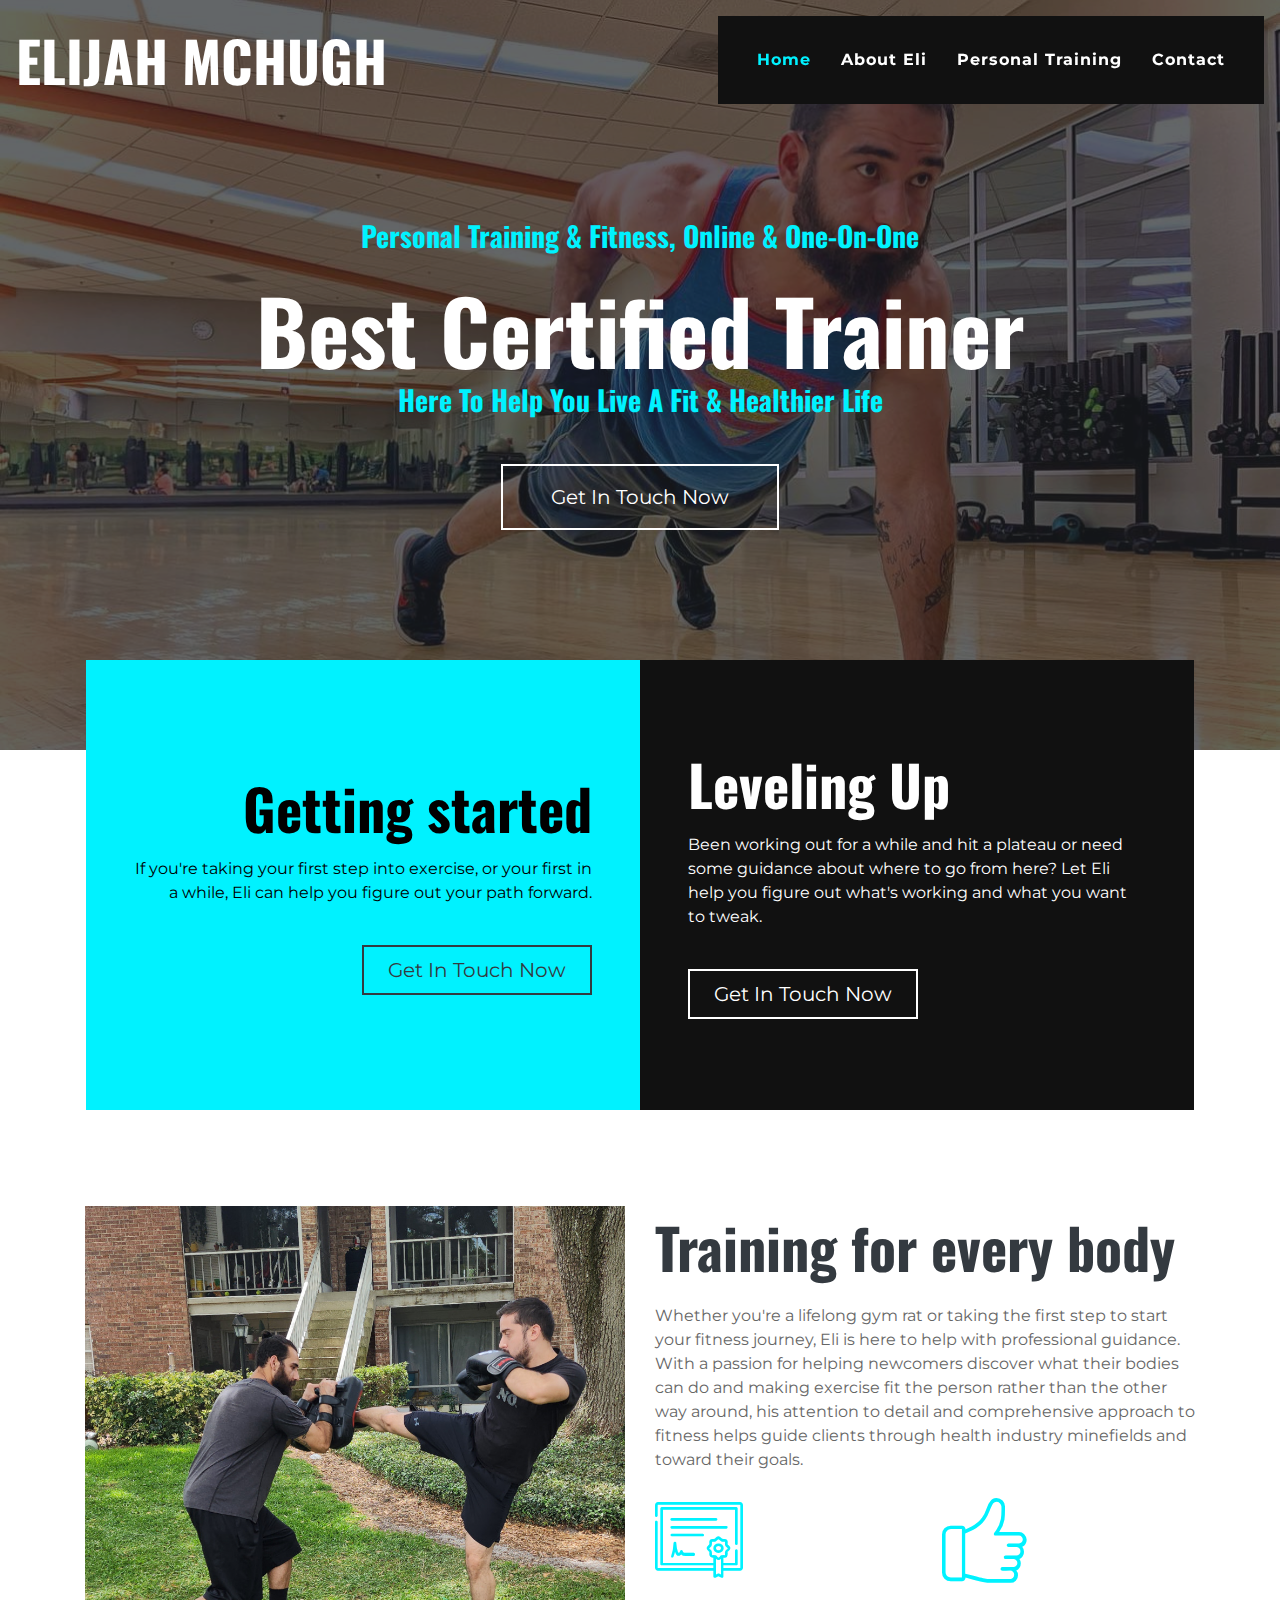
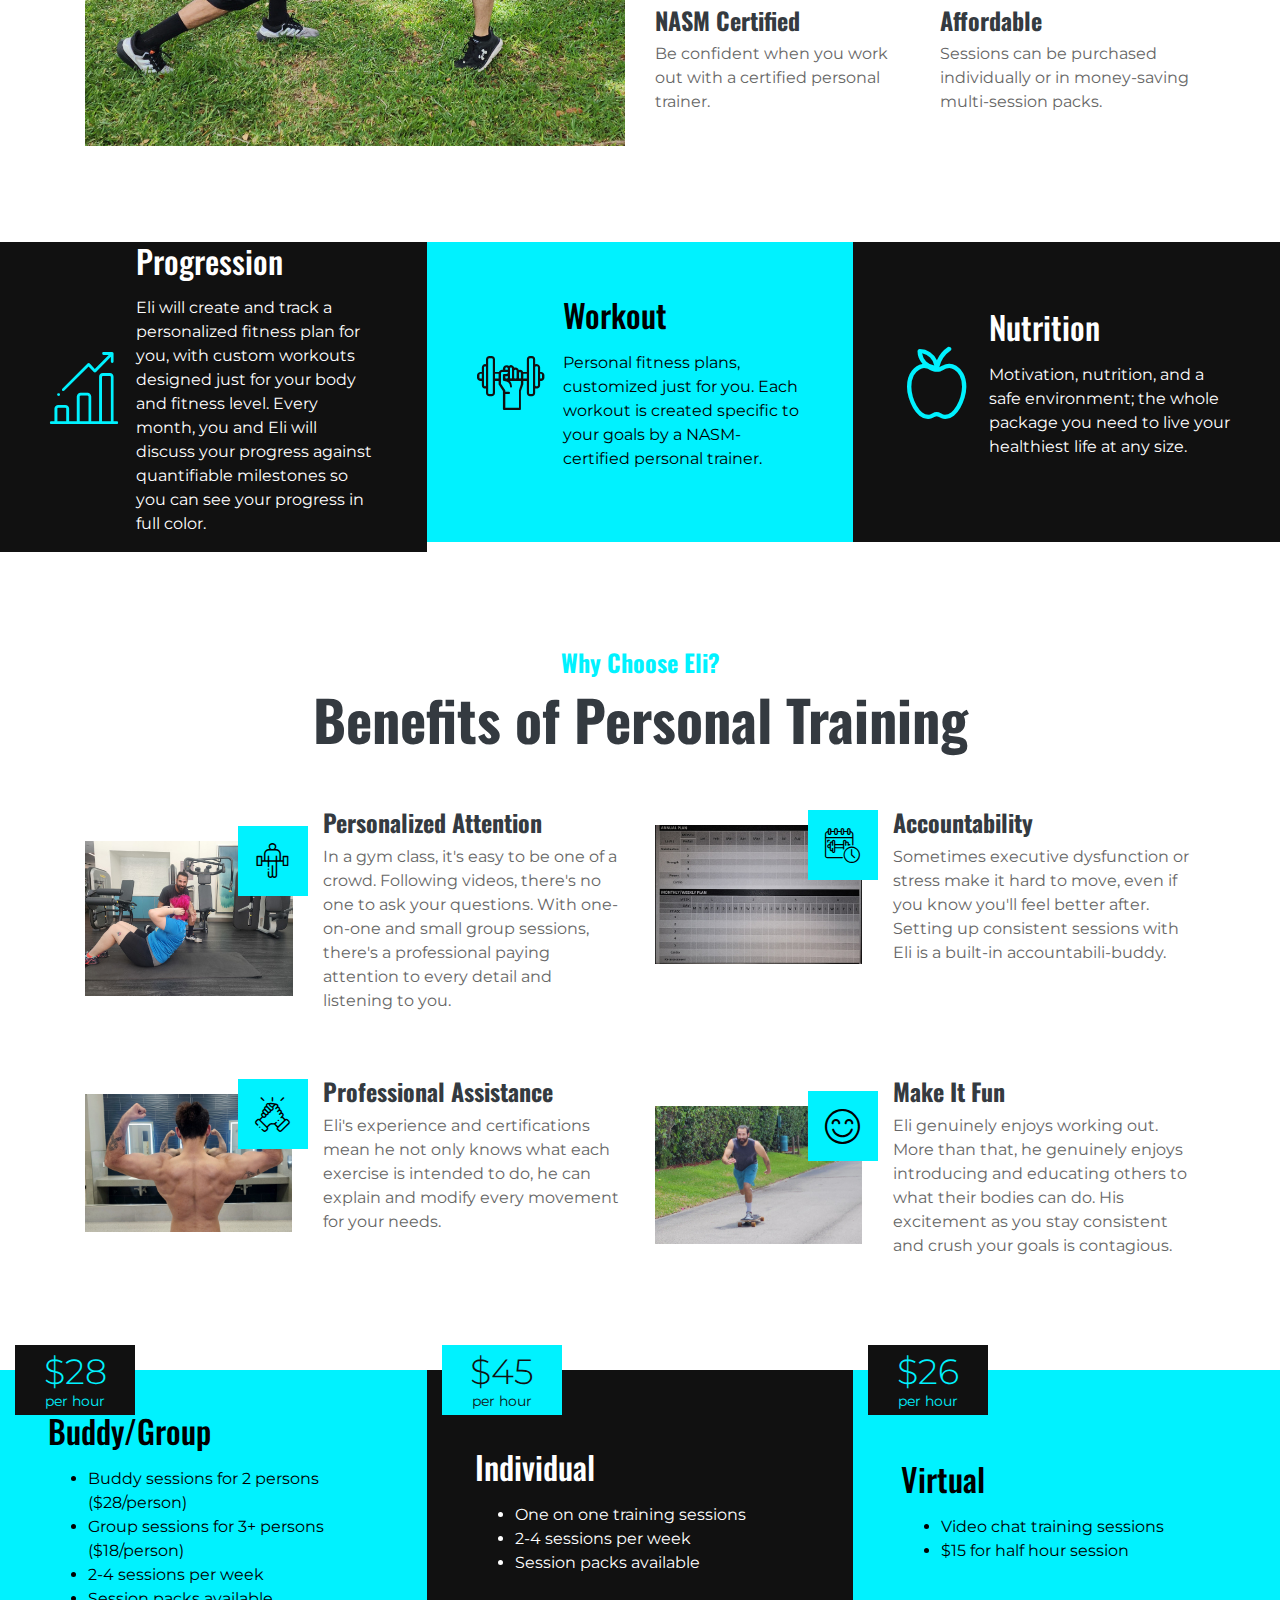
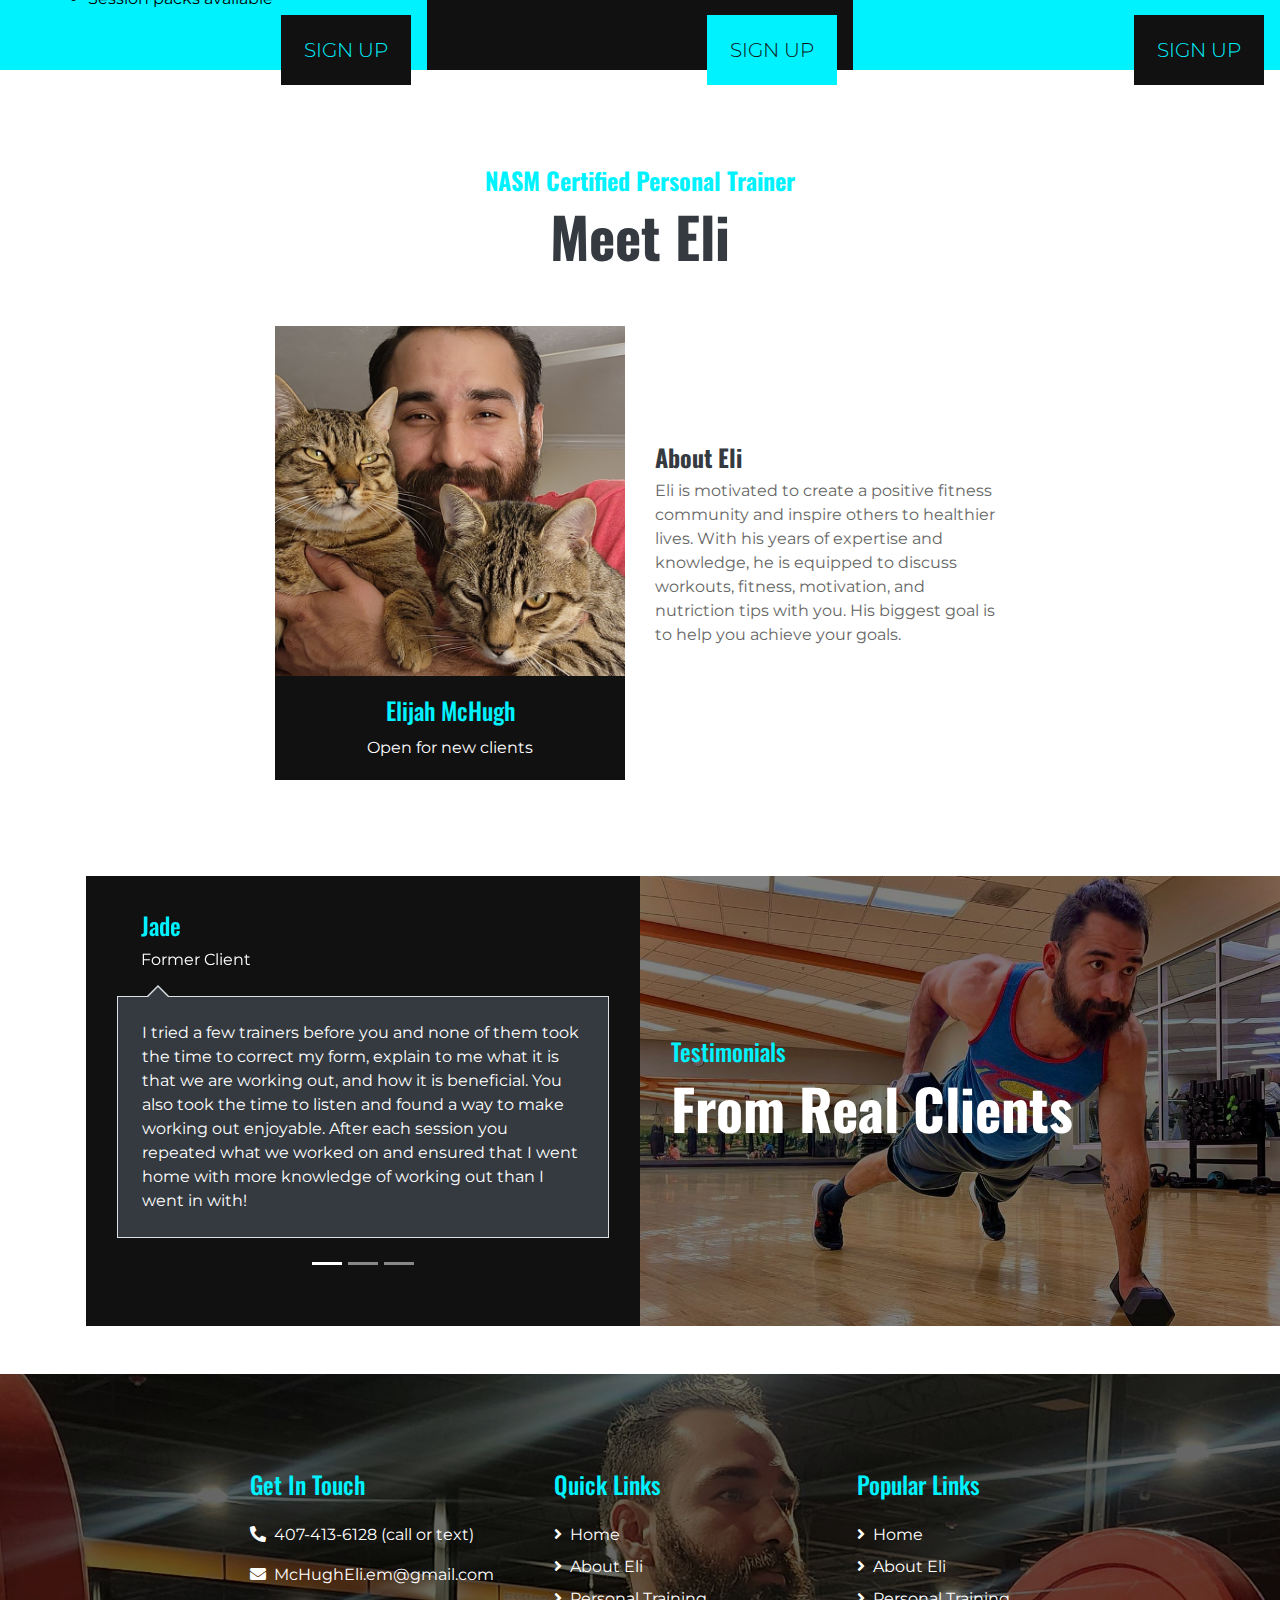
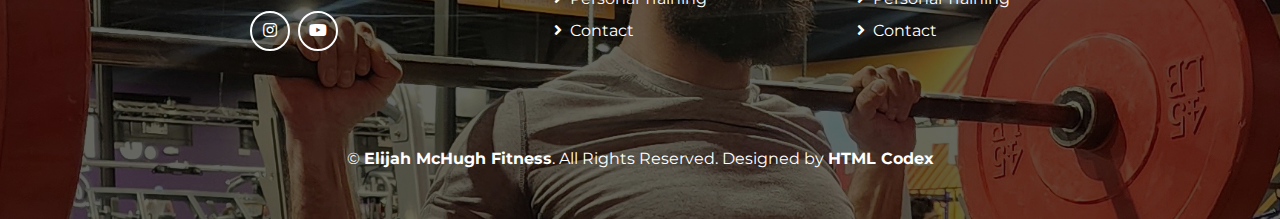
<file: index.html>
<!DOCTYPE html>
<html lang="en">

<head>
    <meta charset="utf-8">

    <!-- Google tag (gtag.js) -->
    <script async src="https://www.googletagmanager.com/gtag/js?id=G-Y8G9Y8XV8R"></script>
    <script>
    window.dataLayer = window.dataLayer || [];
    function gtag(){dataLayer.push(arguments);}
    gtag('js', new Date());

    gtag('config', 'G-Y8G9Y8XV8R');
    </script>
    
    <title>Elijah McHugh Personal Trainer</title>
    <meta content="width=device-width, initial-scale=1.0" name="viewport">
    <meta content="Best Trainer In Town" name="keywords">
    <meta content="Best Trainer In Town" name="description">

    <!-- Favicon -->
    <link rel="icon" href="fitness-icon.svg" type="image/svg+xml">

    <!-- Font Awesome -->
    <link href="https://cdnjs.cloudflare.com/ajax/libs/font-awesome/5.10.0/css/all.min.css" rel="stylesheet">

    <!-- Flaticon Font -->
    <link href="lib/flaticon/font/flaticon_eli_mchugh_fitness.css" rel="stylesheet">

    <!-- Customized Bootstrap Stylesheet -->
    <link href="css/style.min.css" rel="stylesheet">
    <!--<link href="css/style.css" rel="stylesheet">-->
</head>

<body class="bg-white">
    <!-- Navbar Start -->
    <div class="container-fluid p-0 nav-bar">
        <nav class="navbar navbar-expand-lg bg-none navbar-dark py-3">
            <a href="./" class="navbar-brand">
                <h1 class="m-0 display-4 font-weight-bold text-uppercase text-white">Elijah McHugh</h1>
            </a>
            <button type="button" class="navbar-toggler" data-toggle="collapse" data-target="#navbarCollapse">
                <span class="navbar-toggler-icon"></span>
            </button>
            <div class="collapse navbar-collapse justify-content-between" id="navbarCollapse">
                <div class="navbar-nav ml-auto p-4 bg-secondary">
                    <a href="./" class="nav-item nav-link active">Home</a>
                    <a href="about.html" class="nav-item nav-link">About Eli</a>
                    <a href="training.html" class="nav-item nav-link">Personal Training</a>
                    <a href="contact.html" class="nav-item nav-link">Contact</a>
                    <!--<a href="https://blog.elimchughfitness.com/" class="nav-item nav-link">Blog</a>-->
                </div>
            </div>
        </nav>
    </div>
    <!-- Navbar End -->

    <!-- Carousel Start -->
    <div class="container-fluid p-0">
        <div id="blog-carousel" class="carousel slide" data-ride="carousel">
            <div class="carousel-inner">
                <div class="carousel-item active bg-dark">
                    <img class="w-100 darkened-banner banner-image" src="img/banner.jpg" alt="Image">
                    <div class="carousel-caption d-flex flex-column align-items-center justify-content-center">
                        <h3 class="text-primary text-capitalize m-0 font-weight-bold banner-text">
                            Personal Training & Fitness,
                            <br class="d-sm-none"/>
                            Online & One-on-One
                        </h3>
                        <h2 class="display-2 m-0 mt-2 mt-md-4 text-white font-weight-bold text-capitalize">Best Certified Trainer</h2>
                        <h3 class="text-primary text-capitalize m-0 font-weight-bold banner-text">Here to Help You Live a Fit & Healthier Life</h3>
                        <a href="contact.html" class="btn btn-lg btn-outline-light mt-3 mt-md-5 py-md-3 px-md-5">Get In Touch Now</a>
                    </div>
                </div>
            </div>
        </div>
    </div>
    <!-- Carousel End -->


    <!-- Gym Class Start -->
    <div class="container gym-class mb-5">
        <div class="row px-3">
            <div class="col-md-6 p-0">
                <div class="gym-class-box d-flex flex-column align-items-end justify-content-center bg-primary text-right text-black py-5 px-5">
                    <i class="flaticon-six-pack"></i>
                    <h3 class="display-4 mb-3 text-black font-weight-bold">Getting started</h3>
                    <p>
                        If you're taking your first step into exercise, or your first in a while, Eli can help you figure out your path forward.
                    </p>
                    <a href="contact.html" class="btn btn-lg btn-outline-dark mt-4 px-4">Get In Touch Now</a>
                </div>
            </div>
            <div class="col-md-6 p-0">
                <div class="gym-class-box d-flex flex-column align-items-start justify-content-center bg-secondary text-left text-white py-5 px-5">
                    <i class="flaticon-bodybuilding"></i>
                    <h3 class="display-4 mb-3 text-white font-weight-bold">Leveling Up</h3>
                    <p>
                         Been working out for a while and hit a plateau or need some guidance about where to go from here? Let Eli help you figure out what's working and what you want to tweak.
                    </p>
                    <a href="contact.html" class="btn btn-lg btn-outline-light mt-4 px-4">Get In Touch Now</a>
                </div>
            </div>
        </div>
    </div>
    <!-- Gym Class End -->


    <!-- About Start -->
    <div class="container py-5">
        <div class="row align-items-center">
            <div class="col-lg-6">
                <img class="img-fluid mb-4 mb-lg-0" src="img/every-body.jpg" alt="Image">
            </div>
            <div class="col-lg-6">
                <h2 class="display-4 font-weight-bold mb-4">Training for every body</h2>
                <p>Whether you're a lifelong gym rat or taking the first step to start your fitness journey, Eli is here to help with professional guidance. With a passion for helping newcomers discover what their bodies can do and making exercise fit the person rather than the other way around, his attention to detail and comprehensive approach to fitness helps guide clients through health industry minefields and toward their goals.</p>
                <div class="row py-2">
                    <div class="col-sm-6">
                        <i class="flaticon-certificate display-2 text-primary"></i>
                        <h4 class="font-weight-bold">NASM Certified</h4>
                        <p>Be confident when you work out with a certified personal trainer.</p>
                    </div>
                    <div class="col-sm-6">
                        <i class="flaticon-thumbs-up display-2 text-primary"></i>
                        <h4 class="font-weight-bold">Affordable</h4>
                        <p>Sessions can be purchased individually or in money-saving multi-session packs.</p>
                    </div>
                </div>
            </div>
        </div>
    </div>
    <!-- About End -->


    <!-- Features Start -->
    <div class="container-fluid my-5">
        <div class="row">
            <div class="col-lg-4 p-0">
                <div class="d-flex align-items-center bg-secondary text-white px-5" style="min-height: 300px;">
                    <i class="flaticon-bar-chart display-3 text-primary mr-3"></i>
                    <div class="">
                        <h2 class="text-white mb-3">Progression</h2>
                        <p>Eli will create and track a personalized fitness plan for you, with custom workouts designed just for your body and fitness level. Every month, you and Eli will discuss your progress against quantifiable milestones so you can see your progress in full color.
                        </p>
                    </div>
                </div>
            </div>
            <div class="col-lg-4 p-0">
                <div class="d-flex align-items-center bg-primary text-black px-5" style="min-height: 300px;">
                    <i class="flaticon-weightlifting display-3 text-secondary mr-3"></i>
                    <div class="">
                        <h2 class="text-black mb-3">Workout</h2>
                        <p>Personal fitness plans, customized just for you. Each workout is created specific to your goals by a NASM-certified personal trainer.
                        </p>
                    </div>
                </div>
            </div>
            <div class="col-lg-4 p-0">
                <div class="d-flex align-items-center bg-secondary text-white px-5" style="min-height: 300px;">
                    <i class="flaticon-apple display-3 text-primary mr-3"></i>
                    <div class="">
                        <h2 class="text-white mb-3">Nutrition</h2>
                        <p>Motivation, nutrition, and a safe environment; the whole package you need to live your healthiest life at any size.
                        </p>
                    </div>
                </div>
            </div>
        </div>
    </div>
    <!-- Features End -->


    <!-- Training Start -->
    <div class="container training pt-5">
        <div class="d-flex flex-column text-center mb-5">
            <h4 class="text-primary font-weight-bold">Why Choose Eli?</h4>
            <h4 class="display-4 font-weight-bold">Benefits of Personal Training</h4>
        </div>
        <div class="row">
            <div class="col-md-6 mb-5">
                <div class="row align-items-center">
                    <div class="col-sm-5">
                        <img class="img-fluid mb-3 mb-sm-0" src="img/personalized-attention.jpg" alt="Image">
                        <i class="flaticon-barbell"></i>
                    </div>
                    <div class="col-sm-7">
                        <h4 class="font-weight-bold">Personalized Attention</h4>
                        <p>In a gym class, it's easy to be one of a crowd. Following videos, there's no one to ask your questions. With one-on-one and small group sessions, there's a professional paying attention to every detail and listening to you.</p>
                    </div>
                </div>
            </div>
            <div class="col-md-6 mb-5">
                <div class="row align-items-center">
                    <div class="col-sm-5">
                        <img class="img-fluid mb-3 mb-sm-0" src="img/accountability.jpg" alt="Image">
                        <i class="flaticon-training"></i>
                    </div>
                    <div class="col-sm-7">
                        <h4 class="font-weight-bold">Accountability</h4>
                        <p>Sometimes executive dysfunction or stress make it hard to move, even if you know you'll feel better after. Setting up consistent sessions with Eli is a built-in accountabili-buddy.</p>
                    </div>
                </div>
            </div>
            <div class="col-md-6 mb-5">
                <div class="row align-items-center">
                    <div class="col-sm-5">
                        <img class="img-fluid mb-3 mb-sm-0" src="img/professional-assistance.jpg" alt="Image">
                        <i class="flaticon-support"></i>
                    </div>
                    <div class="col-sm-7">
                        <h4 class="font-weight-bold">Professional Assistance</h4>
                        <p>Eli's experience and certifications mean he not only knows what each exercise is intended to do, he can explain and modify every movement for your needs.</p>
                    </div>
                </div>
            </div>
            <div class="col-md-6 mb-5">
                <div class="row align-items-center">
                    <div class="col-sm-5">
                        <img class="img-fluid mb-3 mb-sm-0" src="img/make-it-fun.jpg" alt="Image">
                        <i class="flaticon-happiness"></i>
                    </div>
                    <div class="col-sm-7">
                        <h4 class="font-weight-bold">Make It Fun</h4>
                        <p>Eli genuinely enjoys working out. More than that, he genuinely enjoys introducing and educating others to what their bodies can do. His excitement as you stay consistent and crush your goals is contagious.</p>
                    </div>
                </div>
            </div>
        </div>
    </div>
    <!-- Training End -->

    <!-- Pricing Start -->
    <div class="container-fluid pricing my-5">
        <div class="row">
            <div class="col-lg-4 p-0">
                <div class="d-flex align-items-center bg-primary text-black px-5" style="min-height: 300px;">
                    <div class="display-3 price bg-secondary text-primary mr-3">
                        <p>$28</p>
                        <small>per hour</small>
                    </div>
                    <div class="">
                        <h2 class="text-black mb-3">Buddy/Group</h2>
                        <ul>
							<li>Buddy sessions for 2 persons ($28/person)</li>
							<li>Group sessions for 3+ persons ($18/person)</li>
							<li>2-4 sessions per week</li>
							<li>Session packs available</li>
						</ul>
                    </div>
                    <div class="display-3 sign-up bg-secondary text-primary mr-3">
                        <a href="contact.html" class="contact-link fill-container">SIGN UP</a>
                    </div>
                </div>
            </div>
            <div class="col-lg-4 p-0">
                <div class="d-flex align-items-center bg-secondary text-white px-5" style="min-height: 300px;">
                    <div class="display-3 price bg-primary text-secondary mr-3">
                        <p>$45</p>
                        <small>per hour</small>
                    </div>
                    <div class="">
                        <h2 class="text-white mb-3">Individual</h2>
                        <ul>
							<li>One on one training sessions</li>
							<li>2-4 sessions per week</li>
							<li>Session packs available</li>
						</ul>
                    </div>
                    <div class="display-3 sign-up bg-primary text-secondary mr-3">
                        <a href="contact.html" class="contact-link fill-container">SIGN UP</a>
                    </div>
                </div>
            </div>
            <div class="col-lg-4 p-0">
                <div class="d-flex align-items-center bg-primary text-black px-5" style="min-height: 300px;">
                    <div class="display-3 price bg-secondary text-primary mr-3">
                        <p>$26</p>
                        <small>per hour</small>
                    </div>
                    <div class="">
                        <h2 class="text-black mb-3">Virtual</h2>
                        <ul>
							<li>Video chat training sessions</li>
							<li>$15 for half hour session</li>
						</ul>
                    </div>
                    <div class="display-3 sign-up bg-secondary text-primary mr-3">
                        <a href="contact.html" class="contact-link fill-container">SIGN UP</a>
                    </div>
                </div>
            </div>
        </div>
    </div>
    <!-- Pricing End -->

    <!-- Eli Start -->
    <div class="container pt-5 eli">
        <div class="d-flex flex-column text-center mb-5">
            <h4 class="text-primary font-weight-bold">NASM Certified Personal Trainer</h4>
            <h4 class="display-4 font-weight-bold">Meet Eli</h4>
        </div>
        <div class="row align-items-center">
            <div class="offset-lg-2 col-lg-4 col-md-6 mb-5">
                <div class="card border-0 bg-secondary text-center text-white">
                    <img class="card-img-top" src="img/meet-eli.jpg" alt="">
                    <div class="card-social d-flex align-items-center justify-content-center">
                        <a class="btn btn-outline-light rounded-circle text-center mr-2 px-0" style="width: 40px; height: 40px;" href="https://www.instagram.com/eli.mchugh.fitness/"><i class="fab fa-instagram"></i></a>
                        <a class="btn btn-outline-light rounded-circle text-center mr-2 px-0" style="width: 40px; height: 40px;" href="https://www.youtube.com/@EliMcHughFitness"><i class="fab fa-youtube"></i></a>
                    </div>
                    <div class="card-body bg-secondary">
                        <h4 class="card-title text-primary">Elijah McHugh</h4>
                        <p class="card-text">Open for new clients</p>
                    </div>
                </div>
            </div>
            <div class="col-lg-4 col-md-6 mb-5">
                <h4 class="font-weight-bold d-lg-none d-xl-block">About Eli</h4>
                <p>Eli is motivated to create a positive fitness community and inspire others to healthier lives. With his years of expertise and knowledge, he is equipped to discuss workouts, fitness, motivation, and nutriction tips with you. His biggest goal is to help you achieve your goals.</p>
            </div>
        </div>
    </div>
    <!-- Eli End -->


    <!-- Testimonial Start -->
    <div class="container-fluid position-relative testimonial my-5">
        <div class="container">
            <div class="row px-3 align-items-center">
                <div class="col-md-6 bg-secondary">
                    <div class="d-flex align-items-center px-3" style="min-height: 450px;">
                        <div id="carouselId" class="carousel slide" data-ride="carousel" style="min-height: 380px">
                            <ol class="carousel-indicators">
                                <li data-target="#carouselId" data-slide-to="0" class="active"></li>
                                <li data-target="#carouselId" data-slide-to="1"></li>
                                <li data-target="#carouselId" data-slide-to="2"></li>
                            </ol>
                            <div class="carousel-inner" role="listbox">
                                <div class="carousel-item active">
                                    <div class="d-flex align-items-center mb-4 text-white">
                                        <div class="pl-4">
                                            <h4 class="text-primary">Jade</h4>
                                            <p class="m-0">Former Client</p>
                                        </div>
                                    </div>
                                    <div class="testimonial-text position-relative border bg-dark text-white mb-5 p-4">
                                        I tried a few trainers before you and none of them took the time to correct my form, explain to me what it is that we are working out, and how it is beneficial. You also took the time to listen and found a way to make working out enjoyable. After each session you repeated what we worked on and ensured that I went home with more knowledge of working out than I went in with!
                                    </div>
                                </div>
                                <div class="carousel-item">
                                    <div class="d-flex align-items-center mb-4 text-white">
                                        <div class="pl-4">
                                            <h4 class="text-primary">Marie B.</h4>
                                            <p class="m-0">Former Client</p>
                                        </div>
                                    </div>
                                    <div class="testimonial-text position-relative border bg-dark text-white mb-5 p-4">
                                        Eli was the reason I joined the gym. He is very, very thorough with his planning for your training. He listens to what you think about where you want to be with your body. He can help with nutrition and what you put in your body. I liked his training methods.
                                    </div>
                                </div>
                                <div class="carousel-item">
                                    <div class="d-flex align-items-center mb-4 text-white">
                                        <div class="pl-4">
                                            <h4 class="text-primary">Bess</h4>
                                            <p class="m-0">Current Client</p>
                                        </div>
                                    </div>
                                    <div class="testimonial-text position-relative border bg-dark text-white mb-5 p-4">
                                        Eli's excitement around working out and care regarding my particular needs has enabled me to create a consistent exercise routine that is leading toward goals I set, entirely outside the general expectations of the fitness industry.
                                    </div>
                                </div>
                            </div>
                        </div>
                    </div>
                </div>
                <div class="col-md-6">
                    <div class="pl-md-3 d-none d-md-block">
                        <h4 class="text-primary">Testimonials</h4>
                        <h4 class="display-4 mb-4 text-white font-weight-bold">From Real Clients</h4>
                    </div>
                </div>
            </div>
        </div>
    </div>
    <!-- Testimonial End -->


    <!-- Footer Start -->
    <div class="footer container-fluid mt-5 py-5 px-sm-3 px-md-5 text-white">
        <div class="row pt-5">
            <div class="offset-lg-2 col-lg-3 col-md-6 mb-5">
                <h4 class="text-primary mb-4">Get In Touch</h4>
                <p><a href="sms:+14074136128" class="contact-link"><i class="fa fa-phone-alt mr-2"></i>407-413-6128</a> (call or text)</p>
                <p><a href="mailto:McHughEli.em@gmail.com" class="contact-link"><i class="fa fa-envelope mr-2"></i>McHughEli.em@gmail.com</a></p>
                <div class="d-flex justify-content-start mt-4">
                    <a class="btn btn-outline-light rounded-circle text-center mr-2 px-0" style="width: 40px; height: 40px;" href="https://www.instagram.com/eli.mchugh.fitness/"><i class="fab fa-instagram"></i></a>
                    <a class="btn btn-outline-light rounded-circle text-center mr-2 px-0" style="width: 40px; height: 40px;" href="https://www.youtube.com/@EliMcHughFitness"><i class="fab fa-youtube"></i></a>
                </div>
            </div>
            <div class="col-lg-3 col-md-6 mb-5">
                <h4 class="text-primary mb-4">Quick Links</h4>
                <div class="d-flex flex-column justify-content-start">
                    <a class="text-white mb-2" href="./"><i class="fa fa-angle-right mr-2"></i>Home</a>
                    <a class="text-white mb-2" href="about.html"><i class="fa fa-angle-right mr-2"></i>About Eli</a>
                    <a class="text-white mb-2" href="training.html"><i class="fa fa-angle-right mr-2"></i>Personal Training</a>
                    <a class="text-white" href="contact.html"><i class="fa fa-angle-right mr-2"></i>Contact</a>
                </div>
            </div>
            <div class="col-lg-3 col-md-6 mb-5">
                <h4 class="text-primary mb-4">Popular Links</h4>
                <div class="d-flex flex-column justify-content-start">
                    <a class="text-white mb-2" href="./"><i class="fa fa-angle-right mr-2"></i>Home</a>
                    <a class="text-white mb-2" href="about.html"><i class="fa fa-angle-right mr-2"></i>About Eli</a>
                    <a class="text-white mb-2" href="training.html"><i class="fa fa-angle-right mr-2"></i>Personal Training</a>
                    <a class="text-white" href="contact.html"><i class="fa fa-angle-right mr-2"></i>Contact</a>
                </div>
            </div>
        </div>
        <div class="container pt-5">
            <p class="m-0 text-center text-white">
                &copy; <a class="text-white font-weight-bold" href="./">Elijah McHugh Fitness</a>. All Rights Reserved. Designed by
                <a class="text-white font-weight-bold" href="https://htmlcodex.com">HTML Codex</a>
            </p>
        </div>
    </div>
    <!-- Footer End -->


    <!-- Back to Top -->
    <a href="#" class="btn btn-outline-primary back-to-top"><i class="fa fa-angle-double-up"></i></a>


    <!-- JavaScript Libraries -->
    <script src="https://code.jquery.com/jquery-3.4.1.min.js"></script>
    <script src="https://stackpath.bootstrapcdn.com/bootstrap/4.4.1/js/bootstrap.bundle.min.js"></script>
    <script src="lib/easing/easing.min.js"></script>
    <script src="lib/waypoints/waypoints.min.js"></script>

    <!-- Template Javascript -->
    <script src="js/main.js"></script>
</body>

</html>
</file>
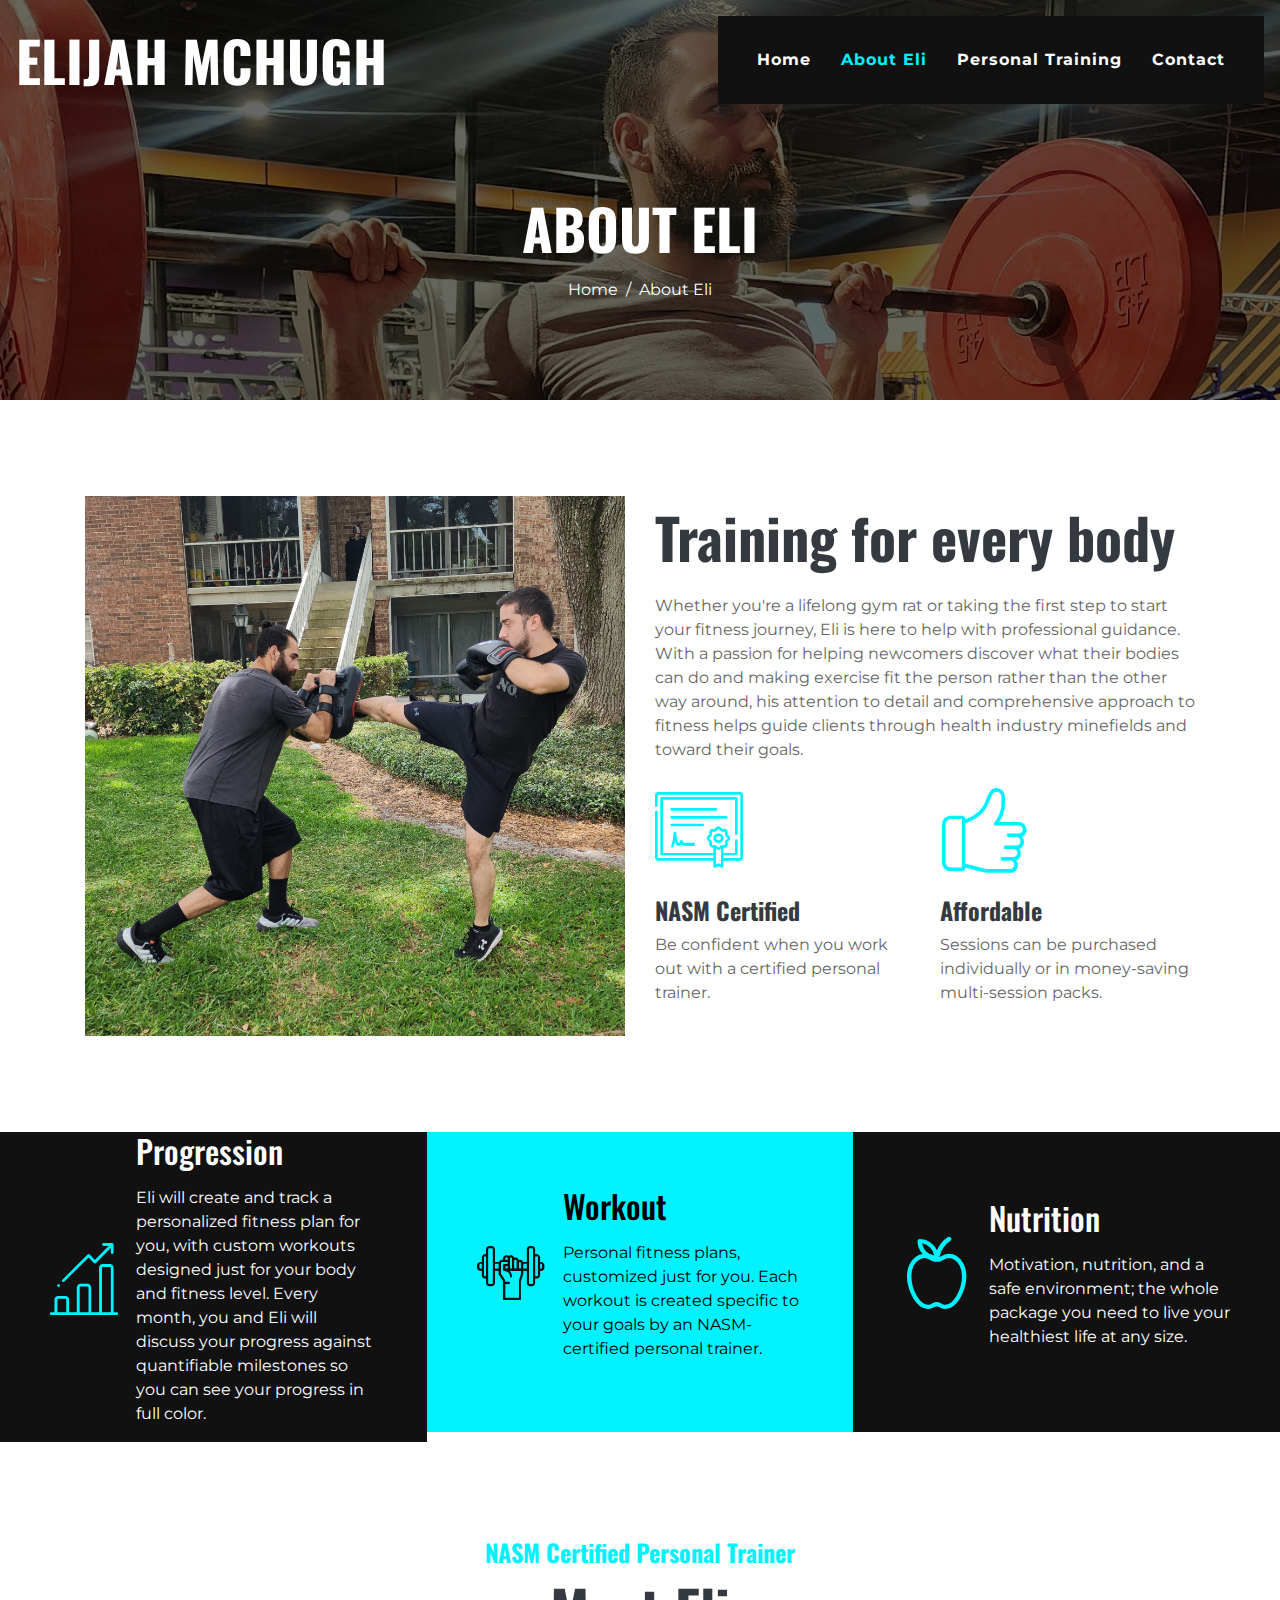
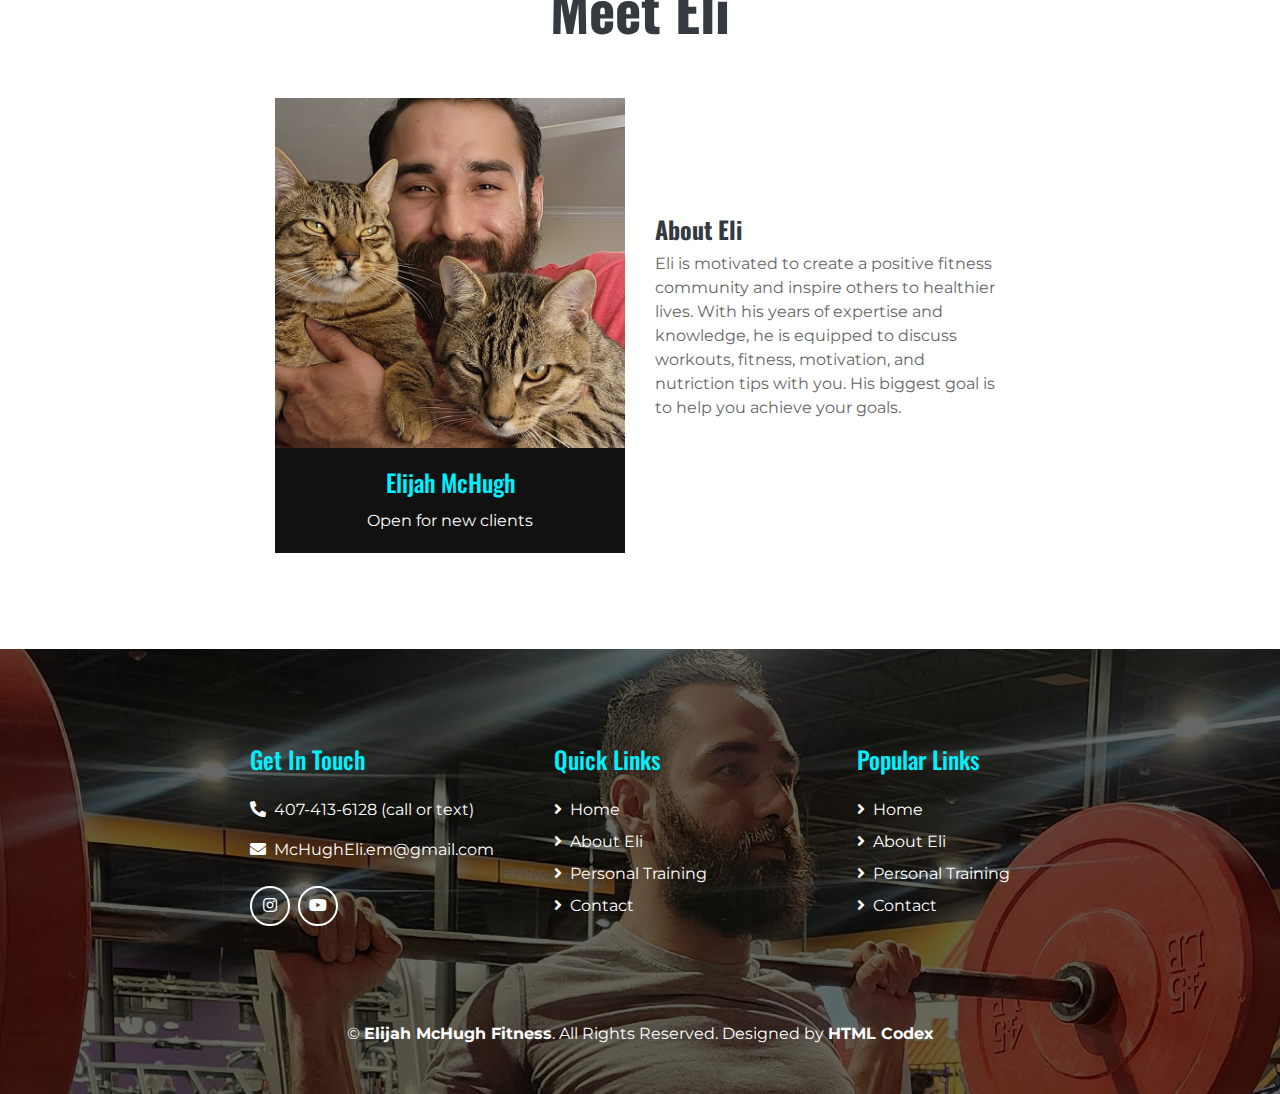
<file: about.html>
<!DOCTYPE html>
<html lang="en">

<head>
    <meta charset="utf-8">
    
    <!-- Google tag (gtag.js) -->
    <script async src="https://www.googletagmanager.com/gtag/js?id=G-Y8G9Y8XV8R"></script>
    <script>
    window.dataLayer = window.dataLayer || [];
    function gtag(){dataLayer.push(arguments);}
    gtag('js', new Date());

    gtag('config', 'G-Y8G9Y8XV8R');
    </script>
    
    <title>Elijah McHugh Personal Trainer</title>
    <meta content="width=device-width, initial-scale=1.0" name="viewport">
    <meta content="Best Trainer In Town" name="keywords">
    <meta content="Best Trainer In Town" name="description">

    <!-- Favicon -->
    <link rel="icon" href="fitness-icon.svg" type="image/svg+xml">

    <!-- Font Awesome -->
    <link href="https://cdnjs.cloudflare.com/ajax/libs/font-awesome/5.10.0/css/all.min.css" rel="stylesheet">

    <!-- Flaticon Font -->
    <link href="lib/flaticon/font/flaticon_eli_mchugh_fitness.css" rel="stylesheet">

    <!-- Customized Bootstrap Stylesheet -->
    <link href="css/style.min.css" rel="stylesheet">
    <!--<link href="css/style.css" rel="stylesheet">-->
</head>

<body class="bg-white">
    <!-- Navbar Start -->
    <div class="container-fluid p-0 nav-bar">
        <nav class="navbar navbar-expand-lg bg-none navbar-dark py-3">
            <a href="./" class="navbar-brand">
                <h1 class="m-0 display-4 font-weight-bold text-uppercase text-white">Elijah McHugh</h1>
            </a>
            <button type="button" class="navbar-toggler" data-toggle="collapse" data-target="#navbarCollapse">
                <span class="navbar-toggler-icon"></span>
            </button>
            <div class="collapse navbar-collapse justify-content-between" id="navbarCollapse">
                <div class="navbar-nav ml-auto p-4 bg-secondary">
                    <a href="./" class="nav-item nav-link">Home</a>
                    <a href="about.html" class="nav-item nav-link active">About Eli</a>
                    <a href="training.html" class="nav-item nav-link">Personal Training</a>
                    <a href="contact.html" class="nav-item nav-link">Contact</a>
                    <!--<a href="https://blog.elimchughfitness.com/" class="nav-item nav-link">Blog</a>-->
                </div>
            </div>
        </nav>
    </div>
    <!-- Navbar End -->


    <!-- Page Header Start -->
    <div class="container-fluid page-header mb-5">
        <div class="d-flex flex-column align-items-center justify-content-center pt-0 pt-lg-5" style="min-height: 400px">
            <h4 class="display-4 mb-3 mt-0 mt-lg-5 text-white text-uppercase font-weight-bold">About Eli</h4>
            <div class="d-inline-flex">
                <p class="m-0 text-white"><a class="text-white" href="./">Home</a></p>
                <p class="m-0 text-white px-2">/</p>
                <p class="m-0 text-white">About Eli</p>
            </div>
        </div>
    </div>
    <!-- Page Header End -->


    <!-- About Start -->
    <div class="container py-5">
        <div class="row align-items-center">
            <div class="col-lg-6">
                <img class="img-fluid mb-4 mb-lg-0" src="img/every-body.jpg" alt="Image">
            </div>
            <div class="col-lg-6">
                <h2 class="display-4 font-weight-bold mb-4">Training for every body</h2>
                <p>Whether you're a lifelong gym rat or taking the first step to start your fitness journey, Eli is here to help with professional guidance. With a passion for helping newcomers discover what their bodies can do and making exercise fit the person rather than the other way around, his attention to detail and comprehensive approach to fitness helps guide clients through health industry minefields and toward their goals.</p>
                <div class="row py-2">
                    <div class="col-sm-6">
                        <i class="flaticon-certificate display-2 text-primary"></i>
                        <h4 class="font-weight-bold">NASM Certified</h4>
                        <p>Be confident when you work out with a certified personal trainer.</p>
                    </div>
                    <div class="col-sm-6">
                        <i class="flaticon-thumbs-up display-2 text-primary"></i>
                        <h4 class="font-weight-bold">Affordable</h4>
                        <p>Sessions can be purchased individually or in money-saving multi-session packs.</p>
                    </div>
                </div>
            </div>
        </div>
    </div>
    <!-- About End -->


    <!-- Features Start -->
    <div class="container-fluid my-5">
        <div class="row">
            <div class="col-lg-4 p-0">
                <div class="d-flex align-items-center bg-secondary text-white px-5" style="min-height: 300px;">
                    <i class="flaticon-bar-chart display-3 text-primary mr-3"></i>
                    <div class="">
                        <h2 class="text-white mb-3">Progression</h2>
                        <p>Eli will create and track a personalized fitness plan for you, with custom workouts designed just for your body and fitness level. Every month, you and Eli will discuss your progress against quantifiable milestones so you can see your progress in full color.
                        </p>
                    </div>
                </div>
            </div>
            <div class="col-lg-4 p-0">
                <div class="d-flex align-items-center bg-primary text-black px-5" style="min-height: 300px;">
                    <i class="flaticon-weightlifting display-3 text-secondary mr-3"></i>
                    <div class="">
                        <h2 class="text-black mb-3">Workout</h2>
                        <p>Personal fitness plans, customized just for you. Each workout is created specific to your goals by an NASM-certified personal trainer.
                        </p>
                    </div>
                </div>
            </div>
            <div class="col-lg-4 p-0">
                <div class="d-flex align-items-center bg-secondary text-white px-5" style="min-height: 300px;">
                    <i class="flaticon-apple display-3 text-primary mr-3"></i>
                    <div class="">
                        <h2 class="text-white mb-3">Nutrition</h2>
                        <p>Motivation, nutrition, and a safe environment; the whole package you need to live your healthiest life at any size.
                        </p>
                    </div>
                </div>
            </div>
        </div>
    </div>
    <!-- Features End -->


    <!-- Eli Start -->
    <div class="container pt-5 eli">
        <div class="d-flex flex-column text-center mb-5">
            <h4 class="text-primary font-weight-bold">NASM Certified Personal Trainer</h4>
            <h4 class="display-4 font-weight-bold">Meet Eli</h4>
        </div>
        <div class="row align-items-center">
            <div class="offset-lg-2 col-lg-4 col-md-6 mb-5">
                <div class="card border-0 bg-secondary text-center text-white">
                    <img class="card-img-top" src="img/meet-eli.jpg" alt="">
                    <div class="card-social d-flex align-items-center justify-content-center">
                        <a class="btn btn-outline-light rounded-circle text-center mr-2 px-0" style="width: 40px; height: 40px;" href="https://www.instagram.com/eli.mchugh.fitness/"><i class="fab fa-instagram"></i></a>
                        <a class="btn btn-outline-light rounded-circle text-center mr-2 px-0" style="width: 40px; height: 40px;" href="https://www.youtube.com/@EliMcHughFitness"><i class="fab fa-youtube"></i></a>
                    </div>
                    <div class="card-body bg-secondary">
                        <h4 class="card-title text-primary">Elijah McHugh</h4>
                        <p class="card-text">Open for new clients</p>
                    </div>
                </div>
            </div>
            <div class="col-lg-4 col-md-6 mb-5">
                <h4 class="font-weight-bold d-lg-none d-xl-block">About Eli</h4>
                <p>Eli is motivated to create a positive fitness community and inspire others to healthier lives. With his years of expertise and knowledge, he is equipped to discuss workouts, fitness, motivation, and nutriction tips with you. His biggest goal is to help you achieve your goals.</p>
            </div>
        </div>
    </div>
    <!-- Eli End -->


    <!-- Footer Start -->
    <div class="footer container-fluid mt-5 py-5 px-sm-3 px-md-5 text-white">
        <div class="row pt-5">
            <div class="offset-lg-2 col-lg-3 col-md-6 mb-5">
                <h4 class="text-primary mb-4">Get In Touch</h4>
                <p><a href="sms:+14074136128" class="contact-link"><i class="fa fa-phone-alt mr-2"></i>407-413-6128</a> (call or text)</p>
                <p><a href="mailto:McHughEli.em@gmail.com" class="contact-link"><i class="fa fa-envelope mr-2"></i>McHughEli.em@gmail.com</a></p>
                <div class="d-flex justify-content-start mt-4">
                    <a class="btn btn-outline-light rounded-circle text-center mr-2 px-0" style="width: 40px; height: 40px;" href="https://www.instagram.com/eli.mchugh.fitness/"><i class="fab fa-instagram"></i></a>
                    <a class="btn btn-outline-light rounded-circle text-center mr-2 px-0" style="width: 40px; height: 40px;" href="https://www.youtube.com/@EliMcHughFitness"><i class="fab fa-youtube"></i></a>
                </div>
            </div>
            <div class="col-lg-3 col-md-6 mb-5">
                <h4 class="text-primary mb-4">Quick Links</h4>
                <div class="d-flex flex-column justify-content-start">
                    <a class="text-white mb-2" href="./"><i class="fa fa-angle-right mr-2"></i>Home</a>
                    <a class="text-white mb-2" href="about.html"><i class="fa fa-angle-right mr-2"></i>About Eli</a>
                    <a class="text-white mb-2" href="training.html"><i class="fa fa-angle-right mr-2"></i>Personal Training</a>
                    <a class="text-white" href="contact.html"><i class="fa fa-angle-right mr-2"></i>Contact</a>
                </div>
            </div>
            <div class="col-lg-3 col-md-6 mb-5">
                <h4 class="text-primary mb-4">Popular Links</h4>
                <div class="d-flex flex-column justify-content-start">
                    <a class="text-white mb-2" href="./"><i class="fa fa-angle-right mr-2"></i>Home</a>
                    <a class="text-white mb-2" href="about.html"><i class="fa fa-angle-right mr-2"></i>About Eli</a>
                    <a class="text-white mb-2" href="training.html"><i class="fa fa-angle-right mr-2"></i>Personal Training</a>
                    <a class="text-white" href="contact.html"><i class="fa fa-angle-right mr-2"></i>Contact</a>
                </div>
            </div>
        </div>
        <div class="container pt-5">
            <p class="m-0 text-center text-white">
                &copy; <a class="text-white font-weight-bold" href="./">Elijah McHugh Fitness</a>. All Rights Reserved. Designed by
                <a class="text-white font-weight-bold" href="https://htmlcodex.com">HTML Codex</a>
            </p>
        </div>
    </div>
    <!-- Footer End -->


    <!-- Back to Top -->
    <a href="#" class="btn btn-outline-primary back-to-top"><i class="fa fa-angle-double-up"></i></a>


    <!-- JavaScript Libraries -->
    <script src="https://code.jquery.com/jquery-3.4.1.min.js"></script>
    <script src="https://stackpath.bootstrapcdn.com/bootstrap/4.4.1/js/bootstrap.bundle.min.js"></script>
    <script src="lib/easing/easing.min.js"></script>
    <script src="lib/waypoints/waypoints.min.js"></script>

    <!-- Template Javascript -->
    <script src="js/main.js"></script>
</body>

</html>
</file>
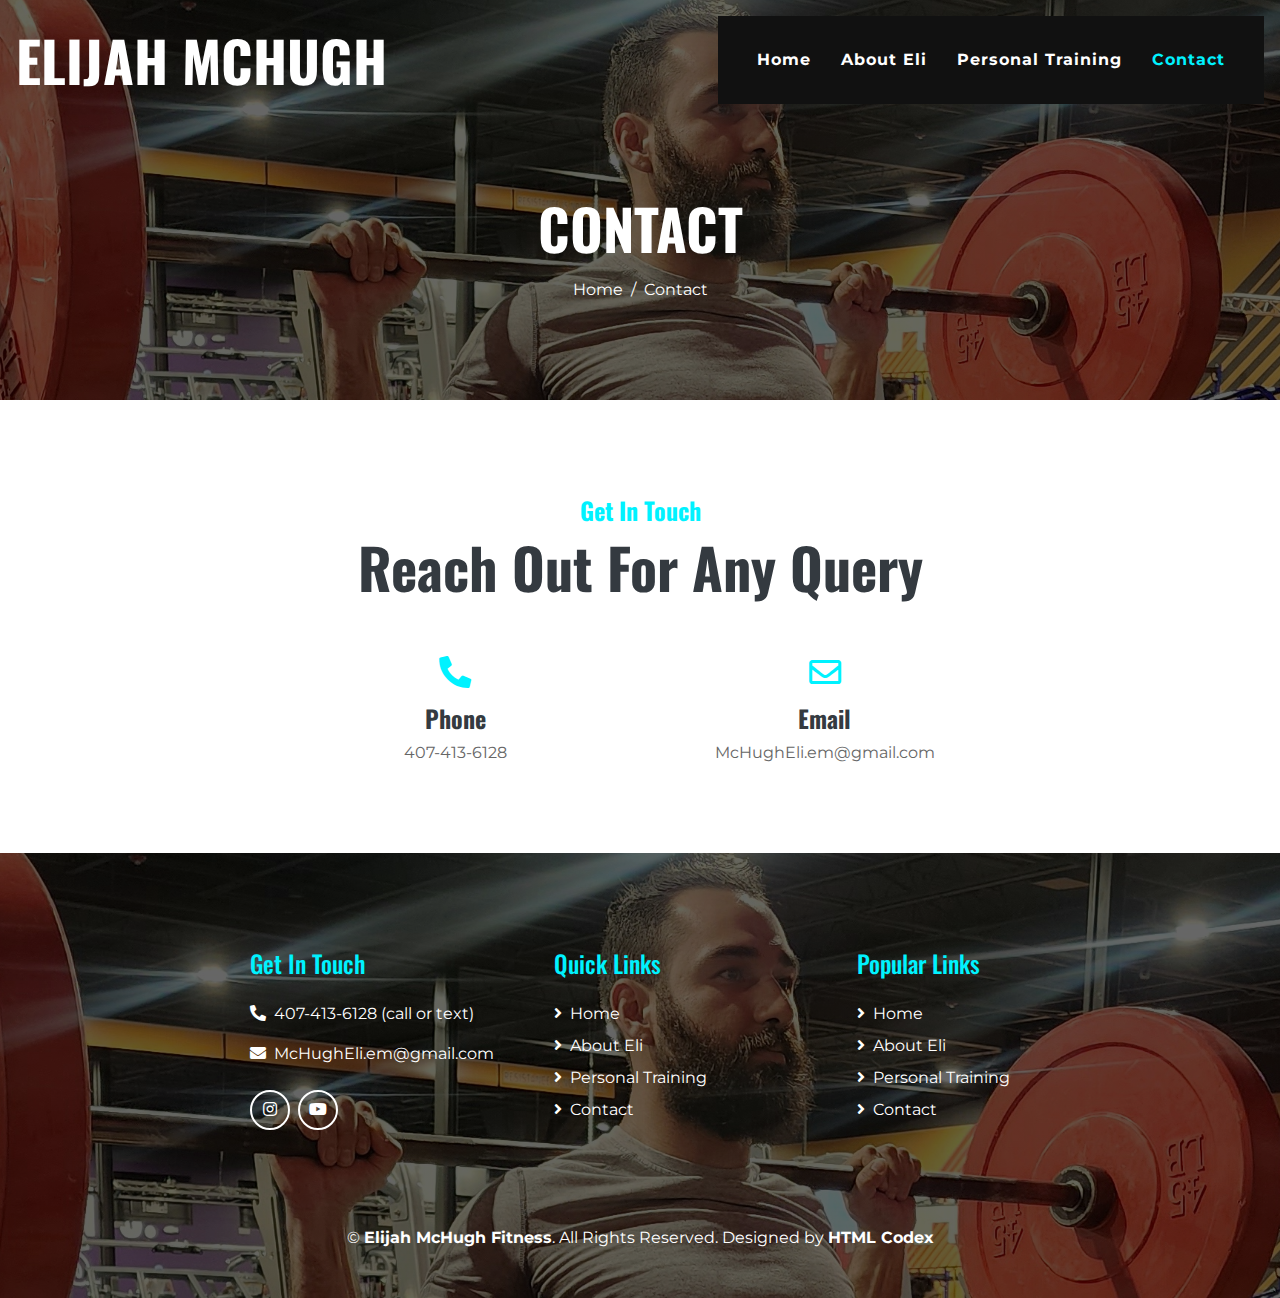
<file: contact.html>
<!DOCTYPE html>
<html lang="en">

<head>
    <meta charset="utf-8">
    
    <!-- Google tag (gtag.js) -->
    <script async src="https://www.googletagmanager.com/gtag/js?id=G-Y8G9Y8XV8R"></script>
    <script>
    window.dataLayer = window.dataLayer || [];
    function gtag(){dataLayer.push(arguments);}
    gtag('js', new Date());

    gtag('config', 'G-Y8G9Y8XV8R');
    </script>
    
    <title>Elijah McHugh Personal Trainer</title>
    <meta content="width=device-width, initial-scale=1.0" name="viewport">
    <meta content="Best Trainer In Town" name="keywords">
    <meta content="Best Trainer In Town" name="description">

    <!-- Favicon -->
    <link rel="icon" href="fitness-icon.svg" type="image/svg+xml">

    <!-- Font Awesome -->
    <link href="https://cdnjs.cloudflare.com/ajax/libs/font-awesome/5.10.0/css/all.min.css" rel="stylesheet">

    <!-- Flaticon Font -->
    <link href="lib/flaticon/font/flaticon_eli_mchugh_fitness.css" rel="stylesheet">

    <!-- Customized Bootstrap Stylesheet -->
    <link href="css/style.min.css" rel="stylesheet">
    <!--<link href="css/style.css" rel="stylesheet">-->
</head>

<body class="bg-white">
    <!-- Navbar Start -->
    <div class="container-fluid p-0 nav-bar">
        <nav class="navbar navbar-expand-lg bg-none navbar-dark py-3">
            <a href="./" class="navbar-brand">
                <h1 class="m-0 display-4 font-weight-bold text-uppercase text-white">Elijah McHugh</h1>
            </a>
            <button type="button" class="navbar-toggler" data-toggle="collapse" data-target="#navbarCollapse">
                <span class="navbar-toggler-icon"></span>
            </button>
            <div class="collapse navbar-collapse justify-content-between" id="navbarCollapse">
                <div class="navbar-nav ml-auto p-4 bg-secondary">
                    <a href="./" class="nav-item nav-link">Home</a>
                    <a href="about.html" class="nav-item nav-link">About Eli</a>
                    <a href="training.html" class="nav-item nav-link">Personal Training</a>
                    <a href="contact.html" class="nav-item nav-link active">Contact</a>
                    <!--<a href="https://blog.elimchughfitness.com/" class="nav-item nav-link">Blog</a>-->
                </div>
            </div>
        </nav>
    </div>
    <!-- Navbar End -->


    <!-- Page Header Start -->
    <div class="container-fluid page-header mb-5">
        <div class="d-flex flex-column align-items-center justify-content-center pt-0 pt-lg-5" style="min-height: 400px">
            <h4 class="display-4 mb-3 mt-0 mt-lg-5 text-white text-uppercase font-weight-bold">Contact</h4>
            <div class="d-inline-flex">
                <p class="m-0 text-white"><a class="text-white" href="./">Home</a></p>
                <p class="m-0 text-white px-2">/</p>
                <p class="m-0 text-white">Contact</p>
            </div>
        </div>
    </div>
    <!-- Page Header End -->


    <!-- Contact Start -->
    <div class="container pt-5">
        <div class="d-flex flex-column text-center mb-5">
            <h4 class="text-primary font-weight-bold">Get In Touch</h4>
            <h4 class="display-4 font-weight-bold">Reach Out For Any Query</h4>
        </div>
        <div class="row px-3 pb-2">
            <div class="offset-sm-2 col-sm-4 text-center mb-3">
                <i class="fa fa-2x fa-phone-alt mb-3 text-primary"></i>
                <h4 class="font-weight-bold">Phone</h4>
                <p><a href="sms:+14074136128" class="contact-link fill-container">407-413-6128</a></p>
            </div>
            <div class="col-sm-4 text-center mb-3">
                <i class="far fa-2x fa-envelope mb-3 text-primary"></i>
                <h4 class="font-weight-bold">Email</h4>
                <p><a href="mailto:McHughEli.em@gmail.com" class="contact-link fill-container">McHughEli.em@gmail.com</a></p>
            </div>
        </div>
    </div>
    <!-- Contact End -->


    <!-- Footer Start -->
    <div class="footer container-fluid mt-5 py-5 px-sm-3 px-md-5 text-white">
        <div class="row pt-5">
            <div class="offset-lg-2 col-lg-3 col-md-6 mb-5">
                <h4 class="text-primary mb-4">Get In Touch</h4>
                <p><a href="sms:+14074136128" class="contact-link"><i class="fa fa-phone-alt mr-2"></i>407-413-6128</a> (call or text)</p>
                <p><a href="mailto:McHughEli.em@gmail.com" class="contact-link"><i class="fa fa-envelope mr-2"></i>McHughEli.em@gmail.com</a></p>
                <div class="d-flex justify-content-start mt-4">
                    <a class="btn btn-outline-light rounded-circle text-center mr-2 px-0" style="width: 40px; height: 40px;" href="https://www.instagram.com/eli.mchugh.fitness/"><i class="fab fa-instagram"></i></a>
                    <a class="btn btn-outline-light rounded-circle text-center mr-2 px-0" style="width: 40px; height: 40px;" href="https://www.youtube.com/@EliMcHughFitness"><i class="fab fa-youtube"></i></a>
                </div>
            </div>
            <div class="col-lg-3 col-md-6 mb-5">
                <h4 class="text-primary mb-4">Quick Links</h4>
                <div class="d-flex flex-column justify-content-start">
                    <a class="text-white mb-2" href="./"><i class="fa fa-angle-right mr-2"></i>Home</a>
                    <a class="text-white mb-2" href="about.html"><i class="fa fa-angle-right mr-2"></i>About Eli</a>
                    <a class="text-white mb-2" href="training.html"><i class="fa fa-angle-right mr-2"></i>Personal Training</a>
                    <a class="text-white" href="contact.html"><i class="fa fa-angle-right mr-2"></i>Contact</a>
                </div>
            </div>
            <div class="col-lg-3 col-md-6 mb-5">
                <h4 class="text-primary mb-4">Popular Links</h4>
                <div class="d-flex flex-column justify-content-start">
                    <a class="text-white mb-2" href="./"><i class="fa fa-angle-right mr-2"></i>Home</a>
                    <a class="text-white mb-2" href="about.html"><i class="fa fa-angle-right mr-2"></i>About Eli</a>
                    <a class="text-white mb-2" href="training.html"><i class="fa fa-angle-right mr-2"></i>Personal Training</a>
                    <a class="text-white" href="contact.html"><i class="fa fa-angle-right mr-2"></i>Contact</a>
                </div>
            </div>
        </div>
        <div class="container pt-5">
            <p class="m-0 text-center text-white">
                &copy; <a class="text-white font-weight-bold" href="./">Elijah McHugh Fitness</a>. All Rights Reserved. Designed by
                <a class="text-white font-weight-bold" href="https://htmlcodex.com">HTML Codex</a>
            </p>
        </div>
    </div>
    <!-- Footer End -->


    <!-- Back to Top -->
    <a href="#" class="btn btn-outline-primary back-to-top"><i class="fa fa-angle-double-up"></i></a>


    <!-- JavaScript Libraries -->
    <script src="https://code.jquery.com/jquery-3.4.1.min.js"></script>
    <script src="https://stackpath.bootstrapcdn.com/bootstrap/4.4.1/js/bootstrap.bundle.min.js"></script>
    <script src="lib/easing/easing.min.js"></script>
    <script src="lib/waypoints/waypoints.min.js"></script>

    <!-- Template Javascript -->
    <script src="js/main.js"></script>
</body>

</html>
</file>
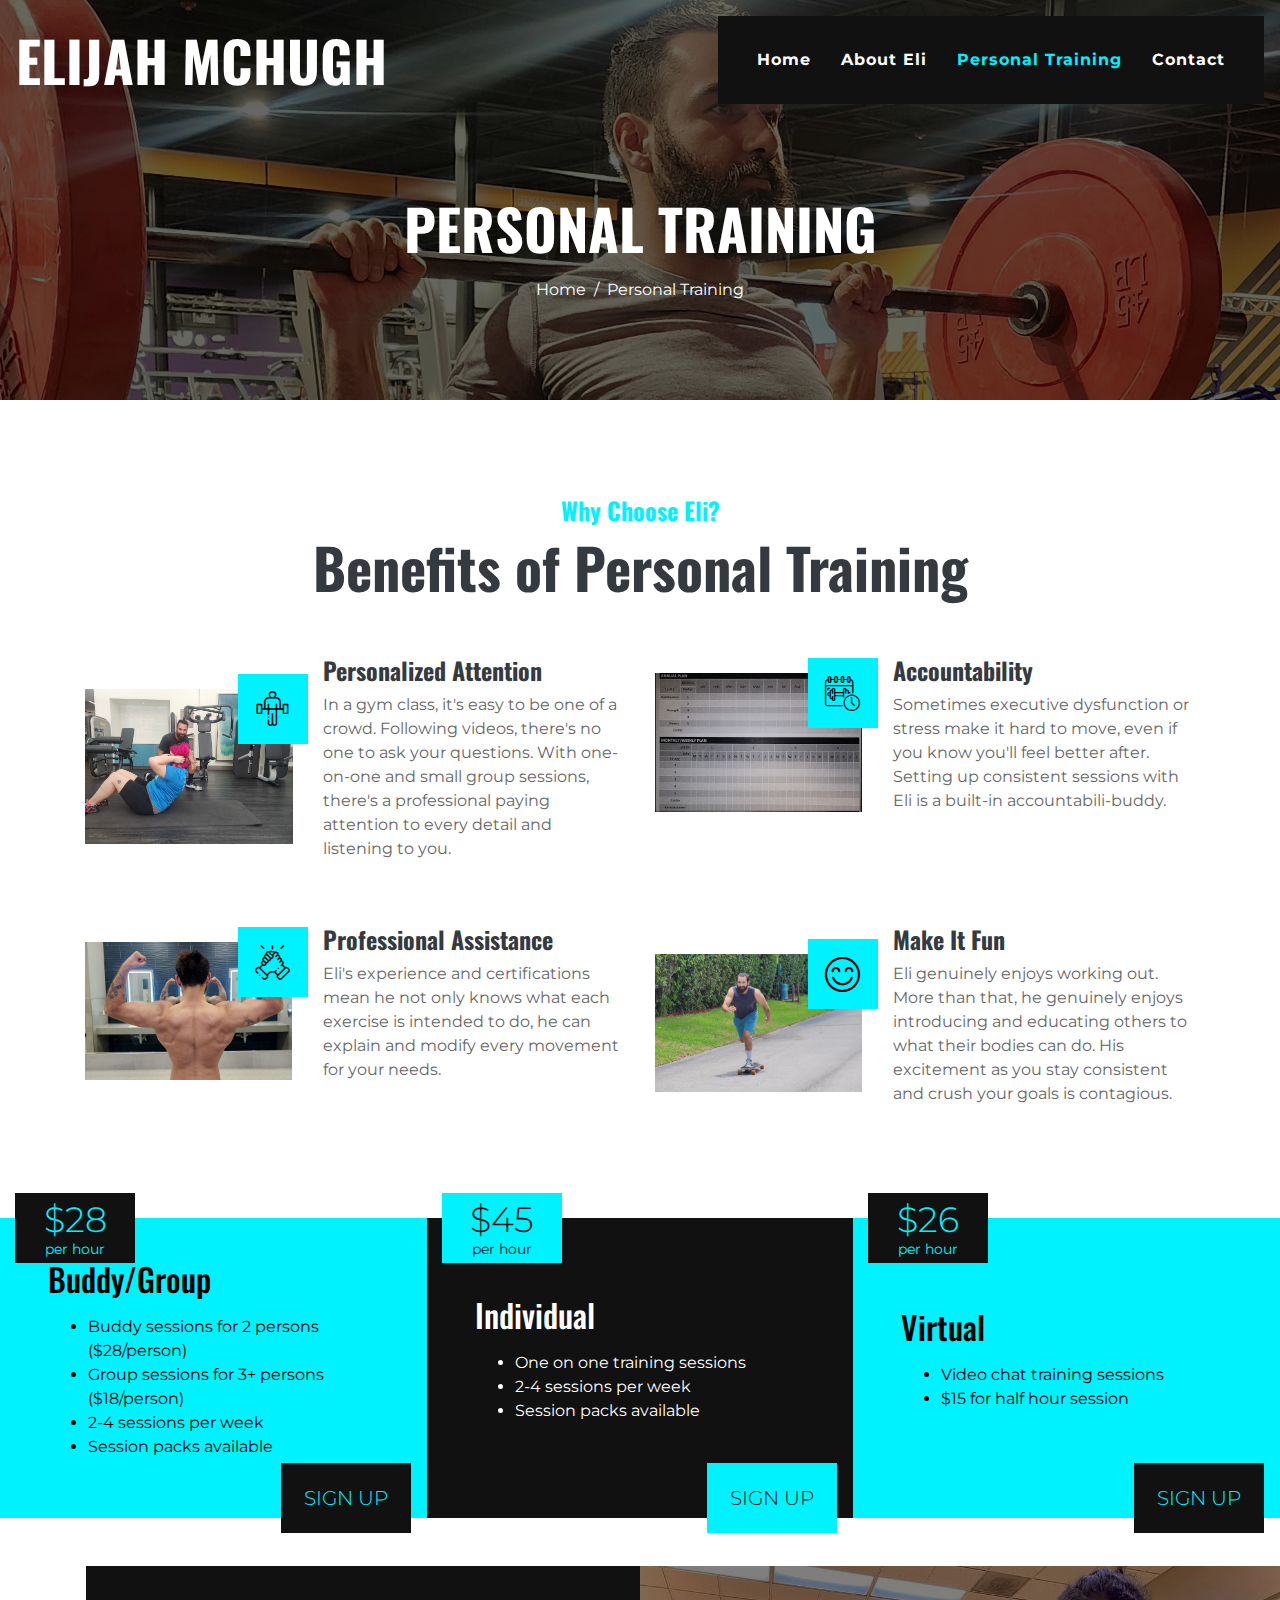
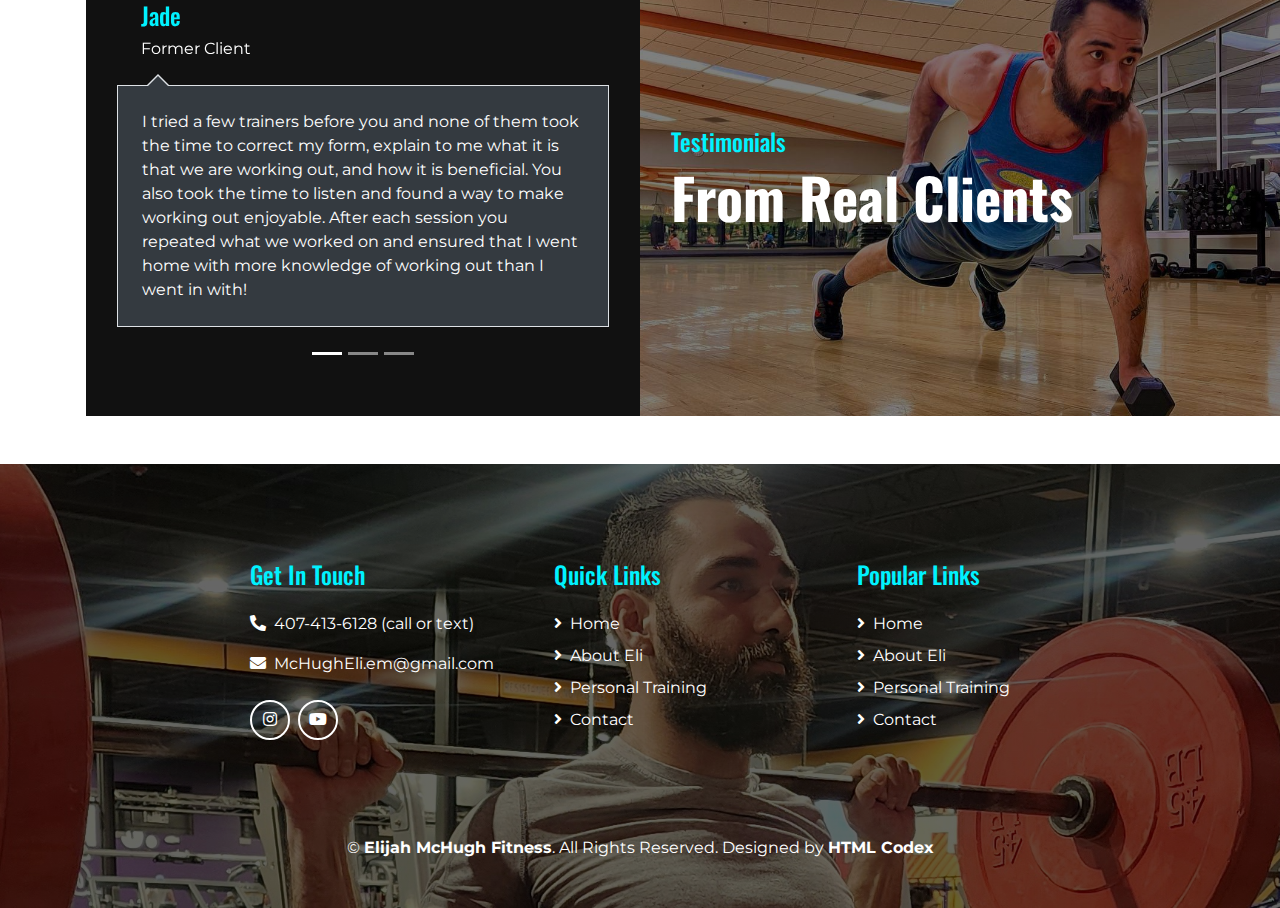
<file: training.html>
<!DOCTYPE html>
<html lang="en">

<head>
    <meta charset="utf-8">
    
    <!-- Google tag (gtag.js) -->
    <script async src="https://www.googletagmanager.com/gtag/js?id=G-Y8G9Y8XV8R"></script>
    <script>
    window.dataLayer = window.dataLayer || [];
    function gtag(){dataLayer.push(arguments);}
    gtag('js', new Date());

    gtag('config', 'G-Y8G9Y8XV8R');
    </script>
    
    <title>Elijah McHugh Personal Trainer</title>
    <meta content="width=device-width, initial-scale=1.0" name="viewport">
    <meta content="Best Trainer In Town" name="keywords">
    <meta content="Best Trainer In Town" name="description">

    <!-- Favicon -->
    <link rel="icon" href="fitness-icon.svg" type="image/svg+xml">

    <!-- Font Awesome -->
    <link href="https://cdnjs.cloudflare.com/ajax/libs/font-awesome/5.10.0/css/all.min.css" rel="stylesheet">

    <!-- Flaticon Font -->
    <link href="lib/flaticon/font/flaticon_eli_mchugh_fitness.css" rel="stylesheet">

    <!-- Customized Bootstrap Stylesheet -->
    <link href="css/style.min.css" rel="stylesheet">
    <!--<link href="css/style.css" rel="stylesheet">-->
</head>

<body class="bg-white">
    <!-- Navbar Start -->
    <div class="container-fluid p-0 nav-bar">
        <nav class="navbar navbar-expand-lg bg-none navbar-dark py-3">
            <a href="./" class="navbar-brand">
                <h1 class="m-0 display-4 font-weight-bold text-uppercase text-white">Elijah McHugh</h1>
            </a>
            <button type="button" class="navbar-toggler" data-toggle="collapse" data-target="#navbarCollapse">
                <span class="navbar-toggler-icon"></span>
            </button>
            <div class="collapse navbar-collapse justify-content-between" id="navbarCollapse">
                <div class="navbar-nav ml-auto p-4 bg-secondary">
                    <a href="./" class="nav-item nav-link">Home</a>
                    <a href="about.html" class="nav-item nav-link">About Eli</a>
                    <a href="training.html" class="nav-item nav-link active">Personal Training</a>
                    <a href="contact.html" class="nav-item nav-link">Contact</a>
                    <!--<a href="https://blog.elimchughfitness.com/" class="nav-item nav-link">Blog</a>-->
                </div>
            </div>
        </nav>
    </div>
    <!-- Navbar End -->


    <!-- Page Header Start -->
    <div class="container-fluid page-header mb-5">
        <div class="d-flex flex-column align-items-center justify-content-center pt-0 pt-lg-5" style="min-height: 400px">
            <h4 class="display-4 mb-3 mt-0 mt-lg-5 text-white text-uppercase font-weight-bold">Personal Training</h4>
            <div class="d-inline-flex">
                <p class="m-0 text-white"><a class="text-white" href="./">Home</a></p>
                <p class="m-0 text-white px-2">/</p>
                <p class="m-0 text-white">Personal Training</p>
            </div>
        </div>
    </div>
    <!-- Page Header End -->


    <!-- Training Start -->
    <div class="container training pt-5">
        <div class="d-flex flex-column text-center mb-5">
            <h4 class="text-primary font-weight-bold">Why Choose Eli?</h4>
            <h4 class="display-4 font-weight-bold">Benefits of Personal Training</h4>
        </div>
        <div class="row">
            <div class="col-md-6 mb-5">
                <div class="row align-items-center">
                    <div class="col-sm-5">
                        <img class="img-fluid mb-3 mb-sm-0" src="img/personalized-attention.jpg" alt="Image">
                        <i class="flaticon-barbell"></i>
                    </div>
                    <div class="col-sm-7">
                        <h4 class="font-weight-bold">Personalized Attention</h4>
                        <p>In a gym class, it's easy to be one of a crowd. Following videos, there's no one to ask your questions. With one-on-one and small group sessions, there's a professional paying attention to every detail and listening to you.</p>
                    </div>
                </div>
            </div>
            <div class="col-md-6 mb-5">
                <div class="row align-items-center">
                    <div class="col-sm-5">
                        <img class="img-fluid mb-3 mb-sm-0" src="img/accountability.jpg" alt="Image">
                        <i class="flaticon-training"></i>
                    </div>
                    <div class="col-sm-7">
                        <h4 class="font-weight-bold">Accountability</h4>
                        <p>Sometimes executive dysfunction or stress make it hard to move, even if you know you'll feel better after. Setting up consistent sessions with Eli is a built-in accountabili-buddy.</p>
                    </div>
                </div>
            </div>
            <div class="col-md-6 mb-5">
                <div class="row align-items-center">
                    <div class="col-sm-5">
                        <img class="img-fluid mb-3 mb-sm-0" src="img/professional-assistance.jpg" alt="Image">
                        <i class="flaticon-support"></i>
                    </div>
                    <div class="col-sm-7">
                        <h4 class="font-weight-bold">Professional Assistance</h4>
                        <p>Eli's experience and certifications mean he not only knows what each exercise is intended to do, he can explain and modify every movement for your needs.</p>
                    </div>
                </div>
            </div>
            <div class="col-md-6 mb-5">
                <div class="row align-items-center">
                    <div class="col-sm-5">
                        <img class="img-fluid mb-3 mb-sm-0" src="img/make-it-fun.jpg" alt="Image">
                        <i class="flaticon-happiness"></i>
                    </div>
                    <div class="col-sm-7">
                        <h4 class="font-weight-bold">Make It Fun</h4>
                        <p>Eli genuinely enjoys working out. More than that, he genuinely enjoys introducing and educating others to what their bodies can do. His excitement as you stay consistent and crush your goals is contagious.</p>
                    </div>
                </div>
            </div>
        </div>
    </div>
    <!-- Training End -->

    <!-- Pricing Start -->
    <div class="container-fluid pricing my-5">
        <div class="row">
            <div class="col-lg-4 p-0">
                <div class="d-flex align-items-center bg-primary text-black px-5" style="min-height: 300px;">
                    <div class="display-3 price bg-secondary text-primary mr-3">
                        <p>$28</p>
                        <small>per hour</small>
                    </div>
                    <div class="">
                        <h2 class="text-black mb-3">Buddy/Group</h2>
                        <ul>
							<li>Buddy sessions for 2 persons ($28/person)</li>
							<li>Group sessions for 3+ persons ($18/person)</li>
							<li>2-4 sessions per week</li>
							<li>Session packs available</li>
						</ul>
                    </div>
                    <div class="display-3 sign-up bg-secondary text-primary mr-3">
                        <a href="contact.html" class="contact-link fill-container">SIGN UP</a>
                    </div>
                </div>
            </div>
            <div class="col-lg-4 p-0">
                <div class="d-flex align-items-center bg-secondary text-white px-5" style="min-height: 300px;">
                    <div class="display-3 price bg-primary text-secondary mr-3">
                        <p>$45</p>
                        <small>per hour</small>
                    </div>
                    <div class="">
                        <h2 class="text-white mb-3">Individual</h2>
                        <ul>
							<li>One on one training sessions</li>
							<li>2-4 sessions per week</li>
							<li>Session packs available</li>
						</ul>
                    </div>
                    <div class="display-3 sign-up bg-primary text-secondary mr-3">
                        <a href="contact.html" class="contact-link fill-container">SIGN UP</a>
                    </div>
                </div>
            </div>
            <div class="col-lg-4 p-0">
                <div class="d-flex align-items-center bg-primary text-black px-5" style="min-height: 300px;">
                    <div class="display-3 price bg-secondary text-primary mr-3">
                        <p>$26</p>
                        <small>per hour</small>
                    </div>
                    <div class="">
                        <h2 class="text-black mb-3">Virtual</h2>
                        <ul>
							<li>Video chat training sessions</li>
							<li>$15 for half hour session</li>
						</ul>
                    </div>
                    <div class="display-3 sign-up bg-secondary text-primary mr-3">
                        <a href="contact.html" class="contact-link fill-container">SIGN UP</a>
                    </div>
                </div>
            </div>
        </div>
    </div>
    <!-- Pricing End -->

    <!-- Testimonial Start -->
    <div class="container-fluid position-relative testimonial my-5">
        <div class="container">
            <div class="row px-3 align-items-center">
                <div class="col-md-6 bg-secondary">
                    <div class="d-flex align-items-center px-3" style="min-height: 450px;">
                        <div id="carouselId" class="carousel slide" data-ride="carousel" style="min-height: 380px;">
                            <ol class="carousel-indicators">
                                <li data-target="#carouselId" data-slide-to="0" class="active"></li>
                                <li data-target="#carouselId" data-slide-to="1"></li>
                                <li data-target="#carouselId" data-slide-to="2"></li>
                            </ol>
                            <div class="carousel-inner" role="listbox">
                                <div class="carousel-item active">
                                    <div class="d-flex align-items-center mb-4 text-white">
                                        <div class="pl-4">
                                            <h4 class="text-primary">Jade</h4>
                                            <p class="m-0">Former Client</p>
                                        </div>
                                    </div>
                                    <div class="testimonial-text position-relative border bg-dark text-white mb-5 p-4">
                                        I tried a few trainers before you and none of them took the time to correct my form, explain to me what it is that we are working out, and how it is beneficial. You also took the time to listen and found a way to make working out enjoyable. After each session you repeated what we worked on and ensured that I went home with more knowledge of working out than I went in with!
                                    </div>
                                </div>
                                <div class="carousel-item">
                                    <div class="d-flex align-items-center mb-4 text-white">
                                        <div class="pl-4">
                                            <h4 class="text-primary">Marie B.</h4>
                                            <p class="m-0">Former Client</p>
                                        </div>
                                    </div>
                                    <div class="testimonial-text position-relative border bg-dark text-white mb-5 p-4">
                                        Eli was the reason I joined the gym. He is very, very thorough with his planning for your training. He listens to what you think about where you want to be with your body. He can help with nutrition and what you put in your body. I liked his training methods.
                                    </div>
                                </div>
                                <div class="carousel-item">
                                    <div class="d-flex align-items-center mb-4 text-white">
                                        <div class="pl-4">
                                            <h4 class="text-primary">Bess</h4>
                                            <p class="m-0">Current Client</p>
                                        </div>
                                    </div>
                                    <div class="testimonial-text position-relative border bg-dark text-white mb-5 p-4">
                                        Eli's excitement around working out and care regarding my particular needs has enabled me to create a consistent exercise routine that is leading toward goals I set, entirely outside the general expectations of the fitness industry.
                                    </div>
                                </div>
                            </div>
                        </div>
                    </div>
                </div>
                <div class="col-md-6">
                    <div class="pl-md-3 d-none d-md-block">
                        <h4 class="text-primary">Testimonials</h4>
                        <h4 class="display-4 mb-4 text-white font-weight-bold">From Real Clients</h4>
                    </div>
                </div>
            </div>
        </div>
    </div>
    <!-- Testimonial End -->


    <!-- Footer Start -->
    <div class="footer container-fluid mt-5 py-5 px-sm-3 px-md-5 text-white">
        <div class="row pt-5">
            <div class="offset-lg-2 col-lg-3 col-md-6 mb-5">
                <h4 class="text-primary mb-4">Get In Touch</h4>
                <p><a href="sms:+14074136128" class="contact-link"><i class="fa fa-phone-alt mr-2"></i>407-413-6128</a> (call or text)</p>
                <p><a href="mailto:McHughEli.em@gmail.com" class="contact-link"><i class="fa fa-envelope mr-2"></i>McHughEli.em@gmail.com</a></p>
                <div class="d-flex justify-content-start mt-4">
                    <a class="btn btn-outline-light rounded-circle text-center mr-2 px-0" style="width: 40px; height: 40px;" href="https://www.instagram.com/eli.mchugh.fitness/"><i class="fab fa-instagram"></i></a>
                    <a class="btn btn-outline-light rounded-circle text-center mr-2 px-0" style="width: 40px; height: 40px;" href="https://www.youtube.com/@EliMcHughFitness"><i class="fab fa-youtube"></i></a>
                </div>
            </div>
            <div class="col-lg-3 col-md-6 mb-5">
                <h4 class="text-primary mb-4">Quick Links</h4>
                <div class="d-flex flex-column justify-content-start">
                    <a class="text-white mb-2" href="./"><i class="fa fa-angle-right mr-2"></i>Home</a>
                    <a class="text-white mb-2" href="about.html"><i class="fa fa-angle-right mr-2"></i>About Eli</a>
                    <a class="text-white mb-2" href="training.html"><i class="fa fa-angle-right mr-2"></i>Personal Training</a>
                    <a class="text-white" href="contact.html"><i class="fa fa-angle-right mr-2"></i>Contact</a>
                </div>
            </div>
            <div class="col-lg-3 col-md-6 mb-5">
                <h4 class="text-primary mb-4">Popular Links</h4>
                <div class="d-flex flex-column justify-content-start">
                    <a class="text-white mb-2" href="./"><i class="fa fa-angle-right mr-2"></i>Home</a>
                    <a class="text-white mb-2" href="about.html"><i class="fa fa-angle-right mr-2"></i>About Eli</a>
                    <a class="text-white mb-2" href="training.html"><i class="fa fa-angle-right mr-2"></i>Personal Training</a>
                    <a class="text-white" href="contact.html"><i class="fa fa-angle-right mr-2"></i>Contact</a>
                </div>
            </div>
        </div>
        <div class="container pt-5">
            <p class="m-0 text-center text-white">
                &copy; <a class="text-white font-weight-bold" href="./">Elijah McHugh Fitness</a>. All Rights Reserved. Designed by
                <a class="text-white font-weight-bold" href="https://htmlcodex.com">HTML Codex</a>
            </p>
        </div>
    </div>
    <!-- Footer End -->


    <!-- Back to Top -->
    <a href="#" class="btn btn-outline-primary back-to-top"><i class="fa fa-angle-double-up"></i></a>


    <!-- JavaScript Libraries -->
    <script src="https://code.jquery.com/jquery-3.4.1.min.js"></script>
    <script src="https://stackpath.bootstrapcdn.com/bootstrap/4.4.1/js/bootstrap.bundle.min.js"></script>
    <script src="lib/easing/easing.min.js"></script>
    <script src="lib/waypoints/waypoints.min.js"></script>

    <!-- Template Javascript -->
    <script src="js/main.js"></script>
</body>

</html>
</file>
<file: lib/flaticon/font/flaticon_eli_mchugh_fitness.css>
/*!
*    ______ _       _   _
*    |  ____| |     | | (_)
*    | |__  | | __ _| |_ _  ___ ___  _ __
*    |  __| | |/ _` | __| |/ __/ _ \| '_ \
*    | |    | | (_| | |_| | (_| (_) | | | |
*    |_|    |_|\__,_|\__|_|\___\___/|_| |_|
*
*         https://www.flaticon.com
*/

@font-face {
    font-family: "flaticon_eli_mchugh_fitness";
    src: url("./flaticon_eli_mchugh_fitness.woff2?94ed32156807b1636970a95d68661f17") format("woff2"),
url("./flaticon_eli_mchugh_fitness.woff?94ed32156807b1636970a95d68661f17") format("woff"),
url("./flaticon_eli_mchugh_fitness.eot?94ed32156807b1636970a95d68661f17#iefix") format("embedded-opentype"),
url("./flaticon_eli_mchugh_fitness.ttf?94ed32156807b1636970a95d68661f17") format("truetype"),
url("./flaticon_eli_mchugh_fitness.svg?94ed32156807b1636970a95d68661f17#flaticon_eli_mchugh_fitness") format("svg")
}

i[class^="flaticon-"]:before, i[class*=" flaticon-"]:before {
    font-family: flaticon_eli_mchugh_fitness !important;
    font-style: normal;
    font-weight: normal !important;
    font-variant: normal;
    text-transform: none;
    line-height: 1;
    -webkit-font-smoothing: antialiased;
    -moz-osx-font-smoothing: grayscale;
}

.flaticon-bar-chart:before {
    content: "\f101";
}
.flaticon-certificate:before {
    content: "\f102";
}
.flaticon-support:before {
    content: "\f103";
}
.flaticon-barbell:before {
    content: "\f104";
}
.flaticon-apple:before {
    content: "\f105";
}
.flaticon-weightlifting:before {
    content: "\f106";
}
.flaticon-training:before {
    content: "\f107";
}
.flaticon-thumbs-up:before {
    content: "\f108";
}
.flaticon-happiness:before {
    content: "\f109";
}
</file>
<file: css/style.min.css>
@charset "UTF-8";@import url(https://fonts.googleapis.com/css2?family=Montserrat&family=Oswald&display=swap);*, ::after, ::before {box-sizing: border-box;}html {font-family: sans-serif;line-height: 1.15;-webkit-text-size-adjust: 100%;-webkit-tap-highlight-color: transparent;}article, aside, figcaption, figure, footer, header, hgroup, main, nav, section {display: block;}body {margin: 0;font-family: Montserrat, sans-serif;font-size: 1rem;font-weight: 400;line-height: 1.5;color: #666;text-align: left;background-color: #fff;}[tabindex="-1"]:focus:not(:focus-visible) {outline: 0 !important;}hr {box-sizing: content-box;height: 0;overflow: visible;}h1, h2, h3, h4, h5, h6 {margin-top: 0;margin-bottom: 0.5rem;}p {margin-top: 0;margin-bottom: 1rem;}abbr[data-original-title], abbr[title] {text-decoration: underline;text-decoration: underline dotted;cursor: help;border-bottom: 0;text-decoration-skip-ink: none;}address {margin-bottom: 1rem;font-style: normal;line-height: inherit;}dl, ol, ul {margin-top: 0;margin-bottom: 1rem;}ol ol, ol ul, ul ol, ul ul {margin-bottom: 0;}dt {font-weight: 700;}dd {margin-bottom: 0.5rem;margin-left: 0;}blockquote {margin: 0 0 1rem;}b, strong {font-weight: bolder;}small {font-size: 80%;}sub, sup {position: relative;font-size: 75%;line-height: 0;vertical-align: baseline;}sub {bottom: -0.25em;}sup {top: -0.5em;}a {color: #00f2ff;text-decoration: none;background-color: transparent;}a:hover {text-decoration: underline;}a.contact-link {color: inherit;}a.fill-container::before {content: " ";position: absolute;top: 0;left: 0;width: 100%;height: 100%;}a:not([href]):not([class]) {color: inherit;text-decoration: none;}a:not([href]):not([class]):hover {color: inherit;text-decoration: none;}code, kbd, pre, samp {font-family: SFMono-Regular, Menlo, Monaco, Consolas, "Liberation Mono", "Courier New", monospace;font-size: 1em;}pre {margin-top: 0;margin-bottom: 1rem;overflow: auto;-ms-overflow-style: scrollbar;}figure {margin: 0 0 1rem;}img {vertical-align: middle;border-style: none;}svg {overflow: hidden;vertical-align: middle;}table {border-collapse: collapse;}caption {padding-top: 0.75rem;padding-bottom: 0.75rem;color: #6c757d;text-align: left;caption-side: bottom;}th {text-align: inherit;text-align: -webkit-match-parent;}label {display: inline-block;margin-bottom: 0.5rem;}button {border-radius: 0;}button:focus {outline: 1px dotted;outline: 5px auto -webkit-focus-ring-color;}button, input, optgroup, select, textarea {margin: 0;font-family: inherit;font-size: inherit;line-height: inherit;}button, input {overflow: visible;}button, select {text-transform: none;}[role="button"] {cursor: pointer;}select {word-wrap: normal;}[type="button"], [type="reset"], [type="submit"], button {-webkit-appearance: button;}[type="button"]:not(:disabled), [type="reset"]:not(:disabled), [type="submit"]:not(:disabled), button:not(:disabled) {cursor: pointer;}[type="button"]::-moz-focus-inner, [type="reset"]::-moz-focus-inner, [type="submit"]::-moz-focus-inner, button::-moz-focus-inner {padding: 0;border-style: none;}input[type="checkbox"], input[type="radio"] {box-sizing: border-box;padding: 0;}textarea {overflow: auto;resize: vertical;}fieldset {min-width: 0;padding: 0;margin: 0;border: 0;}legend {display: block;width: 100%;max-width: 100%;padding: 0;margin-bottom: 0.5rem;font-size: 1.5rem;line-height: inherit;color: inherit;white-space: normal;}@media (max-width: 1200px) {legend {font-size: calc(1.275rem + 0.3vw);}}progress {vertical-align: baseline;}[type="number"]::-webkit-inner-spin-button, [type="number"]::-webkit-outer-spin-button {height: auto;}[type="search"] {outline-offset: -2px;-webkit-appearance: none;}[type="search"]::-webkit-search-decoration {-webkit-appearance: none;}::-webkit-file-upload-button {font: inherit;-webkit-appearance: button;}output {display: inline-block;}summary {display: list-item;cursor: pointer;}template {display: none;}[hidden] {display: none !important;}.h1, .h2, .h3, .h4, .h5, .h6, h1, h2, h3, h4, h5, h6 {margin-bottom: 0.5rem;font-family: Oswald, sans-serif;font-weight: 500;line-height: 1.2;color: #343a40;}.h1, h1 {font-size: 2.5rem;}@media (max-width: 1200px) {.h1, h1 {font-size: calc(1.375rem + 1.5vw);}}.h2, h2 {font-size: 2rem;}@media (max-width: 1200px) {.h2, h2 {font-size: calc(1.325rem + 0.9vw);}}.h3, h3 {font-size: 1.75rem;}@media (max-width: 1200px) {.h3, h3 {font-size: calc(1.3rem + 0.6vw);}}.h4, h4 {font-size: 1.5rem;}@media (max-width: 1200px) {.h4, h4 {font-size: calc(1.275rem + 0.3vw);}}.h5, h5 {font-size: 1.25rem;}.h6, h6 {font-size: 1rem;}.lead {font-size: 1.25rem;font-weight: 300;}.display-1 {font-size: 6rem;font-weight: 300;line-height: 1.2;}@media (max-width: 1200px) {.display-1 {font-size: calc(1.725rem + 5.7vw);}}.display-2 {font-size: 5.5rem;font-weight: 300;line-height: 1.2;}@media (max-width: 1200px) {.display-2 {font-size: calc(1.675rem + 5.1vw);}}.display-3 {font-size: 4.5rem;font-weight: 300;line-height: 1.2;}@media (max-width: 1200px) {.display-3 {font-size: calc(1.575rem + 3.9vw);}}.display-4 {font-size: 3.5rem;font-weight: 300;line-height: 1.2;}@media (max-width: 1200px) {.display-4 {font-size: calc(1.475rem + 2.7vw);}}hr {margin-top: 1rem;margin-bottom: 1rem;border: 0;border-top: 1px solid rgba(0, 0, 0, 0.1);}.small, small {font-size: 80%;font-weight: 400;}.mark, mark {padding: 0.2em;background-color: #fcf8e3;}.list-unstyled {padding-left: 0;list-style: none;}.list-inline {padding-left: 0;list-style: none;}.list-inline-item {display: inline-block;}.list-inline-item:not(:last-child) {margin-right: 0.5rem;}.initialism {font-size: 90%;text-transform: uppercase;}.blockquote {margin-bottom: 1rem;font-size: 1.25rem;}.blockquote-footer {display: block;font-size: 80%;color: #6c757d;}.blockquote-footer::before {content: "— ";}.img-fluid {max-width: 100%;height: auto;}.img-thumbnail {padding: 0.25rem;background-color: #fff;border: 1px solid #dee2e6;max-width: 100%;height: auto;}.figure {display: inline-block;}.figure-img {margin-bottom: 0.5rem;line-height: 1;}.figure-caption {font-size: 90%;color: #6c757d;}code {font-size: 87.5%;color: #e83e8c;word-wrap: break-word;}a > code {color: inherit;}kbd {padding: 0.2rem 0.4rem;font-size: 87.5%;color: #fff;background-color: #212529;}kbd kbd {padding: 0;font-size: 100%;font-weight: 700;}pre {display: block;font-size: 87.5%;color: #212529;}pre code {font-size: inherit;color: inherit;word-break: normal;}.pre-scrollable {max-height: 340px;overflow-y: scroll;}.container, .container-fluid, .container-lg, .container-md, .container-sm, .container-xl {width: 100%;padding-right: 15px;padding-left: 15px;margin-right: auto;margin-left: auto;}@media (min-width: 576px) {.container, .container-sm {max-width: 540px;}}@media (min-width: 768px) {.container, .container-md, .container-sm {max-width: 720px;}}@media (min-width: 992px) {.container, .container-lg, .container-md, .container-sm {max-width: 960px;}}@media (min-width: 1200px) {.container, .container-lg, .container-md, .container-sm, .container-xl {max-width: 1140px;}}.row {display: flex;flex-wrap: wrap;margin-right: -15px;margin-left: -15px;}.no-gutters {margin-right: 0;margin-left: 0;}.no-gutters > .col, .no-gutters > [class*="col-"] {padding-right: 0;padding-left: 0;}.col, .col-1, .col-10, .col-11, .col-12, .col-2, .col-3, .col-4, .col-5, .col-6, .col-7, .col-8, .col-9, .col-auto, .col-lg, .col-lg-1, .col-lg-10, .col-lg-11, .col-lg-12, .col-lg-2, .col-lg-3, .col-lg-4, .col-lg-5, .col-lg-6, .col-lg-7, .col-lg-8, .col-lg-9, .col-lg-auto, .col-md, .col-md-1, .col-md-10, .col-md-11, .col-md-12, .col-md-2, .col-md-3, .col-md-4, .col-md-5, .col-md-6, .col-md-7, .col-md-8, .col-md-9, .col-md-auto, .col-sm, .col-sm-1, .col-sm-10, .col-sm-11, .col-sm-12, .col-sm-2, .col-sm-3, .col-sm-4, .col-sm-5, .col-sm-6, .col-sm-7, .col-sm-8, .col-sm-9, .col-sm-auto, .col-xl, .col-xl-1, .col-xl-10, .col-xl-11, .col-xl-12, .col-xl-2, .col-xl-3, .col-xl-4, .col-xl-5, .col-xl-6, .col-xl-7, .col-xl-8, .col-xl-9, .col-xl-auto {position: relative;width: 100%;padding-right: 15px;padding-left: 15px;}.col {flex-basis: 0;flex-grow: 1;max-width: 100%;}.row-cols-1 > * {flex: 0 0 100%;max-width: 100%;}.row-cols-2 > * {flex: 0 0 50%;max-width: 50%;}.row-cols-3 > * {flex: 0 0 33.3333333333%;max-width: 33.3333333333%;}.row-cols-4 > * {flex: 0 0 25%;max-width: 25%;}.row-cols-5 > * {flex: 0 0 20%;max-width: 20%;}.row-cols-6 > * {flex: 0 0 16.6666666667%;max-width: 16.6666666667%;}.col-auto {flex: 0 0 auto;width: auto;max-width: 100%;}.col-1 {flex: 0 0 8.3333333333%;max-width: 8.3333333333%;}.col-2 {flex: 0 0 16.6666666667%;max-width: 16.6666666667%;}.col-3 {flex: 0 0 25%;max-width: 25%;}.col-4 {flex: 0 0 33.3333333333%;max-width: 33.3333333333%;}.col-5 {flex: 0 0 41.6666666667%;max-width: 41.6666666667%;}.col-6 {flex: 0 0 50%;max-width: 50%;}.col-7 {flex: 0 0 58.3333333333%;max-width: 58.3333333333%;}.col-8 {flex: 0 0 66.6666666667%;max-width: 66.6666666667%;}.col-9 {flex: 0 0 75%;max-width: 75%;}.col-10 {flex: 0 0 83.3333333333%;max-width: 83.3333333333%;}.col-11 {flex: 0 0 91.6666666667%;max-width: 91.6666666667%;}.col-12 {flex: 0 0 100%;max-width: 100%;}.order-first {order: -1;}.order-last {order: 13;}.order-0 {order: 0;}.order-1 {order: 1;}.order-2 {order: 2;}.order-3 {order: 3;}.order-4 {order: 4;}.order-5 {order: 5;}.order-6 {order: 6;}.order-7 {order: 7;}.order-8 {order: 8;}.order-9 {order: 9;}.order-10 {order: 10;}.order-11 {order: 11;}.order-12 {order: 12;}.offset-1 {margin-left: 8.3333333333%;}.offset-2 {margin-left: 16.6666666667%;}.offset-3 {margin-left: 25%;}.offset-4 {margin-left: 33.3333333333%;}.offset-5 {margin-left: 41.6666666667%;}.offset-6 {margin-left: 50%;}.offset-7 {margin-left: 58.3333333333%;}.offset-8 {margin-left: 66.6666666667%;}.offset-9 {margin-left: 75%;}.offset-10 {margin-left: 83.3333333333%;}.offset-11 {margin-left: 91.6666666667%;}@media (min-width: 576px) {.col-sm {flex-basis: 0;flex-grow: 1;max-width: 100%;}.row-cols-sm-1 > * {flex: 0 0 100%;max-width: 100%;}.row-cols-sm-2 > * {flex: 0 0 50%;max-width: 50%;}.row-cols-sm-3 > * {flex: 0 0 33.3333333333%;max-width: 33.3333333333%;}.row-cols-sm-4 > * {flex: 0 0 25%;max-width: 25%;}.row-cols-sm-5 > * {flex: 0 0 20%;max-width: 20%;}.row-cols-sm-6 > * {flex: 0 0 16.6666666667%;max-width: 16.6666666667%;}.col-sm-auto {flex: 0 0 auto;width: auto;max-width: 100%;}.col-sm-1 {flex: 0 0 8.3333333333%;max-width: 8.3333333333%;}.col-sm-2 {flex: 0 0 16.6666666667%;max-width: 16.6666666667%;}.col-sm-3 {flex: 0 0 25%;max-width: 25%;}.col-sm-4 {flex: 0 0 33.3333333333%;max-width: 33.3333333333%;}.col-sm-5 {flex: 0 0 41.6666666667%;max-width: 41.6666666667%;}.col-sm-6 {flex: 0 0 50%;max-width: 50%;}.col-sm-7 {flex: 0 0 58.3333333333%;max-width: 58.3333333333%;}.col-sm-8 {flex: 0 0 66.6666666667%;max-width: 66.6666666667%;}.col-sm-9 {flex: 0 0 75%;max-width: 75%;}.col-sm-10 {flex: 0 0 83.3333333333%;max-width: 83.3333333333%;}.col-sm-11 {flex: 0 0 91.6666666667%;max-width: 91.6666666667%;}.col-sm-12 {flex: 0 0 100%;max-width: 100%;}.order-sm-first {order: -1;}.order-sm-last {order: 13;}.order-sm-0 {order: 0;}.order-sm-1 {order: 1;}.order-sm-2 {order: 2;}.order-sm-3 {order: 3;}.order-sm-4 {order: 4;}.order-sm-5 {order: 5;}.order-sm-6 {order: 6;}.order-sm-7 {order: 7;}.order-sm-8 {order: 8;}.order-sm-9 {order: 9;}.order-sm-10 {order: 10;}.order-sm-11 {order: 11;}.order-sm-12 {order: 12;}.offset-sm-0 {margin-left: 0;}.offset-sm-1 {margin-left: 8.3333333333%;}.offset-sm-2 {margin-left: 16.6666666667%;}.offset-sm-3 {margin-left: 25%;}.offset-sm-4 {margin-left: 33.3333333333%;}.offset-sm-5 {margin-left: 41.6666666667%;}.offset-sm-6 {margin-left: 50%;}.offset-sm-7 {margin-left: 58.3333333333%;}.offset-sm-8 {margin-left: 66.6666666667%;}.offset-sm-9 {margin-left: 75%;}.offset-sm-10 {margin-left: 83.3333333333%;}.offset-sm-11 {margin-left: 91.6666666667%;}}@media (min-width: 768px) {.col-md {flex-basis: 0;flex-grow: 1;max-width: 100%;}.row-cols-md-1 > * {flex: 0 0 100%;max-width: 100%;}.row-cols-md-2 > * {flex: 0 0 50%;max-width: 50%;}.row-cols-md-3 > * {flex: 0 0 33.3333333333%;max-width: 33.3333333333%;}.row-cols-md-4 > * {flex: 0 0 25%;max-width: 25%;}.row-cols-md-5 > * {flex: 0 0 20%;max-width: 20%;}.row-cols-md-6 > * {flex: 0 0 16.6666666667%;max-width: 16.6666666667%;}.col-md-auto {flex: 0 0 auto;width: auto;max-width: 100%;}.col-md-1 {flex: 0 0 8.3333333333%;max-width: 8.3333333333%;}.col-md-2 {flex: 0 0 16.6666666667%;max-width: 16.6666666667%;}.col-md-3 {flex: 0 0 25%;max-width: 25%;}.col-md-4 {flex: 0 0 33.3333333333%;max-width: 33.3333333333%;}.col-md-5 {flex: 0 0 41.6666666667%;max-width: 41.6666666667%;}.col-md-6 {flex: 0 0 50%;max-width: 50%;}.col-md-7 {flex: 0 0 58.3333333333%;max-width: 58.3333333333%;}.col-md-8 {flex: 0 0 66.6666666667%;max-width: 66.6666666667%;}.col-md-9 {flex: 0 0 75%;max-width: 75%;}.col-md-10 {flex: 0 0 83.3333333333%;max-width: 83.3333333333%;}.col-md-11 {flex: 0 0 91.6666666667%;max-width: 91.6666666667%;}.col-md-12 {flex: 0 0 100%;max-width: 100%;}.order-md-first {order: -1;}.order-md-last {order: 13;}.order-md-0 {order: 0;}.order-md-1 {order: 1;}.order-md-2 {order: 2;}.order-md-3 {order: 3;}.order-md-4 {order: 4;}.order-md-5 {order: 5;}.order-md-6 {order: 6;}.order-md-7 {order: 7;}.order-md-8 {order: 8;}.order-md-9 {order: 9;}.order-md-10 {order: 10;}.order-md-11 {order: 11;}.order-md-12 {order: 12;}.offset-md-0 {margin-left: 0;}.offset-md-1 {margin-left: 8.3333333333%;}.offset-md-2 {margin-left: 16.6666666667%;}.offset-md-3 {margin-left: 25%;}.offset-md-4 {margin-left: 33.3333333333%;}.offset-md-5 {margin-left: 41.6666666667%;}.offset-md-6 {margin-left: 50%;}.offset-md-7 {margin-left: 58.3333333333%;}.offset-md-8 {margin-left: 66.6666666667%;}.offset-md-9 {margin-left: 75%;}.offset-md-10 {margin-left: 83.3333333333%;}.offset-md-11 {margin-left: 91.6666666667%;}}@media (min-width: 992px) {.col-lg {flex-basis: 0;flex-grow: 1;max-width: 100%;}.row-cols-lg-1 > * {flex: 0 0 100%;max-width: 100%;}.row-cols-lg-2 > * {flex: 0 0 50%;max-width: 50%;}.row-cols-lg-3 > * {flex: 0 0 33.3333333333%;max-width: 33.3333333333%;}.row-cols-lg-4 > * {flex: 0 0 25%;max-width: 25%;}.row-cols-lg-5 > * {flex: 0 0 20%;max-width: 20%;}.row-cols-lg-6 > * {flex: 0 0 16.6666666667%;max-width: 16.6666666667%;}.col-lg-auto {flex: 0 0 auto;width: auto;max-width: 100%;}.col-lg-1 {flex: 0 0 8.3333333333%;max-width: 8.3333333333%;}.col-lg-2 {flex: 0 0 16.6666666667%;max-width: 16.6666666667%;}.col-lg-3 {flex: 0 0 25%;max-width: 25%;}.col-lg-4 {flex: 0 0 33.3333333333%;max-width: 33.3333333333%;}.col-lg-5 {flex: 0 0 41.6666666667%;max-width: 41.6666666667%;}.col-lg-6 {flex: 0 0 50%;max-width: 50%;}.col-lg-7 {flex: 0 0 58.3333333333%;max-width: 58.3333333333%;}.col-lg-8 {flex: 0 0 66.6666666667%;max-width: 66.6666666667%;}.col-lg-9 {flex: 0 0 75%;max-width: 75%;}.col-lg-10 {flex: 0 0 83.3333333333%;max-width: 83.3333333333%;}.col-lg-11 {flex: 0 0 91.6666666667%;max-width: 91.6666666667%;}.col-lg-12 {flex: 0 0 100%;max-width: 100%;}.order-lg-first {order: -1;}.order-lg-last {order: 13;}.order-lg-0 {order: 0;}.order-lg-1 {order: 1;}.order-lg-2 {order: 2;}.order-lg-3 {order: 3;}.order-lg-4 {order: 4;}.order-lg-5 {order: 5;}.order-lg-6 {order: 6;}.order-lg-7 {order: 7;}.order-lg-8 {order: 8;}.order-lg-9 {order: 9;}.order-lg-10 {order: 10;}.order-lg-11 {order: 11;}.order-lg-12 {order: 12;}.offset-lg-0 {margin-left: 0;}.offset-lg-1 {margin-left: 8.3333333333%;}.offset-lg-2 {margin-left: 16.6666666667%;}.offset-lg-3 {margin-left: 25%;}.offset-lg-4 {margin-left: 33.3333333333%;}.offset-lg-5 {margin-left: 41.6666666667%;}.offset-lg-6 {margin-left: 50%;}.offset-lg-7 {margin-left: 58.3333333333%;}.offset-lg-8 {margin-left: 66.6666666667%;}.offset-lg-9 {margin-left: 75%;}.offset-lg-10 {margin-left: 83.3333333333%;}.offset-lg-11 {margin-left: 91.6666666667%;}}@media (min-width: 1200px) {.col-xl {flex-basis: 0;flex-grow: 1;max-width: 100%;}.row-cols-xl-1 > * {flex: 0 0 100%;max-width: 100%;}.row-cols-xl-2 > * {flex: 0 0 50%;max-width: 50%;}.row-cols-xl-3 > * {flex: 0 0 33.3333333333%;max-width: 33.3333333333%;}.row-cols-xl-4 > * {flex: 0 0 25%;max-width: 25%;}.row-cols-xl-5 > * {flex: 0 0 20%;max-width: 20%;}.row-cols-xl-6 > * {flex: 0 0 16.6666666667%;max-width: 16.6666666667%;}.col-xl-auto {flex: 0 0 auto;width: auto;max-width: 100%;}.col-xl-1 {flex: 0 0 8.3333333333%;max-width: 8.3333333333%;}.col-xl-2 {flex: 0 0 16.6666666667%;max-width: 16.6666666667%;}.col-xl-3 {flex: 0 0 25%;max-width: 25%;}.col-xl-4 {flex: 0 0 33.3333333333%;max-width: 33.3333333333%;}.col-xl-5 {flex: 0 0 41.6666666667%;max-width: 41.6666666667%;}.col-xl-6 {flex: 0 0 50%;max-width: 50%;}.col-xl-7 {flex: 0 0 58.3333333333%;max-width: 58.3333333333%;}.col-xl-8 {flex: 0 0 66.6666666667%;max-width: 66.6666666667%;}.col-xl-9 {flex: 0 0 75%;max-width: 75%;}.col-xl-10 {flex: 0 0 83.3333333333%;max-width: 83.3333333333%;}.col-xl-11 {flex: 0 0 91.6666666667%;max-width: 91.6666666667%;}.col-xl-12 {flex: 0 0 100%;max-width: 100%;}.order-xl-first {order: -1;}.order-xl-last {order: 13;}.order-xl-0 {order: 0;}.order-xl-1 {order: 1;}.order-xl-2 {order: 2;}.order-xl-3 {order: 3;}.order-xl-4 {order: 4;}.order-xl-5 {order: 5;}.order-xl-6 {order: 6;}.order-xl-7 {order: 7;}.order-xl-8 {order: 8;}.order-xl-9 {order: 9;}.order-xl-10 {order: 10;}.order-xl-11 {order: 11;}.order-xl-12 {order: 12;}.offset-xl-0 {margin-left: 0;}.offset-xl-1 {margin-left: 8.3333333333%;}.offset-xl-2 {margin-left: 16.6666666667%;}.offset-xl-3 {margin-left: 25%;}.offset-xl-4 {margin-left: 33.3333333333%;}.offset-xl-5 {margin-left: 41.6666666667%;}.offset-xl-6 {margin-left: 50%;}.offset-xl-7 {margin-left: 58.3333333333%;}.offset-xl-8 {margin-left: 66.6666666667%;}.offset-xl-9 {margin-left: 75%;}.offset-xl-10 {margin-left: 83.3333333333%;}.offset-xl-11 {margin-left: 91.6666666667%;}}.table {width: 100%;margin-bottom: 1rem;color: #666;}.table td, .table th {padding: 0.75rem;vertical-align: top;border-top: 1px solid #dee2e6;}.table thead th {vertical-align: bottom;border-bottom: 2px solid #dee2e6;}.table tbody + tbody {border-top: 2px solid #dee2e6;}.table-sm td, .table-sm th {padding: 0.3rem;}.table-bordered {border: 1px solid #dee2e6;}.table-bordered td, .table-bordered th {border: 1px solid #dee2e6;}.table-bordered thead td, .table-bordered thead th {border-bottom-width: 2px;}.table-borderless tbody + tbody, .table-borderless td, .table-borderless th, .table-borderless thead th {border: 0;}.table-striped tbody tr:nth-of-type(odd) {background-color: rgba(0, 0, 0, 0.05);}.table-hover tbody tr:hover {color: #666;background-color: rgba(0, 0, 0, 0.075);}.table-primary, .table-primary > td, .table-primary > th {background-color: #f7bfc2;}.table-primary tbody + tbody, .table-primary td, .table-primary th, .table-primary thead th {border-color: #f0898e;}.table-hover .table-primary:hover {background-color: #f4a8ac;}.table-hover .table-primary:hover > td, .table-hover .table-primary:hover > th {background-color: #f4a8ac;}.table-secondary, .table-secondary > td, .table-secondary > th {background-color: #bcbcbc;}.table-secondary tbody + tbody, .table-secondary td, .table-secondary th, .table-secondary thead th {border-color: #838383;}.table-hover .table-secondary:hover {background-color: #afafaf;}.table-hover .table-secondary:hover > td, .table-hover .table-secondary:hover > th {background-color: #afafaf;}.table-success, .table-success > td, .table-success > th {background-color: #c3e6cb;}.table-success tbody + tbody, .table-success td, .table-success th, .table-success thead th {border-color: #8fd19e;}.table-hover .table-success:hover {background-color: #b1dfbb;}.table-hover .table-success:hover > td, .table-hover .table-success:hover > th {background-color: #b1dfbb;}.table-info, .table-info > td, .table-info > th {background-color: #bee5eb;}.table-info tbody + tbody, .table-info td, .table-info th, .table-info thead th {border-color: #86cfda;}.table-hover .table-info:hover {background-color: #abdde5;}.table-hover .table-info:hover > td, .table-hover .table-info:hover > th {background-color: #abdde5;}.table-warning, .table-warning > td, .table-warning > th {background-color: #ffeeba;}.table-warning tbody + tbody, .table-warning td, .table-warning th, .table-warning thead th {border-color: #ffdf7e;}.table-hover .table-warning:hover {background-color: #ffe8a1;}.table-hover .table-warning:hover > td, .table-hover .table-warning:hover > th {background-color: #ffe8a1;}.table-danger, .table-danger > td, .table-danger > th {background-color: #f5c6cb;}.table-danger tbody + tbody, .table-danger td, .table-danger th, .table-danger thead th {border-color: #ed969e;}.table-hover .table-danger:hover {background-color: #f1b0b7;}.table-hover .table-danger:hover > td, .table-hover .table-danger:hover > th {background-color: #f1b0b7;}.table-light, .table-light > td, .table-light > th {background-color: #fff;}.table-light tbody + tbody, .table-light td, .table-light th, .table-light thead th {border-color: #fff;}.table-hover .table-light:hover {background-color: #f2f2f2;}.table-hover .table-light:hover > td, .table-hover .table-light:hover > th {background-color: #f2f2f2;}.table-dark, .table-dark > td, .table-dark > th {background-color: #c6c8ca;}.table-dark tbody + tbody, .table-dark td, .table-dark th, .table-dark thead th {border-color: #95999c;}.table-hover .table-dark:hover {background-color: #b9bbbe;}.table-hover .table-dark:hover > td, .table-hover .table-dark:hover > th {background-color: #b9bbbe;}.table-active, .table-active > td, .table-active > th {background-color: rgba(0, 0, 0, 0.075);}.table-hover .table-active:hover {background-color: rgba(0, 0, 0, 0.075);}.table-hover .table-active:hover > td, .table-hover .table-active:hover > th {background-color: rgba(0, 0, 0, 0.075);}.table .thead-dark th {color: #fff;background-color: #343a40;border-color: #454d55;}.table .thead-light th {color: #495057;background-color: #e9ecef;border-color: #dee2e6;}.table-dark {color: #fff;background-color: #343a40;}.table-dark td, .table-dark th, .table-dark thead th {border-color: #454d55;}.table-dark.table-bordered {border: 0;}.table-dark.table-striped tbody tr:nth-of-type(odd) {background-color: rgba(255, 255, 255, 0.05);}.table-dark.table-hover tbody tr:hover {color: #fff;background-color: rgba(255, 255, 255, 0.075);}@media (max-width: 575.98px) {.table-responsive-sm {display: block;width: 100%;overflow-x: auto;-webkit-overflow-scrolling: touch;}.table-responsive-sm > .table-bordered {border: 0;}}@media (max-width: 767.98px) {.table-responsive-md {display: block;width: 100%;overflow-x: auto;-webkit-overflow-scrolling: touch;}.table-responsive-md > .table-bordered {border: 0;}}@media (max-width: 991.98px) {.table-responsive-lg {display: block;width: 100%;overflow-x: auto;-webkit-overflow-scrolling: touch;}.table-responsive-lg > .table-bordered {border: 0;}}@media (max-width: 1199.98px) {.table-responsive-xl {display: block;width: 100%;overflow-x: auto;-webkit-overflow-scrolling: touch;}.table-responsive-xl > .table-bordered {border: 0;}}.table-responsive {display: block;width: 100%;overflow-x: auto;-webkit-overflow-scrolling: touch;}.table-responsive > .table-bordered {border: 0;}.btn {display: inline-block;font-weight: 400;color: #666;text-align: center;vertical-align: middle;user-select: none;background-color: transparent;border: 2px solid transparent;padding: 0.375rem 0.75rem;font-size: 1rem;line-height: 1.5;border-radius: 0;transition: color 0.15s ease-in-out, background-color 0.15s ease-in-out, border-color 0.15s ease-in-out, box-shadow 0.15s ease-in-out;}@media (prefers-reduced-motion: reduce) {.btn {transition: none;}}.btn:hover {color: #666;text-decoration: none;}.btn.focus, .btn:focus {outline: 0;box-shadow: 0 0 0 0.2rem rgba(227, 28, 37, 0.25);}.btn.disabled, .btn:disabled {opacity: 0.65;}.btn:not(:disabled):not(.disabled) {cursor: pointer;}a.btn.disabled, fieldset:disabled a.btn {pointer-events: none;}.btn-primary {color: #fff;background-color: #00f2ff;border-color: #00f2ff;}.btn-primary:hover {color: #fff;background-color: #c1181f;border-color: #b6161e;}.btn-primary.focus, .btn-primary:focus {color: #fff;background-color: #c1181f;border-color: #b6161e;box-shadow: 0 0 0 0.2rem rgba(231, 62, 70, 0.5);}.btn-primary.disabled, .btn-primary:disabled {color: #fff;background-color: #00f2ff;border-color: #00f2ff;}.btn-primary:not(:disabled):not(.disabled).active, .btn-primary:not(:disabled):not(.disabled):active, .show > .btn-primary.dropdown-toggle {color: #fff;background-color: #b6161e;border-color: #aa151c;}.btn-primary:not(:disabled):not(.disabled).active:focus, .btn-primary:not(:disabled):not(.disabled):active:focus, .show > .btn-primary.dropdown-toggle:focus {box-shadow: 0 0 0 0.2rem rgba(231, 62, 70, 0.5);}.btn-secondary {color: #fff;background-color: #111;border-color: #111;}.btn-secondary:hover {color: #fff;background-color: #000;border-color: #000;}.btn-secondary.focus, .btn-secondary:focus {color: #fff;background-color: #000;border-color: #000;box-shadow: 0 0 0 0.2rem rgba(53, 53, 53, 0.5);}.btn-secondary.disabled, .btn-secondary:disabled {color: #fff;background-color: #111;border-color: #111;}.btn-secondary:not(:disabled):not(.disabled).active, .btn-secondary:not(:disabled):not(.disabled):active, .show > .btn-secondary.dropdown-toggle {color: #fff;background-color: #000;border-color: #000;}.btn-secondary:not(:disabled):not(.disabled).active:focus, .btn-secondary:not(:disabled):not(.disabled):active:focus, .show > .btn-secondary.dropdown-toggle:focus {box-shadow: 0 0 0 0.2rem rgba(53, 53, 53, 0.5);}.btn-success {color: #fff;background-color: #28a745;border-color: #28a745;}.btn-success:hover {color: #fff;background-color: #218838;border-color: #1e7e34;}.btn-success.focus, .btn-success:focus {color: #fff;background-color: #218838;border-color: #1e7e34;box-shadow: 0 0 0 0.2rem rgba(72, 180, 97, 0.5);}.btn-success.disabled, .btn-success:disabled {color: #fff;background-color: #28a745;border-color: #28a745;}.btn-success:not(:disabled):not(.disabled).active, .btn-success:not(:disabled):not(.disabled):active, .show > .btn-success.dropdown-toggle {color: #fff;background-color: #1e7e34;border-color: #1c7430;}.btn-success:not(:disabled):not(.disabled).active:focus, .btn-success:not(:disabled):not(.disabled):active:focus, .show > .btn-success.dropdown-toggle:focus {box-shadow: 0 0 0 0.2rem rgba(72, 180, 97, 0.5);}.btn-info {color: #fff;background-color: #17a2b8;border-color: #17a2b8;}.btn-info:hover {color: #fff;background-color: #138496;border-color: #117a8b;}.btn-info.focus, .btn-info:focus {color: #fff;background-color: #138496;border-color: #117a8b;box-shadow: 0 0 0 0.2rem rgba(58, 176, 195, 0.5);}.btn-info.disabled, .btn-info:disabled {color: #fff;background-color: #17a2b8;border-color: #17a2b8;}.btn-info:not(:disabled):not(.disabled).active, .btn-info:not(:disabled):not(.disabled):active, .show > .btn-info.dropdown-toggle {color: #fff;background-color: #117a8b;border-color: #10707f;}.btn-info:not(:disabled):not(.disabled).active:focus, .btn-info:not(:disabled):not(.disabled):active:focus, .show > .btn-info.dropdown-toggle:focus {box-shadow: 0 0 0 0.2rem rgba(58, 176, 195, 0.5);}.btn-warning {color: #212529;background-color: #ffc107;border-color: #ffc107;}.btn-warning:hover {color: #212529;background-color: #e0a800;border-color: #d39e00;}.btn-warning.focus, .btn-warning:focus {color: #212529;background-color: #e0a800;border-color: #d39e00;box-shadow: 0 0 0 0.2rem rgba(222, 170, 12, 0.5);}.btn-warning.disabled, .btn-warning:disabled {color: #212529;background-color: #ffc107;border-color: #ffc107;}.btn-warning:not(:disabled):not(.disabled).active, .btn-warning:not(:disabled):not(.disabled):active, .show > .btn-warning.dropdown-toggle {color: #212529;background-color: #d39e00;border-color: #c69500;}.btn-warning:not(:disabled):not(.disabled).active:focus, .btn-warning:not(:disabled):not(.disabled):active:focus, .show > .btn-warning.dropdown-toggle:focus {box-shadow: 0 0 0 0.2rem rgba(222, 170, 12, 0.5);}.btn-danger {color: #fff;background-color: #dc3545;border-color: #dc3545;}.btn-danger:hover {color: #fff;background-color: #c82333;border-color: #bd2130;}.btn-danger.focus, .btn-danger:focus {color: #fff;background-color: #c82333;border-color: #bd2130;box-shadow: 0 0 0 0.2rem rgba(225, 83, 97, 0.5);}.btn-danger.disabled, .btn-danger:disabled {color: #fff;background-color: #dc3545;border-color: #dc3545;}.btn-danger:not(:disabled):not(.disabled).active, .btn-danger:not(:disabled):not(.disabled):active, .show > .btn-danger.dropdown-toggle {color: #fff;background-color: #bd2130;border-color: #b21f2d;}.btn-danger:not(:disabled):not(.disabled).active:focus, .btn-danger:not(:disabled):not(.disabled):active:focus, .show > .btn-danger.dropdown-toggle:focus {box-shadow: 0 0 0 0.2rem rgba(225, 83, 97, 0.5);}.btn-light {color: #212529;background-color: #fff;border-color: #fff;}.btn-light:hover {color: #212529;background-color: #ececec;border-color: #e6e6e6;}.btn-light.focus, .btn-light:focus {color: #212529;background-color: #ececec;border-color: #e6e6e6;box-shadow: 0 0 0 0.2rem rgba(222, 222, 223, 0.5);}.btn-light.disabled, .btn-light:disabled {color: #212529;background-color: #fff;border-color: #fff;}.btn-light:not(:disabled):not(.disabled).active, .btn-light:not(:disabled):not(.disabled):active, .show > .btn-light.dropdown-toggle {color: #212529;background-color: #e6e6e6;border-color: #dfdfdf;}.btn-light:not(:disabled):not(.disabled).active:focus, .btn-light:not(:disabled):not(.disabled):active:focus, .show > .btn-light.dropdown-toggle:focus {box-shadow: 0 0 0 0.2rem rgba(222, 222, 223, 0.5);}.btn-dark {color: #fff;background-color: #343a40;border-color: #343a40;}.btn-dark:hover {color: #fff;background-color: #23272b;border-color: #1d2124;}.btn-dark.focus, .btn-dark:focus {color: #fff;background-color: #23272b;border-color: #1d2124;box-shadow: 0 0 0 0.2rem rgba(82, 88, 93, 0.5);}.btn-dark.disabled, .btn-dark:disabled {color: #fff;background-color: #343a40;border-color: #343a40;}.btn-dark:not(:disabled):not(.disabled).active, .btn-dark:not(:disabled):not(.disabled):active, .show > .btn-dark.dropdown-toggle {color: #fff;background-color: #1d2124;border-color: #171a1d;}.btn-dark:not(:disabled):not(.disabled).active:focus, .btn-dark:not(:disabled):not(.disabled):active:focus, .show > .btn-dark.dropdown-toggle:focus {box-shadow: 0 0 0 0.2rem rgba(82, 88, 93, 0.5);}.btn-outline-primary {color: #00f2ff;border-color: #00f2ff;}.btn-outline-primary:hover {color: #fff;background-color: #00f2ff;border-color: #00f2ff;}.btn-outline-primary.focus, .btn-outline-primary:focus {box-shadow: 0 0 0 0.2rem rgba(0, 242, 255, 0.5);}.btn-outline-primary.disabled, .btn-outline-primary:disabled {color: #00f2ff;background-color: transparent;}.btn-outline-primary:not(:disabled):not(.disabled).active, .btn-outline-primary:not(:disabled):not(.disabled):active, .show > .btn-outline-primary.dropdown-toggle {color: #fff;background-color: #00f2ff;border-color: #00f2ff;}.btn-outline-primary:not(:disabled):not(.disabled).active:focus, .btn-outline-primary:not(:disabled):not(.disabled):active:focus, .show > .btn-outline-primary.dropdown-toggle:focus {box-shadow: 0 0 0 0.2rem rgba(0, 242, 255, 0.5);}.btn-outline-secondary {color: #111;border-color: #111;}.btn-outline-secondary:hover {color: #fff;background-color: #111;border-color: #111;}.btn-outline-secondary.focus, .btn-outline-secondary:focus {box-shadow: 0 0 0 0.2rem rgba(17, 17, 17, 0.5);}.btn-outline-secondary.disabled, .btn-outline-secondary:disabled {color: #111;background-color: transparent;}.btn-outline-secondary:not(:disabled):not(.disabled).active, .btn-outline-secondary:not(:disabled):not(.disabled):active, .show > .btn-outline-secondary.dropdown-toggle {color: #fff;background-color: #111;border-color: #111;}.btn-outline-secondary:not(:disabled):not(.disabled).active:focus, .btn-outline-secondary:not(:disabled):not(.disabled):active:focus, .show > .btn-outline-secondary.dropdown-toggle:focus {box-shadow: 0 0 0 0.2rem rgba(17, 17, 17, 0.5);}.btn-outline-success {color: #28a745;border-color: #28a745;}.btn-outline-success:hover {color: #fff;background-color: #28a745;border-color: #28a745;}.btn-outline-success.focus, .btn-outline-success:focus {box-shadow: 0 0 0 0.2rem rgba(40, 167, 69, 0.5);}.btn-outline-success.disabled, .btn-outline-success:disabled {color: #28a745;background-color: transparent;}.btn-outline-success:not(:disabled):not(.disabled).active, .btn-outline-success:not(:disabled):not(.disabled):active, .show > .btn-outline-success.dropdown-toggle {color: #fff;background-color: #28a745;border-color: #28a745;}.btn-outline-success:not(:disabled):not(.disabled).active:focus, .btn-outline-success:not(:disabled):not(.disabled):active:focus, .show > .btn-outline-success.dropdown-toggle:focus {box-shadow: 0 0 0 0.2rem rgba(40, 167, 69, 0.5);}.btn-outline-info {color: #17a2b8;border-color: #17a2b8;}.btn-outline-info:hover {color: #fff;background-color: #17a2b8;border-color: #17a2b8;}.btn-outline-info.focus, .btn-outline-info:focus {box-shadow: 0 0 0 0.2rem rgba(23, 162, 184, 0.5);}.btn-outline-info.disabled, .btn-outline-info:disabled {color: #17a2b8;background-color: transparent;}.btn-outline-info:not(:disabled):not(.disabled).active, .btn-outline-info:not(:disabled):not(.disabled):active, .show > .btn-outline-info.dropdown-toggle {color: #fff;background-color: #17a2b8;border-color: #17a2b8;}.btn-outline-info:not(:disabled):not(.disabled).active:focus, .btn-outline-info:not(:disabled):not(.disabled):active:focus, .show > .btn-outline-info.dropdown-toggle:focus {box-shadow: 0 0 0 0.2rem rgba(23, 162, 184, 0.5);}.btn-outline-warning {color: #ffc107;border-color: #ffc107;}.btn-outline-warning:hover {color: #212529;background-color: #ffc107;border-color: #ffc107;}.btn-outline-warning.focus, .btn-outline-warning:focus {box-shadow: 0 0 0 0.2rem rgba(255, 193, 7, 0.5);}.btn-outline-warning.disabled, .btn-outline-warning:disabled {color: #ffc107;background-color: transparent;}.btn-outline-warning:not(:disabled):not(.disabled).active, .btn-outline-warning:not(:disabled):not(.disabled):active, .show > .btn-outline-warning.dropdown-toggle {color: #212529;background-color: #ffc107;border-color: #ffc107;}.btn-outline-warning:not(:disabled):not(.disabled).active:focus, .btn-outline-warning:not(:disabled):not(.disabled):active:focus, .show > .btn-outline-warning.dropdown-toggle:focus {box-shadow: 0 0 0 0.2rem rgba(255, 193, 7, 0.5);}.btn-outline-danger {color: #dc3545;border-color: #dc3545;}.btn-outline-danger:hover {color: #fff;background-color: #dc3545;border-color: #dc3545;}.btn-outline-danger.focus, .btn-outline-danger:focus {box-shadow: 0 0 0 0.2rem rgba(220, 53, 69, 0.5);}.btn-outline-danger.disabled, .btn-outline-danger:disabled {color: #dc3545;background-color: transparent;}.btn-outline-danger:not(:disabled):not(.disabled).active, .btn-outline-danger:not(:disabled):not(.disabled):active, .show > .btn-outline-danger.dropdown-toggle {color: #fff;background-color: #dc3545;border-color: #dc3545;}.btn-outline-danger:not(:disabled):not(.disabled).active:focus, .btn-outline-danger:not(:disabled):not(.disabled):active:focus, .show > .btn-outline-danger.dropdown-toggle:focus {box-shadow: 0 0 0 0.2rem rgba(220, 53, 69, 0.5);}.btn-outline-light {color: #fff;border-color: #fff;}.btn-outline-light:hover {color: #212529;background-color: #fff;border-color: #fff;}.btn-outline-light.focus, .btn-outline-light:focus {box-shadow: 0 0 0 0.2rem rgba(255, 255, 255, 0.5);}.btn-outline-light.disabled, .btn-outline-light:disabled {color: #fff;background-color: transparent;}.btn-outline-light:not(:disabled):not(.disabled).active, .btn-outline-light:not(:disabled):not(.disabled):active, .show > .btn-outline-light.dropdown-toggle {color: #212529;background-color: #fff;border-color: #fff;}.btn-outline-light:not(:disabled):not(.disabled).active:focus, .btn-outline-light:not(:disabled):not(.disabled):active:focus, .show > .btn-outline-light.dropdown-toggle:focus {box-shadow: 0 0 0 0.2rem rgba(255, 255, 255, 0.5);}.btn-outline-dark {color: #343a40;border-color: #343a40;}.btn-outline-dark:hover {color: #fff;background-color: #343a40;border-color: #343a40;}.btn-outline-dark.focus, .btn-outline-dark:focus {box-shadow: 0 0 0 0.2rem rgba(52, 58, 64, 0.5);}.btn-outline-dark.disabled, .btn-outline-dark:disabled {color: #343a40;background-color: transparent;}.btn-outline-dark:not(:disabled):not(.disabled).active, .btn-outline-dark:not(:disabled):not(.disabled):active, .show > .btn-outline-dark.dropdown-toggle {color: #fff;background-color: #343a40;border-color: #343a40;}.btn-outline-dark:not(:disabled):not(.disabled).active:focus, .btn-outline-dark:not(:disabled):not(.disabled):active:focus, .show > .btn-outline-dark.dropdown-toggle:focus {box-shadow: 0 0 0 0.2rem rgba(52, 58, 64, 0.5);}.btn-link {font-weight: 400;color: #00f2ff;text-decoration: none;}.btn-link:hover {color: #00f2ff;text-decoration: underline;}.btn-link.focus, .btn-link:focus {text-decoration: underline;}.btn-link.disabled, .btn-link:disabled {color: #6c757d;pointer-events: none;}.btn-group-lg > .btn, .btn-lg {padding: 0.5rem 1rem;font-size: 1.25rem;line-height: 1.5;border-radius: 0;}.btn-group-sm > .btn, .btn-sm {padding: 0.25rem 0.5rem;font-size: 0.875rem;line-height: 1.5;border-radius: 0;}.btn-block {display: block;width: 100%;}.btn-block + .btn-block {margin-top: 0.5rem;}input[type="button"].btn-block, input[type="reset"].btn-block, input[type="submit"].btn-block {width: 100%;}.fade {transition: opacity 0.15s linear;}@media (prefers-reduced-motion: reduce) {.fade {transition: none;}}.fade:not(.show) {opacity: 0;}.collapse:not(.show) {display: none;}.collapsing {position: relative;height: 0;overflow: hidden;transition: height 0.35s ease;}@media (prefers-reduced-motion: reduce) {.collapsing {transition: none;}}.dropdown, .dropleft, .dropright, .dropup {position: relative;}.dropdown-toggle {white-space: nowrap;}.dropdown-toggle::after {display: inline-block;margin-left: 0.255em;vertical-align: 0.255em;content: "";border-top: 0.3em solid;border-right: 0.3em solid transparent;border-bottom: 0;border-left: 0.3em solid transparent;}.dropdown-toggle:empty::after {margin-left: 0;}.dropdown-menu {position: absolute;top: 100%;left: 0;z-index: 1000;display: none;float: left;min-width: 10rem;padding: 0.5rem 0;margin: 0.125rem 0 0;font-size: 1rem;color: #666;text-align: left;list-style: none;background-color: #fff;background-clip: padding-box;border: 1px solid rgba(0, 0, 0, 0.15);}.dropdown-menu-left {right: auto;left: 0;}.dropdown-menu-right {right: 0;left: auto;}@media (min-width: 576px) {.dropdown-menu-sm-left {right: auto;left: 0;}.dropdown-menu-sm-right {right: 0;left: auto;}}@media (min-width: 768px) {.dropdown-menu-md-left {right: auto;left: 0;}.dropdown-menu-md-right {right: 0;left: auto;}}@media (min-width: 992px) {.dropdown-menu-lg-left {right: auto;left: 0;}.dropdown-menu-lg-right {right: 0;left: auto;}}@media (min-width: 1200px) {.dropdown-menu-xl-left {right: auto;left: 0;}.dropdown-menu-xl-right {right: 0;left: auto;}}.dropup .dropdown-menu {top: auto;bottom: 100%;margin-top: 0;margin-bottom: 0.125rem;}.dropup .dropdown-toggle::after {display: inline-block;margin-left: 0.255em;vertical-align: 0.255em;content: "";border-top: 0;border-right: 0.3em solid transparent;border-bottom: 0.3em solid;border-left: 0.3em solid transparent;}.dropup .dropdown-toggle:empty::after {margin-left: 0;}.dropright .dropdown-menu {top: 0;right: auto;left: 100%;margin-top: 0;margin-left: 0.125rem;}.dropright .dropdown-toggle::after {display: inline-block;margin-left: 0.255em;vertical-align: 0.255em;content: "";border-top: 0.3em solid transparent;border-right: 0;border-bottom: 0.3em solid transparent;border-left: 0.3em solid;}.dropright .dropdown-toggle:empty::after {margin-left: 0;}.dropright .dropdown-toggle::after {vertical-align: 0;}.dropleft .dropdown-menu {top: 0;right: 100%;left: auto;margin-top: 0;margin-right: 0.125rem;}.dropleft .dropdown-toggle::after {display: inline-block;margin-left: 0.255em;vertical-align: 0.255em;content: "";}.dropleft .dropdown-toggle::after {display: none;}.dropleft .dropdown-toggle::before {display: inline-block;margin-right: 0.255em;vertical-align: 0.255em;content: "";border-top: 0.3em solid transparent;border-right: 0.3em solid;border-bottom: 0.3em solid transparent;}.dropleft .dropdown-toggle:empty::after {margin-left: 0;}.dropleft .dropdown-toggle::before {vertical-align: 0;}.dropdown-menu[x-placement^="bottom"], .dropdown-menu[x-placement^="left"], .dropdown-menu[x-placement^="right"], .dropdown-menu[x-placement^="top"] {right: auto;bottom: auto;}.dropdown-divider {height: 0;margin: 0.5rem 0;overflow: hidden;border-top: 1px solid #e9ecef;}.dropdown-item {display: block;width: 100%;padding: 0.25rem 1.5rem;clear: both;font-weight: 400;color: #212529;text-align: inherit;white-space: nowrap;background-color: transparent;border: 0;}.dropdown-item:focus, .dropdown-item:hover {color: #16181b;text-decoration: none;background-color: #f8f9fa;}.dropdown-item.active, .dropdown-item:active {color: #fff;text-decoration: none;background-color: #00f2ff;}.dropdown-item.disabled, .dropdown-item:disabled {color: #6c757d;pointer-events: none;background-color: transparent;}.dropdown-menu.show {display: block;}.dropdown-header {display: block;padding: 0.5rem 1.5rem;margin-bottom: 0;font-size: 0.875rem;color: #6c757d;white-space: nowrap;}.dropdown-item-text {display: block;padding: 0.25rem 1.5rem;color: #212529;}.btn-group, .btn-group-vertical {position: relative;display: inline-flex;vertical-align: middle;}.btn-group-vertical > .btn, .btn-group > .btn {position: relative;flex: 1 1 auto;}.btn-group-vertical > .btn:hover, .btn-group > .btn:hover {z-index: 1;}.btn-group-vertical > .btn.active, .btn-group-vertical > .btn:active, .btn-group-vertical > .btn:focus, .btn-group > .btn.active, .btn-group > .btn:active, .btn-group > .btn:focus {z-index: 1;}.btn-toolbar {display: flex;flex-wrap: wrap;justify-content: flex-start;}.btn-toolbar .input-group {width: auto;}.btn-group > .btn-group:not(:first-child), .btn-group > .btn:not(:first-child) {margin-left: -2px;}.dropdown-toggle-split {padding-right: 0.5625rem;padding-left: 0.5625rem;}.dropdown-toggle-split::after, .dropright .dropdown-toggle-split::after, .dropup .dropdown-toggle-split::after {margin-left: 0;}.dropleft .dropdown-toggle-split::before {margin-right: 0;}.btn-group-sm > .btn + .dropdown-toggle-split, .btn-sm + .dropdown-toggle-split {padding-right: 0.375rem;padding-left: 0.375rem;}.btn-group-lg > .btn + .dropdown-toggle-split, .btn-lg + .dropdown-toggle-split {padding-right: 0.75rem;padding-left: 0.75rem;}.btn-group-vertical {flex-direction: column;align-items: flex-start;justify-content: center;}.btn-group-vertical > .btn, .btn-group-vertical > .btn-group {width: 100%;}.btn-group-vertical > .btn-group:not(:first-child), .btn-group-vertical > .btn:not(:first-child) {margin-top: -2px;}.btn-group-toggle > .btn, .btn-group-toggle > .btn-group > .btn {margin-bottom: 0;}.btn-group-toggle > .btn input[type="checkbox"], .btn-group-toggle > .btn input[type="radio"], .btn-group-toggle > .btn-group > .btn input[type="checkbox"], .btn-group-toggle > .btn-group > .btn input[type="radio"] {position: absolute;clip: rect(0, 0, 0, 0);pointer-events: none;}.nav {display: flex;flex-wrap: wrap;padding-left: 0;margin-bottom: 0;list-style: none;}.nav-link {display: block;padding: 0.5rem 1rem;}.nav-link:focus, .nav-link:hover {text-decoration: none;}.nav-link.disabled {color: #6c757d;pointer-events: none;cursor: default;}.nav-tabs {border-bottom: 1px solid #dee2e6;}.nav-tabs .nav-item {margin-bottom: -1px;}.nav-tabs .nav-link {border: 1px solid transparent;}.nav-tabs .nav-link:focus, .nav-tabs .nav-link:hover {border-color: #e9ecef #e9ecef #dee2e6;}.nav-tabs .nav-link.disabled {color: #6c757d;background-color: transparent;border-color: transparent;}.nav-tabs .nav-item.show .nav-link, .nav-tabs .nav-link.active {color: #495057;background-color: #fff;border-color: #dee2e6 #dee2e6 #fff;}.nav-tabs .dropdown-menu {margin-top: -1px;}.nav-pills .nav-link.active, .nav-pills .show > .nav-link {color: #fff;background-color: #00f2ff;}.nav-fill .nav-item, .nav-fill > .nav-link {flex: 1 1 auto;text-align: center;}.nav-justified .nav-item, .nav-justified > .nav-link {flex-basis: 0;flex-grow: 1;text-align: center;}.tab-content > .tab-pane {display: none;}.tab-content > .active {display: block;}.navbar {position: relative;display: flex;flex-wrap: wrap;align-items: center;justify-content: space-between;padding: 0.5rem 1rem;}.navbar .container, .navbar .container-fluid, .navbar .container-lg, .navbar .container-md, .navbar .container-sm, .navbar .container-xl {display: flex;flex-wrap: wrap;align-items: center;justify-content: space-between;}.navbar-brand {display: inline-block;padding-top: 0.3125rem;padding-bottom: 0.3125rem;margin-right: 1rem;font-size: 1.25rem;line-height: inherit;white-space: nowrap;}.navbar-brand:focus, .navbar-brand:hover {text-decoration: none;}.navbar-nav {display: flex;flex-direction: column;padding-left: 0;margin-bottom: 0;list-style: none;}.navbar-nav .nav-link {padding-right: 0;padding-left: 0;}.navbar-nav .dropdown-menu {position: static;float: none;}.navbar-text {display: inline-block;padding-top: 0.5rem;padding-bottom: 0.5rem;}.navbar-collapse {flex-basis: 100%;flex-grow: 1;align-items: center;}.navbar-toggler {padding: 0.25rem 0.75rem;font-size: 1.25rem;line-height: 1;background-color: transparent;border: 1px solid transparent;}.navbar-toggler:focus, .navbar-toggler:hover {text-decoration: none;}.navbar-toggler-icon {display: inline-block;width: 1.5em;height: 1.5em;vertical-align: middle;content: "";background: no-repeat center center;background-size: 100% 100%;}@media (max-width: 575.98px) {.navbar-expand-sm > .container, .navbar-expand-sm > .container-fluid, .navbar-expand-sm > .container-lg, .navbar-expand-sm > .container-md, .navbar-expand-sm > .container-sm, .navbar-expand-sm > .container-xl {padding-right: 0;padding-left: 0;}}@media (min-width: 576px) {.navbar-expand-sm {flex-flow: row nowrap;justify-content: flex-start;}.navbar-expand-sm .navbar-nav {flex-direction: row;}.navbar-expand-sm .navbar-nav .dropdown-menu {position: absolute;}.navbar-expand-sm .navbar-nav .nav-link {padding-right: 0.5rem;padding-left: 0.5rem;}.navbar-expand-sm > .container, .navbar-expand-sm > .container-fluid, .navbar-expand-sm > .container-lg, .navbar-expand-sm > .container-md, .navbar-expand-sm > .container-sm, .navbar-expand-sm > .container-xl {flex-wrap: nowrap;}.navbar-expand-sm .navbar-collapse {display: flex !important;flex-basis: auto;}.navbar-expand-sm .navbar-toggler {display: none;}}@media (max-width: 767.98px) {.navbar-expand-md > .container, .navbar-expand-md > .container-fluid, .navbar-expand-md > .container-lg, .navbar-expand-md > .container-md, .navbar-expand-md > .container-sm, .navbar-expand-md > .container-xl {padding-right: 0;padding-left: 0;}}@media (min-width: 768px) {.navbar-expand-md {flex-flow: row nowrap;justify-content: flex-start;}.navbar-expand-md .navbar-nav {flex-direction: row;}.navbar-expand-md .navbar-nav .dropdown-menu {position: absolute;}.navbar-expand-md .navbar-nav .nav-link {padding-right: 0.5rem;padding-left: 0.5rem;}.navbar-expand-md > .container, .navbar-expand-md > .container-fluid, .navbar-expand-md > .container-lg, .navbar-expand-md > .container-md, .navbar-expand-md > .container-sm, .navbar-expand-md > .container-xl {flex-wrap: nowrap;}.navbar-expand-md .navbar-collapse {display: flex !important;flex-basis: auto;}.navbar-expand-md .navbar-toggler {display: none;}}@media (max-width: 991.98px) {.navbar-expand-lg > .container, .navbar-expand-lg > .container-fluid, .navbar-expand-lg > .container-lg, .navbar-expand-lg > .container-md, .navbar-expand-lg > .container-sm, .navbar-expand-lg > .container-xl {padding-right: 0;padding-left: 0;}}@media (min-width: 992px) {.navbar-expand-lg {flex-flow: row nowrap;justify-content: flex-start;}.navbar-expand-lg .navbar-nav {flex-direction: row;}.navbar-expand-lg .navbar-nav .dropdown-menu {position: absolute;}.navbar-expand-lg .navbar-nav .nav-link {padding-right: 0.5rem;padding-left: 0.5rem;}.navbar-expand-lg > .container, .navbar-expand-lg > .container-fluid, .navbar-expand-lg > .container-lg, .navbar-expand-lg > .container-md, .navbar-expand-lg > .container-sm, .navbar-expand-lg > .container-xl {flex-wrap: nowrap;}.navbar-expand-lg .navbar-collapse {display: flex !important;flex-basis: auto;}.navbar-expand-lg .navbar-toggler {display: none;}}@media (max-width: 1199.98px) {.navbar-expand-xl > .container, .navbar-expand-xl > .container-fluid, .navbar-expand-xl > .container-lg, .navbar-expand-xl > .container-md, .navbar-expand-xl > .container-sm, .navbar-expand-xl > .container-xl {padding-right: 0;padding-left: 0;}}@media (min-width: 1200px) {.navbar-expand-xl {flex-flow: row nowrap;justify-content: flex-start;}.navbar-expand-xl .navbar-nav {flex-direction: row;}.navbar-expand-xl .navbar-nav .dropdown-menu {position: absolute;}.navbar-expand-xl .navbar-nav .nav-link {padding-right: 0.5rem;padding-left: 0.5rem;}.navbar-expand-xl > .container, .navbar-expand-xl > .container-fluid, .navbar-expand-xl > .container-lg, .navbar-expand-xl > .container-md, .navbar-expand-xl > .container-sm, .navbar-expand-xl > .container-xl {flex-wrap: nowrap;}.navbar-expand-xl .navbar-collapse {display: flex !important;flex-basis: auto;}.navbar-expand-xl .navbar-toggler {display: none;}}.navbar-expand {flex-flow: row nowrap;justify-content: flex-start;}.navbar-expand > .container, .navbar-expand > .container-fluid, .navbar-expand > .container-lg, .navbar-expand > .container-md, .navbar-expand > .container-sm, .navbar-expand > .container-xl {padding-right: 0;padding-left: 0;}.navbar-expand .navbar-nav {flex-direction: row;}.navbar-expand .navbar-nav .dropdown-menu {position: absolute;}.navbar-expand .navbar-nav .nav-link {padding-right: 0.5rem;padding-left: 0.5rem;}.navbar-expand > .container, .navbar-expand > .container-fluid, .navbar-expand > .container-lg, .navbar-expand > .container-md, .navbar-expand > .container-sm, .navbar-expand > .container-xl {flex-wrap: nowrap;}.navbar-expand .navbar-collapse {display: flex !important;flex-basis: auto;}.navbar-expand .navbar-toggler {display: none;}.navbar-light .navbar-brand {color: rgba(0, 0, 0, 0.9);}.navbar-light .navbar-brand:focus, .navbar-light .navbar-brand:hover {color: rgba(0, 0, 0, 0.9);}.navbar-light .navbar-nav .nav-link {color: rgba(0, 0, 0, 0.5);}.navbar-light .navbar-nav .nav-link:focus, .navbar-light .navbar-nav .nav-link:hover {color: rgba(0, 0, 0, 0.7);}.navbar-light .navbar-nav .nav-link.disabled {color: rgba(0, 0, 0, 0.3);}.navbar-light .navbar-nav .active > .nav-link, .navbar-light .navbar-nav .nav-link.active, .navbar-light .navbar-nav .nav-link.show, .navbar-light .navbar-nav .show > .nav-link {color: rgba(0, 0, 0, 0.9);}.navbar-light .navbar-toggler {color: rgba(0, 0, 0, 0.5);border-color: rgba(0, 0, 0, 0.1);}.navbar-light .navbar-toggler-icon {background-image: url("data:image/svg+xml,%3csvg xmlns='http://www.w3.org/2000/svg' width='30' height='30' viewBox='0 0 30 30'%3e%3cpath stroke='rgba%280, 0, 0, 0.5%29' stroke-linecap='round' stroke-miterlimit='10' stroke-width='2' d='M4 7h22M4 15h22M4 23h22'/%3e%3c/svg%3e");}.navbar-light .navbar-text {color: rgba(0, 0, 0, 0.5);}.navbar-light .navbar-text a {color: rgba(0, 0, 0, 0.9);}.navbar-light .navbar-text a:focus, .navbar-light .navbar-text a:hover {color: rgba(0, 0, 0, 0.9);}.navbar-dark .navbar-brand {color: #fff;}.navbar-dark .navbar-brand:focus, .navbar-dark .navbar-brand:hover {color: #fff;}.navbar-dark .navbar-nav .nav-link {color: rgba(255, 255, 255, 0.5);}.navbar-dark .navbar-nav .nav-link:focus, .navbar-dark .navbar-nav .nav-link:hover {color: rgba(255, 255, 255, 0.75);}.navbar-dark .navbar-nav .nav-link.disabled {color: rgba(255, 255, 255, 0.25);}.navbar-dark .navbar-nav .active > .nav-link, .navbar-dark .navbar-nav .nav-link.active, .navbar-dark .navbar-nav .nav-link.show, .navbar-dark .navbar-nav .show > .nav-link {color: #fff;}.navbar-dark .navbar-toggler {color: rgba(255, 255, 255, 0.5);border-color: rgba(255, 255, 255, 0.1);}.navbar-dark .navbar-toggler-icon {background-image: url("data:image/svg+xml,%3csvg xmlns='http://www.w3.org/2000/svg' width='30' height='30' viewBox='0 0 30 30'%3e%3cpath stroke='rgba%28255, 255, 255, 0.5%29' stroke-linecap='round' stroke-miterlimit='10' stroke-width='2' d='M4 7h22M4 15h22M4 23h22'/%3e%3c/svg%3e");}.navbar-dark .navbar-text {color: rgba(255, 255, 255, 0.5);}.navbar-dark .navbar-text a {color: #fff;}.navbar-dark .navbar-text a:focus, .navbar-dark .navbar-text a:hover {color: #fff;}.card {position: relative;display: flex;flex-direction: column;min-width: 0;word-wrap: break-word;background-color: #fff;background-clip: border-box;border: 1px solid rgba(0, 0, 0, 0.125);}.card > hr {margin-right: 0;margin-left: 0;}.card > .list-group {border-top: inherit;border-bottom: inherit;}.card > .list-group:first-child {border-top-width: 0;}.card > .list-group:last-child {border-bottom-width: 0;}.card > .card-header + .list-group, .card > .list-group + .card-footer {border-top: 0;}.card-body {flex: 1 1 auto;min-height: 1px;padding: 1.25rem;}.card-title {margin-bottom: 0.75rem;}.card-subtitle {margin-top: -0.375rem;margin-bottom: 0;}.card-text:last-child {margin-bottom: 0;}.card-link:hover {text-decoration: none;}.card-link + .card-link {margin-left: 1.25rem;}.card-header {padding: 0.75rem 1.25rem;margin-bottom: 0;background-color: rgba(0, 0, 0, 0.03);border-bottom: 1px solid rgba(0, 0, 0, 0.125);}.card-footer {padding: 0.75rem 1.25rem;background-color: rgba(0, 0, 0, 0.03);border-top: 1px solid rgba(0, 0, 0, 0.125);}.card-header-tabs {margin-right: -0.625rem;margin-bottom: -0.75rem;margin-left: -0.625rem;border-bottom: 0;}.card-header-pills {margin-right: -0.625rem;margin-left: -0.625rem;}.card-img-overlay {position: absolute;top: 0;right: 0;bottom: 0;left: 0;padding: 1.25rem;}.card-img, .card-img-bottom, .card-img-top {flex-shrink: 0;width: 100%;}.alert {position: relative;padding: 0.75rem 1.25rem;margin-bottom: 1rem;border: 1px solid transparent;}.alert-heading {color: inherit;}.alert-link {font-weight: 700;}.alert-dismissible {padding-right: 4rem;}.alert-dismissible .close {position: absolute;top: 0;right: 0;z-index: 2;padding: 0.75rem 1.25rem;color: inherit;}.alert-primary {color: #760f13;background-color: #f9d2d3;border-color: #f7bfc2;}.alert-primary hr {border-top-color: #f4a8ac;}.alert-primary .alert-link {color: #49090c;}.alert-secondary {color: #090909;background-color: #cfcfcf;border-color: #bcbcbc;}.alert-secondary hr {border-top-color: #afafaf;}.alert-secondary .alert-link {color: #000;}.alert-success {color: #155724;background-color: #d4edda;border-color: #c3e6cb;}.alert-success hr {border-top-color: #b1dfbb;}.alert-success .alert-link {color: #0b2e13;}.alert-info {color: #0c5460;background-color: #d1ecf1;border-color: #bee5eb;}.alert-info hr {border-top-color: #abdde5;}.alert-info .alert-link {color: #062c33;}.alert-warning {color: #856404;background-color: #fff3cd;border-color: #ffeeba;}.alert-warning hr {border-top-color: #ffe8a1;}.alert-warning .alert-link {color: #533f03;}.alert-danger {color: #721c24;background-color: #f8d7da;border-color: #f5c6cb;}.alert-danger hr {border-top-color: #f1b0b7;}.alert-danger .alert-link {color: #491217;}.alert-light {color: #858585;background-color: #fff;border-color: #fff;}.alert-light hr {border-top-color: #f2f2f2;}.alert-light .alert-link {color: #6c6c6c;}.alert-dark {color: #1b1e21;background-color: #d6d8d9;border-color: #c6c8ca;}.alert-dark hr {border-top-color: #b9bbbe;}.alert-dark .alert-link {color: #040505;}.list-group {display: flex;flex-direction: column;padding-left: 0;margin-bottom: 0;}.list-group-item-action {width: 100%;color: #495057;text-align: inherit;}.list-group-item-action:focus, .list-group-item-action:hover {z-index: 1;color: #495057;text-decoration: none;background-color: #f8f9fa;}.list-group-item-action:active {color: #666;background-color: #e9ecef;}.list-group-item {position: relative;display: block;padding: 0.75rem 1.25rem;background-color: #fff;border: 1px solid rgba(0, 0, 0, 0.125);}.list-group-item.disabled, .list-group-item:disabled {color: #6c757d;pointer-events: none;background-color: #fff;}.list-group-item.active {z-index: 2;color: #fff;background-color: #00f2ff;border-color: #00f2ff;}.list-group-item + .list-group-item {border-top-width: 0;}.list-group-item + .list-group-item.active {margin-top: -1px;border-top-width: 1px;}.list-group-horizontal {flex-direction: row;}.list-group-horizontal > .list-group-item.active {margin-top: 0;}.list-group-horizontal > .list-group-item + .list-group-item {border-top-width: 1px;border-left-width: 0;}.list-group-horizontal > .list-group-item + .list-group-item.active {margin-left: -1px;border-left-width: 1px;}@media (min-width: 576px) {.list-group-horizontal-sm {flex-direction: row;}.list-group-horizontal-sm > .list-group-item.active {margin-top: 0;}.list-group-horizontal-sm > .list-group-item + .list-group-item {border-top-width: 1px;border-left-width: 0;}.list-group-horizontal-sm > .list-group-item + .list-group-item.active {margin-left: -1px;border-left-width: 1px;}}@media (min-width: 768px) {.list-group-horizontal-md {flex-direction: row;}.list-group-horizontal-md > .list-group-item.active {margin-top: 0;}.list-group-horizontal-md > .list-group-item + .list-group-item {border-top-width: 1px;border-left-width: 0;}.list-group-horizontal-md > .list-group-item + .list-group-item.active {margin-left: -1px;border-left-width: 1px;}}@media (min-width: 992px) {.list-group-horizontal-lg {flex-direction: row;}.list-group-horizontal-lg > .list-group-item.active {margin-top: 0;}.list-group-horizontal-lg > .list-group-item + .list-group-item {border-top-width: 1px;border-left-width: 0;}.list-group-horizontal-lg > .list-group-item + .list-group-item.active {margin-left: -1px;border-left-width: 1px;}}@media (min-width: 1200px) {.list-group-horizontal-xl {flex-direction: row;}.list-group-horizontal-xl > .list-group-item.active {margin-top: 0;}.list-group-horizontal-xl > .list-group-item + .list-group-item {border-top-width: 1px;border-left-width: 0;}.list-group-horizontal-xl > .list-group-item + .list-group-item.active {margin-left: -1px;border-left-width: 1px;}}.list-group-flush > .list-group-item {border-width: 0 0 1px;}.list-group-flush > .list-group-item:last-child {border-bottom-width: 0;}.list-group-item-primary {color: #760f13;background-color: #f7bfc2;}.list-group-item-primary.list-group-item-action:focus, .list-group-item-primary.list-group-item-action:hover {color: #760f13;background-color: #f4a8ac;}.list-group-item-primary.list-group-item-action.active {color: #fff;background-color: #760f13;border-color: #760f13;}.list-group-item-secondary {color: #090909;background-color: #bcbcbc;}.list-group-item-secondary.list-group-item-action:focus, .list-group-item-secondary.list-group-item-action:hover {color: #090909;background-color: #afafaf;}.list-group-item-secondary.list-group-item-action.active {color: #fff;background-color: #090909;border-color: #090909;}.list-group-item-success {color: #155724;background-color: #c3e6cb;}.list-group-item-success.list-group-item-action:focus, .list-group-item-success.list-group-item-action:hover {color: #155724;background-color: #b1dfbb;}.list-group-item-success.list-group-item-action.active {color: #fff;background-color: #155724;border-color: #155724;}.list-group-item-info {color: #0c5460;background-color: #bee5eb;}.list-group-item-info.list-group-item-action:focus, .list-group-item-info.list-group-item-action:hover {color: #0c5460;background-color: #abdde5;}.list-group-item-info.list-group-item-action.active {color: #fff;background-color: #0c5460;border-color: #0c5460;}.list-group-item-warning {color: #856404;background-color: #ffeeba;}.list-group-item-warning.list-group-item-action:focus, .list-group-item-warning.list-group-item-action:hover {color: #856404;background-color: #ffe8a1;}.list-group-item-warning.list-group-item-action.active {color: #fff;background-color: #856404;border-color: #856404;}.list-group-item-danger {color: #721c24;background-color: #f5c6cb;}.list-group-item-danger.list-group-item-action:focus, .list-group-item-danger.list-group-item-action:hover {color: #721c24;background-color: #f1b0b7;}.list-group-item-danger.list-group-item-action.active {color: #fff;background-color: #721c24;border-color: #721c24;}.list-group-item-light {color: #858585;background-color: #fff;}.list-group-item-light.list-group-item-action:focus, .list-group-item-light.list-group-item-action:hover {color: #858585;background-color: #f2f2f2;}.list-group-item-light.list-group-item-action.active {color: #fff;background-color: #858585;border-color: #858585;}.list-group-item-dark {color: #1b1e21;background-color: #c6c8ca;}.list-group-item-dark.list-group-item-action:focus, .list-group-item-dark.list-group-item-action:hover {color: #1b1e21;background-color: #b9bbbe;}.list-group-item-dark.list-group-item-action.active {color: #fff;background-color: #1b1e21;border-color: #1b1e21;}.darkened-banner {opacity: 0.45;}.carousel {position: relative;}.carousel-inner {position: relative;width: 100%;overflow: hidden;}.carousel-inner::after {display: block;clear: both;content: "";}.carousel-item {position: relative;display: none;float: left;width: 100%;margin-right: -100%;backface-visibility: hidden;transition: transform 0.6s ease-in-out;}@media (prefers-reduced-motion: reduce) {.carousel-item {transition: none;}}.carousel-item.active {display: block;}.carousel-indicators {position: absolute;right: 0;bottom: 0;left: 0;z-index: 15;display: flex;justify-content: center;padding-left: 0;margin-right: 15%;margin-left: 15%;list-style: none;}.carousel-indicators li {box-sizing: content-box;flex: 0 1 auto;width: 30px;height: 3px;margin-right: 3px;margin-left: 3px;text-indent: -999px;cursor: pointer;background-color: #fff;background-clip: padding-box;border-top: 10px solid transparent;border-bottom: 10px solid transparent;opacity: 0.5;transition: opacity 0.6s ease;}@media (prefers-reduced-motion: reduce) {.carousel-indicators li {transition: none;}}.carousel-indicators .active {opacity: 1;}.carousel-caption {position: absolute;right: 15%;bottom: 20px;left: 15%;z-index: 10;padding-top: 20px;padding-bottom: 20px;color: #fff;text-align: center;}@keyframes spinner-border {to {transform: rotate(360deg);}}.spinner-border {display: inline-block;width: 2rem;height: 2rem;vertical-align: text-bottom;border: 0.25em solid currentColor;border-right-color: transparent;border-radius: 50%;animation: spinner-border 0.75s linear infinite;}.spinner-border-sm {width: 1rem;height: 1rem;border-width: 0.2em;}@keyframes spinner-grow {0% {transform: scale(0);}50% {opacity: 1;transform: none;}}.spinner-grow {display: inline-block;width: 2rem;height: 2rem;vertical-align: text-bottom;background-color: currentColor;border-radius: 50%;opacity: 0;animation: spinner-grow 0.75s linear infinite;}.spinner-grow-sm {width: 1rem;height: 1rem;}.align-baseline {vertical-align: baseline !important;}.align-top {vertical-align: top !important;}.align-middle {vertical-align: middle !important;}.align-bottom {vertical-align: bottom !important;}.align-text-bottom {vertical-align: text-bottom !important;}.align-text-top {vertical-align: text-top !important;}.bg-primary {background-color: #00f2ff !important;}a.bg-primary:focus, a.bg-primary:hover, button.bg-primary:focus, button.bg-primary:hover {background-color: #b6161e !important;}.bg-secondary {background-color: #111 !important;}a.bg-secondary:focus, a.bg-secondary:hover, button.bg-secondary:focus, button.bg-secondary:hover {background-color: #000 !important;}.bg-success {background-color: #28a745 !important;}a.bg-success:focus, a.bg-success:hover, button.bg-success:focus, button.bg-success:hover {background-color: #1e7e34 !important;}.bg-info {background-color: #17a2b8 !important;}a.bg-info:focus, a.bg-info:hover, button.bg-info:focus, button.bg-info:hover {background-color: #117a8b !important;}.bg-warning {background-color: #ffc107 !important;}a.bg-warning:focus, a.bg-warning:hover, button.bg-warning:focus, button.bg-warning:hover {background-color: #d39e00 !important;}.bg-danger {background-color: #dc3545 !important;}a.bg-danger:focus, a.bg-danger:hover, button.bg-danger:focus, button.bg-danger:hover {background-color: #bd2130 !important;}.bg-light {background-color: #fff !important;}a.bg-light:focus, a.bg-light:hover, button.bg-light:focus, button.bg-light:hover {background-color: #e6e6e6 !important;}.bg-dark {background-color: #343a40 !important;}a.bg-dark:focus, a.bg-dark:hover, button.bg-dark:focus, button.bg-dark:hover {background-color: #1d2124 !important;}.bg-white {background-color: #fff !important;}.bg-transparent {background-color: transparent !important;}.border {border: 1px solid #dee2e6 !important;}.border-top {border-top: 1px solid #dee2e6 !important;}.border-right {border-right: 1px solid #dee2e6 !important;}.border-bottom {border-bottom: 1px solid #dee2e6 !important;}.border-left {border-left: 1px solid #dee2e6 !important;}.border-0 {border: 0 !important;}.border-top-0 {border-top: 0 !important;}.border-right-0 {border-right: 0 !important;}.border-bottom-0 {border-bottom: 0 !important;}.border-left-0 {border-left: 0 !important;}.border-primary {border-color: #00f2ff !important;}.border-secondary {border-color: #111 !important;}.border-success {border-color: #28a745 !important;}.border-info {border-color: #17a2b8 !important;}.border-warning {border-color: #ffc107 !important;}.border-danger {border-color: #dc3545 !important;}.border-light {border-color: #fff !important;}.border-dark {border-color: #343a40 !important;}.border-white {border-color: #fff !important;}.rounded-sm {border-radius: 0.2rem !important;}.rounded {border-radius: 0.25rem !important;}.rounded-top {border-top-left-radius: 0.25rem !important;border-top-right-radius: 0.25rem !important;}.rounded-right {border-top-right-radius: 0.25rem !important;border-bottom-right-radius: 0.25rem !important;}.rounded-bottom {border-bottom-right-radius: 0.25rem !important;border-bottom-left-radius: 0.25rem !important;}.rounded-left {border-top-left-radius: 0.25rem !important;border-bottom-left-radius: 0.25rem !important;}.rounded-lg {border-radius: 0.3rem !important;}.rounded-circle {border-radius: 50% !important;}.rounded-pill {border-radius: 50rem !important;}.rounded-0 {border-radius: 0 !important;}.clearfix::after {display: block;clear: both;content: "";}.d-none {display: none !important;}.d-inline {display: inline !important;}.d-inline-block {display: inline-block !important;}.d-block {display: block !important;}.d-table {display: table !important;}.d-table-row {display: table-row !important;}.d-table-cell {display: table-cell !important;}.d-flex {display: flex !important;}.d-inline-flex {display: inline-flex !important;}@media (min-width: 576px) {.d-sm-none {display: none !important;}.d-sm-inline {display: inline !important;}.d-sm-inline-block {display: inline-block !important;}.d-sm-block {display: block !important;}.d-sm-table {display: table !important;}.d-sm-table-row {display: table-row !important;}.d-sm-table-cell {display: table-cell !important;}.d-sm-flex {display: flex !important;}.d-sm-inline-flex {display: inline-flex !important;}}@media (min-width: 768px) {.d-md-none {display: none !important;}.d-md-inline {display: inline !important;}.d-md-inline-block {display: inline-block !important;}.d-md-block {display: block !important;}.d-md-table {display: table !important;}.d-md-table-row {display: table-row !important;}.d-md-table-cell {display: table-cell !important;}.d-md-flex {display: flex !important;}.d-md-inline-flex {display: inline-flex !important;}}@media (min-width: 992px) {.d-lg-none {display: none !important;}.d-lg-inline {display: inline !important;}.d-lg-inline-block {display: inline-block !important;}.d-lg-block {display: block !important;}.d-lg-table {display: table !important;}.d-lg-table-row {display: table-row !important;}.d-lg-table-cell {display: table-cell !important;}.d-lg-flex {display: flex !important;}.d-lg-inline-flex {display: inline-flex !important;}}@media (min-width: 1200px) {.d-xl-none {display: none !important;}.d-xl-inline {display: inline !important;}.d-xl-inline-block {display: inline-block !important;}.d-xl-block {display: block !important;}.d-xl-table {display: table !important;}.d-xl-table-row {display: table-row !important;}.d-xl-table-cell {display: table-cell !important;}.d-xl-flex {display: flex !important;}.d-xl-inline-flex {display: inline-flex !important;}}@media print {.d-print-none {display: none !important;}.d-print-inline {display: inline !important;}.d-print-inline-block {display: inline-block !important;}.d-print-block {display: block !important;}.d-print-table {display: table !important;}.d-print-table-row {display: table-row !important;}.d-print-table-cell {display: table-cell !important;}.d-print-flex {display: flex !important;}.d-print-inline-flex {display: inline-flex !important;}}.embed-responsive {position: relative;display: block;width: 100%;padding: 0;overflow: hidden;}.embed-responsive::before {display: block;content: "";}.embed-responsive .embed-responsive-item, .embed-responsive embed, .embed-responsive iframe, .embed-responsive object, .embed-responsive video {position: absolute;top: 0;bottom: 0;left: 0;width: 100%;height: 100%;border: 0;}.embed-responsive-21by9::before {padding-top: 42.8571428571%;}.embed-responsive-16by9::before {padding-top: 56.25%;}.embed-responsive-4by3::before {padding-top: 75%;}.embed-responsive-1by1::before {padding-top: 100%;}.flex-row {flex-direction: row !important;}.flex-column {flex-direction: column !important;}.flex-row-reverse {flex-direction: row-reverse !important;}.flex-column-reverse {flex-direction: column-reverse !important;}.flex-wrap {flex-wrap: wrap !important;}.flex-nowrap {flex-wrap: nowrap !important;}.flex-wrap-reverse {flex-wrap: wrap-reverse !important;}.flex-fill {flex: 1 1 auto !important;}.flex-grow-0 {flex-grow: 0 !important;}.flex-grow-1 {flex-grow: 1 !important;}.flex-shrink-0 {flex-shrink: 0 !important;}.flex-shrink-1 {flex-shrink: 1 !important;}.justify-content-start {justify-content: flex-start !important;}.justify-content-end {justify-content: flex-end !important;}.justify-content-center {justify-content: center !important;}.justify-content-between {justify-content: space-between !important;}.justify-content-around {justify-content: space-around !important;}.align-items-start {align-items: flex-start !important;}.align-items-end {align-items: flex-end !important;}.align-items-center {align-items: center !important;}.align-items-baseline {align-items: baseline !important;}.align-items-stretch {align-items: stretch !important;}.align-content-start {align-content: flex-start !important;}.align-content-end {align-content: flex-end !important;}.align-content-center {align-content: center !important;}.align-content-between {align-content: space-between !important;}.align-content-around {align-content: space-around !important;}.align-content-stretch {align-content: stretch !important;}.align-self-auto {align-self: auto !important;}.align-self-start {align-self: flex-start !important;}.align-self-end {align-self: flex-end !important;}.align-self-center {align-self: center !important;}.align-self-baseline {align-self: baseline !important;}.align-self-stretch {align-self: stretch !important;}@media (min-width: 576px) {.flex-sm-row {flex-direction: row !important;}.flex-sm-column {flex-direction: column !important;}.flex-sm-row-reverse {flex-direction: row-reverse !important;}.flex-sm-column-reverse {flex-direction: column-reverse !important;}.flex-sm-wrap {flex-wrap: wrap !important;}.flex-sm-nowrap {flex-wrap: nowrap !important;}.flex-sm-wrap-reverse {flex-wrap: wrap-reverse !important;}.flex-sm-fill {flex: 1 1 auto !important;}.flex-sm-grow-0 {flex-grow: 0 !important;}.flex-sm-grow-1 {flex-grow: 1 !important;}.flex-sm-shrink-0 {flex-shrink: 0 !important;}.flex-sm-shrink-1 {flex-shrink: 1 !important;}.justify-content-sm-start {justify-content: flex-start !important;}.justify-content-sm-end {justify-content: flex-end !important;}.justify-content-sm-center {justify-content: center !important;}.justify-content-sm-between {justify-content: space-between !important;}.justify-content-sm-around {justify-content: space-around !important;}.align-items-sm-start {align-items: flex-start !important;}.align-items-sm-end {align-items: flex-end !important;}.align-items-sm-center {align-items: center !important;}.align-items-sm-baseline {align-items: baseline !important;}.align-items-sm-stretch {align-items: stretch !important;}.align-content-sm-start {align-content: flex-start !important;}.align-content-sm-end {align-content: flex-end !important;}.align-content-sm-center {align-content: center !important;}.align-content-sm-between {align-content: space-between !important;}.align-content-sm-around {align-content: space-around !important;}.align-content-sm-stretch {align-content: stretch !important;}.align-self-sm-auto {align-self: auto !important;}.align-self-sm-start {align-self: flex-start !important;}.align-self-sm-end {align-self: flex-end !important;}.align-self-sm-center {align-self: center !important;}.align-self-sm-baseline {align-self: baseline !important;}.align-self-sm-stretch {align-self: stretch !important;}}@media (min-width: 768px) {.flex-md-row {flex-direction: row !important;}.flex-md-column {flex-direction: column !important;}.flex-md-row-reverse {flex-direction: row-reverse !important;}.flex-md-column-reverse {flex-direction: column-reverse !important;}.flex-md-wrap {flex-wrap: wrap !important;}.flex-md-nowrap {flex-wrap: nowrap !important;}.flex-md-wrap-reverse {flex-wrap: wrap-reverse !important;}.flex-md-fill {flex: 1 1 auto !important;}.flex-md-grow-0 {flex-grow: 0 !important;}.flex-md-grow-1 {flex-grow: 1 !important;}.flex-md-shrink-0 {flex-shrink: 0 !important;}.flex-md-shrink-1 {flex-shrink: 1 !important;}.justify-content-md-start {justify-content: flex-start !important;}.justify-content-md-end {justify-content: flex-end !important;}.justify-content-md-center {justify-content: center !important;}.justify-content-md-between {justify-content: space-between !important;}.justify-content-md-around {justify-content: space-around !important;}.align-items-md-start {align-items: flex-start !important;}.align-items-md-end {align-items: flex-end !important;}.align-items-md-center {align-items: center !important;}.align-items-md-baseline {align-items: baseline !important;}.align-items-md-stretch {align-items: stretch !important;}.align-content-md-start {align-content: flex-start !important;}.align-content-md-end {align-content: flex-end !important;}.align-content-md-center {align-content: center !important;}.align-content-md-between {align-content: space-between !important;}.align-content-md-around {align-content: space-around !important;}.align-content-md-stretch {align-content: stretch !important;}.align-self-md-auto {align-self: auto !important;}.align-self-md-start {align-self: flex-start !important;}.align-self-md-end {align-self: flex-end !important;}.align-self-md-center {align-self: center !important;}.align-self-md-baseline {align-self: baseline !important;}.align-self-md-stretch {align-self: stretch !important;}}@media (min-width: 992px) {.flex-lg-row {flex-direction: row !important;}.flex-lg-column {flex-direction: column !important;}.flex-lg-row-reverse {flex-direction: row-reverse !important;}.flex-lg-column-reverse {flex-direction: column-reverse !important;}.flex-lg-wrap {flex-wrap: wrap !important;}.flex-lg-nowrap {flex-wrap: nowrap !important;}.flex-lg-wrap-reverse {flex-wrap: wrap-reverse !important;}.flex-lg-fill {flex: 1 1 auto !important;}.flex-lg-grow-0 {flex-grow: 0 !important;}.flex-lg-grow-1 {flex-grow: 1 !important;}.flex-lg-shrink-0 {flex-shrink: 0 !important;}.flex-lg-shrink-1 {flex-shrink: 1 !important;}.justify-content-lg-start {justify-content: flex-start !important;}.justify-content-lg-end {justify-content: flex-end !important;}.justify-content-lg-center {justify-content: center !important;}.justify-content-lg-between {justify-content: space-between !important;}.justify-content-lg-around {justify-content: space-around !important;}.align-items-lg-start {align-items: flex-start !important;}.align-items-lg-end {align-items: flex-end !important;}.align-items-lg-center {align-items: center !important;}.align-items-lg-baseline {align-items: baseline !important;}.align-items-lg-stretch {align-items: stretch !important;}.align-content-lg-start {align-content: flex-start !important;}.align-content-lg-end {align-content: flex-end !important;}.align-content-lg-center {align-content: center !important;}.align-content-lg-between {align-content: space-between !important;}.align-content-lg-around {align-content: space-around !important;}.align-content-lg-stretch {align-content: stretch !important;}.align-self-lg-auto {align-self: auto !important;}.align-self-lg-start {align-self: flex-start !important;}.align-self-lg-end {align-self: flex-end !important;}.align-self-lg-center {align-self: center !important;}.align-self-lg-baseline {align-self: baseline !important;}.align-self-lg-stretch {align-self: stretch !important;}}@media (min-width: 1200px) {.flex-xl-row {flex-direction: row !important;}.flex-xl-column {flex-direction: column !important;}.flex-xl-row-reverse {flex-direction: row-reverse !important;}.flex-xl-column-reverse {flex-direction: column-reverse !important;}.flex-xl-wrap {flex-wrap: wrap !important;}.flex-xl-nowrap {flex-wrap: nowrap !important;}.flex-xl-wrap-reverse {flex-wrap: wrap-reverse !important;}.flex-xl-fill {flex: 1 1 auto !important;}.flex-xl-grow-0 {flex-grow: 0 !important;}.flex-xl-grow-1 {flex-grow: 1 !important;}.flex-xl-shrink-0 {flex-shrink: 0 !important;}.flex-xl-shrink-1 {flex-shrink: 1 !important;}.justify-content-xl-start {justify-content: flex-start !important;}.justify-content-xl-end {justify-content: flex-end !important;}.justify-content-xl-center {justify-content: center !important;}.justify-content-xl-between {justify-content: space-between !important;}.justify-content-xl-around {justify-content: space-around !important;}.align-items-xl-start {align-items: flex-start !important;}.align-items-xl-end {align-items: flex-end !important;}.align-items-xl-center {align-items: center !important;}.align-items-xl-baseline {align-items: baseline !important;}.align-items-xl-stretch {align-items: stretch !important;}.align-content-xl-start {align-content: flex-start !important;}.align-content-xl-end {align-content: flex-end !important;}.align-content-xl-center {align-content: center !important;}.align-content-xl-between {align-content: space-between !important;}.align-content-xl-around {align-content: space-around !important;}.align-content-xl-stretch {align-content: stretch !important;}.align-self-xl-auto {align-self: auto !important;}.align-self-xl-start {align-self: flex-start !important;}.align-self-xl-end {align-self: flex-end !important;}.align-self-xl-center {align-self: center !important;}.align-self-xl-baseline {align-self: baseline !important;}.align-self-xl-stretch {align-self: stretch !important;}}.float-left {float: left !important;}.float-right {float: right !important;}.float-none {float: none !important;}@media (max-width: 576px) {.darkened-banner.banner-image {width: 150% !important;margin-left: -25%;}.banner-text {font-size: calc(1.3rem + 0.4vw) !important;}}@media (min-width: 576px) {.float-sm-left {float: left !important;}.float-sm-right {float: right !important;}.float-sm-none {float: none !important;}}@media (min-width: 768px) {.float-md-left {float: left !important;}.float-md-right {float: right !important;}.float-md-none {float: none !important;}}@media (min-width: 992px) {.float-lg-left {float: left !important;}.float-lg-right {float: right !important;}.float-lg-none {float: none !important;}}@media (min-width: 1200px) {.float-xl-left {float: left !important;}.float-xl-right {float: right !important;}.float-xl-none {float: none !important;}}.user-select-all {user-select: all !important;}.user-select-auto {user-select: auto !important;}.user-select-none {user-select: none !important;}.overflow-auto {overflow: auto !important;}.overflow-hidden {overflow: hidden !important;}.position-static {position: static !important;}.position-relative {position: relative !important;}.position-absolute {position: absolute !important;}.position-fixed {position: fixed !important;}.position-sticky {position: sticky !important;}.fixed-top {position: fixed;top: 0;right: 0;left: 0;z-index: 1030;}.fixed-bottom {position: fixed;right: 0;bottom: 0;left: 0;z-index: 1030;}@supports (position: sticky) {.sticky-top {position: sticky;top: 0;z-index: 1020;}}.sr-only {position: absolute;width: 1px;height: 1px;padding: 0;margin: -1px;overflow: hidden;clip: rect(0, 0, 0, 0);white-space: nowrap;border: 0;}.sr-only-focusable:active, .sr-only-focusable:focus {position: static;width: auto;height: auto;overflow: visible;clip: auto;white-space: normal;}.shadow-sm {box-shadow: 0 0.125rem 0.25rem rgba(0, 0, 0, 0.075) !important;}.shadow {box-shadow: 0 0.5rem 1rem rgba(0, 0, 0, 0.15) !important;}.shadow-lg {box-shadow: 0 1rem 3rem rgba(0, 0, 0, 0.175) !important;}.shadow-none {box-shadow: none !important;}.w-25 {width: 25% !important;}.w-50 {width: 50% !important;}.w-75 {width: 75% !important;}.w-100 {width: 100% !important;}.w-auto {width: auto !important;}.h-25 {height: 25% !important;}.h-50 {height: 50% !important;}.h-75 {height: 75% !important;}.h-100 {height: 100% !important;}.h-auto {height: auto !important;}.mw-100 {max-width: 100% !important;}.mh-100 {max-height: 100% !important;}.min-vw-100 {min-width: 100vw !important;}.min-vh-100 {min-height: 100vh !important;}.vw-100 {width: 100vw !important;}.vh-100 {height: 100vh !important;}.m-0 {margin: 0 !important;}.mt-0, .my-0 {margin-top: 0 !important;}.mr-0, .mx-0 {margin-right: 0 !important;}.mb-0, .my-0 {margin-bottom: 0 !important;}.ml-0, .mx-0 {margin-left: 0 !important;}.m-1 {margin: 0.25rem !important;}.mt-1, .my-1 {margin-top: 0.25rem !important;}.mr-1, .mx-1 {margin-right: 0.25rem !important;}.mb-1, .my-1 {margin-bottom: 0.25rem !important;}.ml-1, .mx-1 {margin-left: 0.25rem !important;}.m-2 {margin: 0.5rem !important;}.mt-2, .my-2 {margin-top: 0.5rem !important;}.mr-2, .mx-2 {margin-right: 0.5rem !important;}.mb-2, .my-2 {margin-bottom: 0.5rem !important;}.ml-2, .mx-2 {margin-left: 0.5rem !important;}.m-3 {margin: 1rem !important;}.mt-3, .my-3 {margin-top: 1rem !important;}.mr-3, .mx-3 {margin-right: 1rem !important;}.mb-3, .my-3 {margin-bottom: 1rem !important;}.ml-3, .mx-3 {margin-left: 1rem !important;}.m-4 {margin: 1.5rem !important;}.mt-4, .my-4 {margin-top: 1.5rem !important;}.mr-4, .mx-4 {margin-right: 1.5rem !important;}.mb-4, .my-4 {margin-bottom: 1.5rem !important;}.ml-4, .mx-4 {margin-left: 1.5rem !important;}.m-5 {margin: 3rem !important;}.mt-5, .my-5 {margin-top: 3rem !important;}.mr-5, .mx-5 {margin-right: 3rem !important;}.mb-5, .my-5 {margin-bottom: 3rem !important;}.ml-5, .mx-5 {margin-left: 3rem !important;}.p-0 {padding: 0 !important;}.pt-0, .py-0 {padding-top: 0 !important;}.pr-0, .px-0 {padding-right: 0 !important;}.pb-0, .py-0 {padding-bottom: 0 !important;}.pl-0, .px-0 {padding-left: 0 !important;}.p-1 {padding: 0.25rem !important;}.pt-1, .py-1 {padding-top: 0.25rem !important;}.pr-1, .px-1 {padding-right: 0.25rem !important;}.pb-1, .py-1 {padding-bottom: 0.25rem !important;}.pl-1, .px-1 {padding-left: 0.25rem !important;}.p-2 {padding: 0.5rem !important;}.pt-2, .py-2 {padding-top: 0.5rem !important;}.pr-2, .px-2 {padding-right: 0.5rem !important;}.pb-2, .py-2 {padding-bottom: 0.5rem !important;}.pl-2, .px-2 {padding-left: 0.5rem !important;}.p-3 {padding: 1rem !important;}.pt-3, .py-3 {padding-top: 1rem !important;}.pr-3, .px-3 {padding-right: 1rem !important;}.pb-3, .py-3 {padding-bottom: 1rem !important;}.pl-3, .px-3 {padding-left: 1rem !important;}.p-4 {padding: 1.5rem !important;}.pt-4, .py-4 {padding-top: 1.5rem !important;}.pr-4, .px-4 {padding-right: 1.5rem !important;}.pb-4, .py-4 {padding-bottom: 1.5rem !important;}.pl-4, .px-4 {padding-left: 1.5rem !important;}.p-5 {padding: 3rem !important;}.pt-5, .py-5 {padding-top: 3rem !important;}.pr-5, .px-5 {padding-right: 3rem !important;}.pb-5, .py-5 {padding-bottom: 3rem !important;}.pl-5, .px-5 {padding-left: 3rem !important;}.m-n1 {margin: -0.25rem !important;}.mt-n1, .my-n1 {margin-top: -0.25rem !important;}.mr-n1, .mx-n1 {margin-right: -0.25rem !important;}.mb-n1, .my-n1 {margin-bottom: -0.25rem !important;}.ml-n1, .mx-n1 {margin-left: -0.25rem !important;}.m-n2 {margin: -0.5rem !important;}.mt-n2, .my-n2 {margin-top: -0.5rem !important;}.mr-n2, .mx-n2 {margin-right: -0.5rem !important;}.mb-n2, .my-n2 {margin-bottom: -0.5rem !important;}.ml-n2, .mx-n2 {margin-left: -0.5rem !important;}.m-n3 {margin: -1rem !important;}.mt-n3, .my-n3 {margin-top: -1rem !important;}.mr-n3, .mx-n3 {margin-right: -1rem !important;}.mb-n3, .my-n3 {margin-bottom: -1rem !important;}.ml-n3, .mx-n3 {margin-left: -1rem !important;}.m-n4 {margin: -1.5rem !important;}.mt-n4, .my-n4 {margin-top: -1.5rem !important;}.mr-n4, .mx-n4 {margin-right: -1.5rem !important;}.mb-n4, .my-n4 {margin-bottom: -1.5rem !important;}.ml-n4, .mx-n4 {margin-left: -1.5rem !important;}.m-n5 {margin: -3rem !important;}.mt-n5, .my-n5 {margin-top: -3rem !important;}.mr-n5, .mx-n5 {margin-right: -3rem !important;}.mb-n5, .my-n5 {margin-bottom: -3rem !important;}.ml-n5, .mx-n5 {margin-left: -3rem !important;}.m-auto {margin: auto !important;}.mt-auto, .my-auto {margin-top: auto !important;}.mr-auto, .mx-auto {margin-right: auto !important;}.mb-auto, .my-auto {margin-bottom: auto !important;}.ml-auto, .mx-auto {margin-left: auto !important;}@media (min-width: 576px) {.m-sm-0 {margin: 0 !important;}.mt-sm-0, .my-sm-0 {margin-top: 0 !important;}.mr-sm-0, .mx-sm-0 {margin-right: 0 !important;}.mb-sm-0, .my-sm-0 {margin-bottom: 0 !important;}.ml-sm-0, .mx-sm-0 {margin-left: 0 !important;}.m-sm-1 {margin: 0.25rem !important;}.mt-sm-1, .my-sm-1 {margin-top: 0.25rem !important;}.mr-sm-1, .mx-sm-1 {margin-right: 0.25rem !important;}.mb-sm-1, .my-sm-1 {margin-bottom: 0.25rem !important;}.ml-sm-1, .mx-sm-1 {margin-left: 0.25rem !important;}.m-sm-2 {margin: 0.5rem !important;}.mt-sm-2, .my-sm-2 {margin-top: 0.5rem !important;}.mr-sm-2, .mx-sm-2 {margin-right: 0.5rem !important;}.mb-sm-2, .my-sm-2 {margin-bottom: 0.5rem !important;}.ml-sm-2, .mx-sm-2 {margin-left: 0.5rem !important;}.m-sm-3 {margin: 1rem !important;}.mt-sm-3, .my-sm-3 {margin-top: 1rem !important;}.mr-sm-3, .mx-sm-3 {margin-right: 1rem !important;}.mb-sm-3, .my-sm-3 {margin-bottom: 1rem !important;}.ml-sm-3, .mx-sm-3 {margin-left: 1rem !important;}.m-sm-4 {margin: 1.5rem !important;}.mt-sm-4, .my-sm-4 {margin-top: 1.5rem !important;}.mr-sm-4, .mx-sm-4 {margin-right: 1.5rem !important;}.mb-sm-4, .my-sm-4 {margin-bottom: 1.5rem !important;}.ml-sm-4, .mx-sm-4 {margin-left: 1.5rem !important;}.m-sm-5 {margin: 3rem !important;}.mt-sm-5, .my-sm-5 {margin-top: 3rem !important;}.mr-sm-5, .mx-sm-5 {margin-right: 3rem !important;}.mb-sm-5, .my-sm-5 {margin-bottom: 3rem !important;}.ml-sm-5, .mx-sm-5 {margin-left: 3rem !important;}.p-sm-0 {padding: 0 !important;}.pt-sm-0, .py-sm-0 {padding-top: 0 !important;}.pr-sm-0, .px-sm-0 {padding-right: 0 !important;}.pb-sm-0, .py-sm-0 {padding-bottom: 0 !important;}.pl-sm-0, .px-sm-0 {padding-left: 0 !important;}.p-sm-1 {padding: 0.25rem !important;}.pt-sm-1, .py-sm-1 {padding-top: 0.25rem !important;}.pr-sm-1, .px-sm-1 {padding-right: 0.25rem !important;}.pb-sm-1, .py-sm-1 {padding-bottom: 0.25rem !important;}.pl-sm-1, .px-sm-1 {padding-left: 0.25rem !important;}.p-sm-2 {padding: 0.5rem !important;}.pt-sm-2, .py-sm-2 {padding-top: 0.5rem !important;}.pr-sm-2, .px-sm-2 {padding-right: 0.5rem !important;}.pb-sm-2, .py-sm-2 {padding-bottom: 0.5rem !important;}.pl-sm-2, .px-sm-2 {padding-left: 0.5rem !important;}.p-sm-3 {padding: 1rem !important;}.pt-sm-3, .py-sm-3 {padding-top: 1rem !important;}.pr-sm-3, .px-sm-3 {padding-right: 1rem !important;}.pb-sm-3, .py-sm-3 {padding-bottom: 1rem !important;}.pl-sm-3, .px-sm-3 {padding-left: 1rem !important;}.p-sm-4 {padding: 1.5rem !important;}.pt-sm-4, .py-sm-4 {padding-top: 1.5rem !important;}.pr-sm-4, .px-sm-4 {padding-right: 1.5rem !important;}.pb-sm-4, .py-sm-4 {padding-bottom: 1.5rem !important;}.pl-sm-4, .px-sm-4 {padding-left: 1.5rem !important;}.p-sm-5 {padding: 3rem !important;}.pt-sm-5, .py-sm-5 {padding-top: 3rem !important;}.pr-sm-5, .px-sm-5 {padding-right: 3rem !important;}.pb-sm-5, .py-sm-5 {padding-bottom: 3rem !important;}.pl-sm-5, .px-sm-5 {padding-left: 3rem !important;}.m-sm-n1 {margin: -0.25rem !important;}.mt-sm-n1, .my-sm-n1 {margin-top: -0.25rem !important;}.mr-sm-n1, .mx-sm-n1 {margin-right: -0.25rem !important;}.mb-sm-n1, .my-sm-n1 {margin-bottom: -0.25rem !important;}.ml-sm-n1, .mx-sm-n1 {margin-left: -0.25rem !important;}.m-sm-n2 {margin: -0.5rem !important;}.mt-sm-n2, .my-sm-n2 {margin-top: -0.5rem !important;}.mr-sm-n2, .mx-sm-n2 {margin-right: -0.5rem !important;}.mb-sm-n2, .my-sm-n2 {margin-bottom: -0.5rem !important;}.ml-sm-n2, .mx-sm-n2 {margin-left: -0.5rem !important;}.m-sm-n3 {margin: -1rem !important;}.mt-sm-n3, .my-sm-n3 {margin-top: -1rem !important;}.mr-sm-n3, .mx-sm-n3 {margin-right: -1rem !important;}.mb-sm-n3, .my-sm-n3 {margin-bottom: -1rem !important;}.ml-sm-n3, .mx-sm-n3 {margin-left: -1rem !important;}.m-sm-n4 {margin: -1.5rem !important;}.mt-sm-n4, .my-sm-n4 {margin-top: -1.5rem !important;}.mr-sm-n4, .mx-sm-n4 {margin-right: -1.5rem !important;}.mb-sm-n4, .my-sm-n4 {margin-bottom: -1.5rem !important;}.ml-sm-n4, .mx-sm-n4 {margin-left: -1.5rem !important;}.m-sm-n5 {margin: -3rem !important;}.mt-sm-n5, .my-sm-n5 {margin-top: -3rem !important;}.mr-sm-n5, .mx-sm-n5 {margin-right: -3rem !important;}.mb-sm-n5, .my-sm-n5 {margin-bottom: -3rem !important;}.ml-sm-n5, .mx-sm-n5 {margin-left: -3rem !important;}.m-sm-auto {margin: auto !important;}.mt-sm-auto, .my-sm-auto {margin-top: auto !important;}.mr-sm-auto, .mx-sm-auto {margin-right: auto !important;}.mb-sm-auto, .my-sm-auto {margin-bottom: auto !important;}.ml-sm-auto, .mx-sm-auto {margin-left: auto !important;}}@media (min-width: 768px) {.m-md-0 {margin: 0 !important;}.mt-md-0, .my-md-0 {margin-top: 0 !important;}.mr-md-0, .mx-md-0 {margin-right: 0 !important;}.mb-md-0, .my-md-0 {margin-bottom: 0 !important;}.ml-md-0, .mx-md-0 {margin-left: 0 !important;}.m-md-1 {margin: 0.25rem !important;}.mt-md-1, .my-md-1 {margin-top: 0.25rem !important;}.mr-md-1, .mx-md-1 {margin-right: 0.25rem !important;}.mb-md-1, .my-md-1 {margin-bottom: 0.25rem !important;}.ml-md-1, .mx-md-1 {margin-left: 0.25rem !important;}.m-md-2 {margin: 0.5rem !important;}.mt-md-2, .my-md-2 {margin-top: 0.5rem !important;}.mr-md-2, .mx-md-2 {margin-right: 0.5rem !important;}.mb-md-2, .my-md-2 {margin-bottom: 0.5rem !important;}.ml-md-2, .mx-md-2 {margin-left: 0.5rem !important;}.m-md-3 {margin: 1rem !important;}.mt-md-3, .my-md-3 {margin-top: 1rem !important;}.mr-md-3, .mx-md-3 {margin-right: 1rem !important;}.mb-md-3, .my-md-3 {margin-bottom: 1rem !important;}.ml-md-3, .mx-md-3 {margin-left: 1rem !important;}.m-md-4 {margin: 1.5rem !important;}.mt-md-4, .my-md-4 {margin-top: 1.5rem !important;}.mr-md-4, .mx-md-4 {margin-right: 1.5rem !important;}.mb-md-4, .my-md-4 {margin-bottom: 1.5rem !important;}.ml-md-4, .mx-md-4 {margin-left: 1.5rem !important;}.m-md-5 {margin: 3rem !important;}.mt-md-5, .my-md-5 {margin-top: 3rem !important;}.mr-md-5, .mx-md-5 {margin-right: 3rem !important;}.mb-md-5, .my-md-5 {margin-bottom: 3rem !important;}.ml-md-5, .mx-md-5 {margin-left: 3rem !important;}.p-md-0 {padding: 0 !important;}.pt-md-0, .py-md-0 {padding-top: 0 !important;}.pr-md-0, .px-md-0 {padding-right: 0 !important;}.pb-md-0, .py-md-0 {padding-bottom: 0 !important;}.pl-md-0, .px-md-0 {padding-left: 0 !important;}.p-md-1 {padding: 0.25rem !important;}.pt-md-1, .py-md-1 {padding-top: 0.25rem !important;}.pr-md-1, .px-md-1 {padding-right: 0.25rem !important;}.pb-md-1, .py-md-1 {padding-bottom: 0.25rem !important;}.pl-md-1, .px-md-1 {padding-left: 0.25rem !important;}.p-md-2 {padding: 0.5rem !important;}.pt-md-2, .py-md-2 {padding-top: 0.5rem !important;}.pr-md-2, .px-md-2 {padding-right: 0.5rem !important;}.pb-md-2, .py-md-2 {padding-bottom: 0.5rem !important;}.pl-md-2, .px-md-2 {padding-left: 0.5rem !important;}.p-md-3 {padding: 1rem !important;}.pt-md-3, .py-md-3 {padding-top: 1rem !important;}.pr-md-3, .px-md-3 {padding-right: 1rem !important;}.pb-md-3, .py-md-3 {padding-bottom: 1rem !important;}.pl-md-3, .px-md-3 {padding-left: 1rem !important;}.p-md-4 {padding: 1.5rem !important;}.pt-md-4, .py-md-4 {padding-top: 1.5rem !important;}.pr-md-4, .px-md-4 {padding-right: 1.5rem !important;}.pb-md-4, .py-md-4 {padding-bottom: 1.5rem !important;}.pl-md-4, .px-md-4 {padding-left: 1.5rem !important;}.p-md-5 {padding: 3rem !important;}.pt-md-5, .py-md-5 {padding-top: 3rem !important;}.pr-md-5, .px-md-5 {padding-right: 3rem !important;}.pb-md-5, .py-md-5 {padding-bottom: 3rem !important;}.pl-md-5, .px-md-5 {padding-left: 3rem !important;}.m-md-n1 {margin: -0.25rem !important;}.mt-md-n1, .my-md-n1 {margin-top: -0.25rem !important;}.mr-md-n1, .mx-md-n1 {margin-right: -0.25rem !important;}.mb-md-n1, .my-md-n1 {margin-bottom: -0.25rem !important;}.ml-md-n1, .mx-md-n1 {margin-left: -0.25rem !important;}.m-md-n2 {margin: -0.5rem !important;}.mt-md-n2, .my-md-n2 {margin-top: -0.5rem !important;}.mr-md-n2, .mx-md-n2 {margin-right: -0.5rem !important;}.mb-md-n2, .my-md-n2 {margin-bottom: -0.5rem !important;}.ml-md-n2, .mx-md-n2 {margin-left: -0.5rem !important;}.m-md-n3 {margin: -1rem !important;}.mt-md-n3, .my-md-n3 {margin-top: -1rem !important;}.mr-md-n3, .mx-md-n3 {margin-right: -1rem !important;}.mb-md-n3, .my-md-n3 {margin-bottom: -1rem !important;}.ml-md-n3, .mx-md-n3 {margin-left: -1rem !important;}.m-md-n4 {margin: -1.5rem !important;}.mt-md-n4, .my-md-n4 {margin-top: -1.5rem !important;}.mr-md-n4, .mx-md-n4 {margin-right: -1.5rem !important;}.mb-md-n4, .my-md-n4 {margin-bottom: -1.5rem !important;}.ml-md-n4, .mx-md-n4 {margin-left: -1.5rem !important;}.m-md-n5 {margin: -3rem !important;}.mt-md-n5, .my-md-n5 {margin-top: -3rem !important;}.mr-md-n5, .mx-md-n5 {margin-right: -3rem !important;}.mb-md-n5, .my-md-n5 {margin-bottom: -3rem !important;}.ml-md-n5, .mx-md-n5 {margin-left: -3rem !important;}.m-md-auto {margin: auto !important;}.mt-md-auto, .my-md-auto {margin-top: auto !important;}.mr-md-auto, .mx-md-auto {margin-right: auto !important;}.mb-md-auto, .my-md-auto {margin-bottom: auto !important;}.ml-md-auto, .mx-md-auto {margin-left: auto !important;}}@media (min-width: 992px) {.m-lg-0 {margin: 0 !important;}.mt-lg-0, .my-lg-0 {margin-top: 0 !important;}.mr-lg-0, .mx-lg-0 {margin-right: 0 !important;}.mb-lg-0, .my-lg-0 {margin-bottom: 0 !important;}.ml-lg-0, .mx-lg-0 {margin-left: 0 !important;}.m-lg-1 {margin: 0.25rem !important;}.mt-lg-1, .my-lg-1 {margin-top: 0.25rem !important;}.mr-lg-1, .mx-lg-1 {margin-right: 0.25rem !important;}.mb-lg-1, .my-lg-1 {margin-bottom: 0.25rem !important;}.ml-lg-1, .mx-lg-1 {margin-left: 0.25rem !important;}.m-lg-2 {margin: 0.5rem !important;}.mt-lg-2, .my-lg-2 {margin-top: 0.5rem !important;}.mr-lg-2, .mx-lg-2 {margin-right: 0.5rem !important;}.mb-lg-2, .my-lg-2 {margin-bottom: 0.5rem !important;}.ml-lg-2, .mx-lg-2 {margin-left: 0.5rem !important;}.m-lg-3 {margin: 1rem !important;}.mt-lg-3, .my-lg-3 {margin-top: 1rem !important;}.mr-lg-3, .mx-lg-3 {margin-right: 1rem !important;}.mb-lg-3, .my-lg-3 {margin-bottom: 1rem !important;}.ml-lg-3, .mx-lg-3 {margin-left: 1rem !important;}.m-lg-4 {margin: 1.5rem !important;}.mt-lg-4, .my-lg-4 {margin-top: 1.5rem !important;}.mr-lg-4, .mx-lg-4 {margin-right: 1.5rem !important;}.mb-lg-4, .my-lg-4 {margin-bottom: 1.5rem !important;}.ml-lg-4, .mx-lg-4 {margin-left: 1.5rem !important;}.m-lg-5 {margin: 3rem !important;}.mt-lg-5, .my-lg-5 {margin-top: 3rem !important;}.mr-lg-5, .mx-lg-5 {margin-right: 3rem !important;}.mb-lg-5, .my-lg-5 {margin-bottom: 3rem !important;}.ml-lg-5, .mx-lg-5 {margin-left: 3rem !important;}.p-lg-0 {padding: 0 !important;}.pt-lg-0, .py-lg-0 {padding-top: 0 !important;}.pr-lg-0, .px-lg-0 {padding-right: 0 !important;}.pb-lg-0, .py-lg-0 {padding-bottom: 0 !important;}.pl-lg-0, .px-lg-0 {padding-left: 0 !important;}.p-lg-1 {padding: 0.25rem !important;}.pt-lg-1, .py-lg-1 {padding-top: 0.25rem !important;}.pr-lg-1, .px-lg-1 {padding-right: 0.25rem !important;}.pb-lg-1, .py-lg-1 {padding-bottom: 0.25rem !important;}.pl-lg-1, .px-lg-1 {padding-left: 0.25rem !important;}.p-lg-2 {padding: 0.5rem !important;}.pt-lg-2, .py-lg-2 {padding-top: 0.5rem !important;}.pr-lg-2, .px-lg-2 {padding-right: 0.5rem !important;}.pb-lg-2, .py-lg-2 {padding-bottom: 0.5rem !important;}.pl-lg-2, .px-lg-2 {padding-left: 0.5rem !important;}.p-lg-3 {padding: 1rem !important;}.pt-lg-3, .py-lg-3 {padding-top: 1rem !important;}.pr-lg-3, .px-lg-3 {padding-right: 1rem !important;}.pb-lg-3, .py-lg-3 {padding-bottom: 1rem !important;}.pl-lg-3, .px-lg-3 {padding-left: 1rem !important;}.p-lg-4 {padding: 1.5rem !important;}.pt-lg-4, .py-lg-4 {padding-top: 1.5rem !important;}.pr-lg-4, .px-lg-4 {padding-right: 1.5rem !important;}.pb-lg-4, .py-lg-4 {padding-bottom: 1.5rem !important;}.pl-lg-4, .px-lg-4 {padding-left: 1.5rem !important;}.p-lg-5 {padding: 3rem !important;}.pt-lg-5, .py-lg-5 {padding-top: 3rem !important;}.pr-lg-5, .px-lg-5 {padding-right: 3rem !important;}.pb-lg-5, .py-lg-5 {padding-bottom: 3rem !important;}.pl-lg-5, .px-lg-5 {padding-left: 3rem !important;}.m-lg-n1 {margin: -0.25rem !important;}.mt-lg-n1, .my-lg-n1 {margin-top: -0.25rem !important;}.mr-lg-n1, .mx-lg-n1 {margin-right: -0.25rem !important;}.mb-lg-n1, .my-lg-n1 {margin-bottom: -0.25rem !important;}.ml-lg-n1, .mx-lg-n1 {margin-left: -0.25rem !important;}.m-lg-n2 {margin: -0.5rem !important;}.mt-lg-n2, .my-lg-n2 {margin-top: -0.5rem !important;}.mr-lg-n2, .mx-lg-n2 {margin-right: -0.5rem !important;}.mb-lg-n2, .my-lg-n2 {margin-bottom: -0.5rem !important;}.ml-lg-n2, .mx-lg-n2 {margin-left: -0.5rem !important;}.m-lg-n3 {margin: -1rem !important;}.mt-lg-n3, .my-lg-n3 {margin-top: -1rem !important;}.mr-lg-n3, .mx-lg-n3 {margin-right: -1rem !important;}.mb-lg-n3, .my-lg-n3 {margin-bottom: -1rem !important;}.ml-lg-n3, .mx-lg-n3 {margin-left: -1rem !important;}.m-lg-n4 {margin: -1.5rem !important;}.mt-lg-n4, .my-lg-n4 {margin-top: -1.5rem !important;}.mr-lg-n4, .mx-lg-n4 {margin-right: -1.5rem !important;}.mb-lg-n4, .my-lg-n4 {margin-bottom: -1.5rem !important;}.ml-lg-n4, .mx-lg-n4 {margin-left: -1.5rem !important;}.m-lg-n5 {margin: -3rem !important;}.mt-lg-n5, .my-lg-n5 {margin-top: -3rem !important;}.mr-lg-n5, .mx-lg-n5 {margin-right: -3rem !important;}.mb-lg-n5, .my-lg-n5 {margin-bottom: -3rem !important;}.ml-lg-n5, .mx-lg-n5 {margin-left: -3rem !important;}.m-lg-auto {margin: auto !important;}.mt-lg-auto, .my-lg-auto {margin-top: auto !important;}.mr-lg-auto, .mx-lg-auto {margin-right: auto !important;}.mb-lg-auto, .my-lg-auto {margin-bottom: auto !important;}.ml-lg-auto, .mx-lg-auto {margin-left: auto !important;}}@media (min-width: 1200px) {.m-xl-0 {margin: 0 !important;}.mt-xl-0, .my-xl-0 {margin-top: 0 !important;}.mr-xl-0, .mx-xl-0 {margin-right: 0 !important;}.mb-xl-0, .my-xl-0 {margin-bottom: 0 !important;}.ml-xl-0, .mx-xl-0 {margin-left: 0 !important;}.m-xl-1 {margin: 0.25rem !important;}.mt-xl-1, .my-xl-1 {margin-top: 0.25rem !important;}.mr-xl-1, .mx-xl-1 {margin-right: 0.25rem !important;}.mb-xl-1, .my-xl-1 {margin-bottom: 0.25rem !important;}.ml-xl-1, .mx-xl-1 {margin-left: 0.25rem !important;}.m-xl-2 {margin: 0.5rem !important;}.mt-xl-2, .my-xl-2 {margin-top: 0.5rem !important;}.mr-xl-2, .mx-xl-2 {margin-right: 0.5rem !important;}.mb-xl-2, .my-xl-2 {margin-bottom: 0.5rem !important;}.ml-xl-2, .mx-xl-2 {margin-left: 0.5rem !important;}.m-xl-3 {margin: 1rem !important;}.mt-xl-3, .my-xl-3 {margin-top: 1rem !important;}.mr-xl-3, .mx-xl-3 {margin-right: 1rem !important;}.mb-xl-3, .my-xl-3 {margin-bottom: 1rem !important;}.ml-xl-3, .mx-xl-3 {margin-left: 1rem !important;}.m-xl-4 {margin: 1.5rem !important;}.mt-xl-4, .my-xl-4 {margin-top: 1.5rem !important;}.mr-xl-4, .mx-xl-4 {margin-right: 1.5rem !important;}.mb-xl-4, .my-xl-4 {margin-bottom: 1.5rem !important;}.ml-xl-4, .mx-xl-4 {margin-left: 1.5rem !important;}.m-xl-5 {margin: 3rem !important;}.mt-xl-5, .my-xl-5 {margin-top: 3rem !important;}.mr-xl-5, .mx-xl-5 {margin-right: 3rem !important;}.mb-xl-5, .my-xl-5 {margin-bottom: 3rem !important;}.ml-xl-5, .mx-xl-5 {margin-left: 3rem !important;}.p-xl-0 {padding: 0 !important;}.pt-xl-0, .py-xl-0 {padding-top: 0 !important;}.pr-xl-0, .px-xl-0 {padding-right: 0 !important;}.pb-xl-0, .py-xl-0 {padding-bottom: 0 !important;}.pl-xl-0, .px-xl-0 {padding-left: 0 !important;}.p-xl-1 {padding: 0.25rem !important;}.pt-xl-1, .py-xl-1 {padding-top: 0.25rem !important;}.pr-xl-1, .px-xl-1 {padding-right: 0.25rem !important;}.pb-xl-1, .py-xl-1 {padding-bottom: 0.25rem !important;}.pl-xl-1, .px-xl-1 {padding-left: 0.25rem !important;}.p-xl-2 {padding: 0.5rem !important;}.pt-xl-2, .py-xl-2 {padding-top: 0.5rem !important;}.pr-xl-2, .px-xl-2 {padding-right: 0.5rem !important;}.pb-xl-2, .py-xl-2 {padding-bottom: 0.5rem !important;}.pl-xl-2, .px-xl-2 {padding-left: 0.5rem !important;}.p-xl-3 {padding: 1rem !important;}.pt-xl-3, .py-xl-3 {padding-top: 1rem !important;}.pr-xl-3, .px-xl-3 {padding-right: 1rem !important;}.pb-xl-3, .py-xl-3 {padding-bottom: 1rem !important;}.pl-xl-3, .px-xl-3 {padding-left: 1rem !important;}.p-xl-4 {padding: 1.5rem !important;}.pt-xl-4, .py-xl-4 {padding-top: 1.5rem !important;}.pr-xl-4, .px-xl-4 {padding-right: 1.5rem !important;}.pb-xl-4, .py-xl-4 {padding-bottom: 1.5rem !important;}.pl-xl-4, .px-xl-4 {padding-left: 1.5rem !important;}.p-xl-5 {padding: 3rem !important;}.pt-xl-5, .py-xl-5 {padding-top: 3rem !important;}.pr-xl-5, .px-xl-5 {padding-right: 3rem !important;}.pb-xl-5, .py-xl-5 {padding-bottom: 3rem !important;}.pl-xl-5, .px-xl-5 {padding-left: 3rem !important;}.m-xl-n1 {margin: -0.25rem !important;}.mt-xl-n1, .my-xl-n1 {margin-top: -0.25rem !important;}.mr-xl-n1, .mx-xl-n1 {margin-right: -0.25rem !important;}.mb-xl-n1, .my-xl-n1 {margin-bottom: -0.25rem !important;}.ml-xl-n1, .mx-xl-n1 {margin-left: -0.25rem !important;}.m-xl-n2 {margin: -0.5rem !important;}.mt-xl-n2, .my-xl-n2 {margin-top: -0.5rem !important;}.mr-xl-n2, .mx-xl-n2 {margin-right: -0.5rem !important;}.mb-xl-n2, .my-xl-n2 {margin-bottom: -0.5rem !important;}.ml-xl-n2, .mx-xl-n2 {margin-left: -0.5rem !important;}.m-xl-n3 {margin: -1rem !important;}.mt-xl-n3, .my-xl-n3 {margin-top: -1rem !important;}.mr-xl-n3, .mx-xl-n3 {margin-right: -1rem !important;}.mb-xl-n3, .my-xl-n3 {margin-bottom: -1rem !important;}.ml-xl-n3, .mx-xl-n3 {margin-left: -1rem !important;}.m-xl-n4 {margin: -1.5rem !important;}.mt-xl-n4, .my-xl-n4 {margin-top: -1.5rem !important;}.mr-xl-n4, .mx-xl-n4 {margin-right: -1.5rem !important;}.mb-xl-n4, .my-xl-n4 {margin-bottom: -1.5rem !important;}.ml-xl-n4, .mx-xl-n4 {margin-left: -1.5rem !important;}.m-xl-n5 {margin: -3rem !important;}.mt-xl-n5, .my-xl-n5 {margin-top: -3rem !important;}.mr-xl-n5, .mx-xl-n5 {margin-right: -3rem !important;}.mb-xl-n5, .my-xl-n5 {margin-bottom: -3rem !important;}.ml-xl-n5, .mx-xl-n5 {margin-left: -3rem !important;}.m-xl-auto {margin: auto !important;}.mt-xl-auto, .my-xl-auto {margin-top: auto !important;}.mr-xl-auto, .mx-xl-auto {margin-right: auto !important;}.mb-xl-auto, .my-xl-auto {margin-bottom: auto !important;}.ml-xl-auto, .mx-xl-auto {margin-left: auto !important;}}.stretched-link::after {position: absolute;top: 0;right: 0;bottom: 0;left: 0;z-index: 1;pointer-events: auto;content: "";background-color: rgba(0, 0, 0, 0);}.text-monospace {font-family: SFMono-Regular, Menlo, Monaco, Consolas, "Liberation Mono", "Courier New", monospace !important;}.text-justify {text-align: justify !important;}.text-wrap {white-space: normal !important;}.text-nowrap {white-space: nowrap !important;}.text-truncate {overflow: hidden;text-overflow: ellipsis;white-space: nowrap;}.text-left {text-align: left !important;}.text-right {text-align: right !important;}.text-center {text-align: center !important;}@media (min-width: 576px) {.text-sm-left {text-align: left !important;}.text-sm-right {text-align: right !important;}.text-sm-center {text-align: center !important;}}@media (min-width: 768px) {.text-md-left {text-align: left !important;}.text-md-right {text-align: right !important;}.text-md-center {text-align: center !important;}}@media (min-width: 992px) {.text-lg-left {text-align: left !important;}.text-lg-right {text-align: right !important;}.text-lg-center {text-align: center !important;}}@media (min-width: 1200px) {.text-xl-left {text-align: left !important;}.text-xl-right {text-align: right !important;}.text-xl-center {text-align: center !important;}}.text-lowercase {text-transform: lowercase !important;}.text-uppercase {text-transform: uppercase !important;}.text-capitalize {text-transform: capitalize !important;}.font-weight-light {font-weight: 300 !important;}.font-weight-lighter {font-weight: lighter !important;}.font-weight-normal {font-weight: 400 !important;}.font-weight-bold {font-weight: 700 !important;}.font-weight-bolder {font-weight: bolder !important;}.font-italic {font-style: italic !important;}.text-white {color: #fff !important;}.text-black {color: #000 !important;}.text-primary {color: #00f2ff !important;}a.text-primary:focus, a.text-primary:hover {color: #9f141a !important;}.text-secondary {color: #111 !important;}a.text-secondary:focus, a.text-secondary:hover {color: #000 !important;}.text-success {color: #28a745 !important;}a.text-success:focus, a.text-success:hover {color: #19692c !important;}.text-info {color: #17a2b8 !important;}a.text-info:focus, a.text-info:hover {color: #0f6674 !important;}.text-warning {color: #ffc107 !important;}a.text-warning:focus, a.text-warning:hover {color: #ba8b00 !important;}.text-danger {color: #dc3545 !important;}a.text-danger:focus, a.text-danger:hover {color: #a71d2a !important;}.text-light {color: #fff !important;}a.text-light:focus, a.text-light:hover {color: #d9d9d9 !important;}.text-dark {color: #343a40 !important;}a.text-dark:focus, a.text-dark:hover {color: #121416 !important;}.text-body {color: #666 !important;}.text-muted {color: #6c757d !important;}.text-black-50 {color: rgba(0, 0, 0, 0.5) !important;}.text-white-50 {color: rgba(255, 255, 255, 0.5) !important;}.text-decoration-none {text-decoration: none !important;}.text-break {word-break: break-word !important;word-wrap: break-word !important;}.text-reset {color: inherit !important;}.visible {visibility: visible !important;}.invisible {visibility: hidden !important;}@media print {*, ::after, ::before {text-shadow: none !important;box-shadow: none !important;}a:not(.btn) {text-decoration: underline;}abbr[title]::after {content: " (" attr(title) ")";}pre {white-space: pre-wrap !important;}blockquote, pre {border: 1px solid #adb5bd;page-break-inside: avoid;}thead {display: table-header-group;}img, tr {page-break-inside: avoid;}h2, h3, p {orphans: 3;widows: 3;}h2, h3 {page-break-after: avoid;}@page {size: a3;}body {min-width: 992px !important;}.container {min-width: 992px !important;}.navbar {display: none;}.badge {border: 1px solid #000;}.table {border-collapse: collapse !important;}.table td, .table th {background-color: #fff !important;}.table-bordered td, .table-bordered th {border: 1px solid #dee2e6 !important;}.table-dark {color: inherit;}.table-dark tbody + tbody, .table-dark td, .table-dark th, .table-dark thead th {border-color: #dee2e6;}.table .thead-dark th {color: inherit;border-color: #dee2e6;}}[class*=" flaticon-"]:after, [class*=" flaticon-"]:before, [class^="flaticon-"]:after, [class^="flaticon-"]:before {font-size: inherit;margin-left: 0;}.back-to-top {position: fixed;display: none;right: 30px;bottom: 30px;z-index: 11;-webkit-animation: action 1s infinite alternate;animation: action 1s infinite alternate;}@-webkit-keyframes action {0% {transform: translateY(0);}100% {transform: translateY(-15px);}}@keyframes action {0% {transform: translateY(0);}100% {transform: translateY(-15px);}}.container-fluid.nav-bar, .nav-bar.container-lg, .nav-bar.container-md, .nav-bar.container-sm, .nav-bar.container-xl {position: absolute;z-index: 9;}@media (max-width: 991.98px) {.container-fluid.nav-bar, .nav-bar.container-lg, .nav-bar.container-md, .nav-bar.container-sm, .nav-bar.container-xl {position: relative;background: #111;}}.navbar-dark .navbar-nav .nav-link {padding-left: 15px;padding-right: 15px;font-weight: 700;letter-spacing: 1px;color: #fff;}.navbar-dark .navbar-nav .nav-link.active, .navbar-dark .navbar-nav .nav-link:hover {color: #00f2ff;}.carousel-caption {top: 0;left: 0;right: 0;bottom: 0;background: rgba(0, 0, 0, 0.3);z-index: 1;}.gym-class {position: relative;margin-top: 90px;}.gym-class .gym-class-box {min-height: 450px;}@media (min-width: 992px) {.gym-class {margin-top: -90px;z-index: 1;}}.gym-class i {position: absolute;font-size: 200px;line-height: 200px;bottom: 0;color: #fff;opacity: 0.1;}.gym-class .gym-class-box.text-right i {left: 0;}.gym-class .gym-class-box.text-left i {right: 0;}.training i {position: absolute;top: -15px;right: 0;width: 70px;height: 70px;display: flex;align-items: center;justify-content: center;font-size: 35px;color: #000;background: #00f2ff;}.pricing .price {position: absolute;top: -25px;left: 15px;width: 120px;height: 70px;display: flex;align-items: center;justify-content: center;font-size: 35px;}.pricing .sign-up {position: absolute;bottom: -15px;right: 0;width: 130px;height: 70px;display: flex;align-items: center;justify-content: center;font-size: 20px;}.pricing small {position: absolute;bottom: 5px;font-size: 14px;}.eli .card-social {position: absolute;width: 100%;height: 0;top: 100%;left: 0;opacity: 0;transition: 0.5s;z-index: 1;}.eli .card:hover .card-social {top: 0;height: calc(100% - 100px);opacity: 1;background: rgba(0, 0, 0, 0.3);}.eli .card-body {position: relative;z-index: 2;}@media (max-width: 767.98px) {.testimonial {background: #111;}}@media (min-width: 768px) {.testimonial::after {position: absolute;content: "";width: 50%;height: 100%;top: 0;right: 0;background: linear-gradient(rgba(0, 0, 0, 0.5), rgba(0, 0, 0, 0.5)), url(../img/testimonials.jpg);background-position: center;background-repeat: no-repeat;background-size: cover;z-index: -1;}}.testimonial-text::before {position: absolute;content: "";width: 0;height: 0;top: -20px;left: 30px;border: 10px solid;border-color: transparent transparent #343a40 transparent;z-index: 2;}.testimonial-text::after {position: absolute;content: "";width: 0;height: 0;top: -24px;left: 28px;border: 12px solid;border-color: transparent transparent #dee2e6 transparent;z-index: 1;}.footer, .page-header, .subscribe {background: linear-gradient(rgba(0, 0, 0, 0.6), rgba(0, 0, 0, 0.6)), url(../img/bg.png);background-position: top;background-repeat: no-repeat;background-size: cover;}
</file>
<file: css/style.css>
@charset "UTF-8";
@import url(https://fonts.googleapis.com/css2?family=Montserrat&family=Oswald&display=swap); /*!
 * Bootstrap v4.5.3 (https://getbootstrap.com/)
 * Copyright 2011-2020 The Bootstrap Authors
 * Copyright 2011-2020 Twitter, Inc.
 * Licensed under MIT (https://github.com/twbs/bootstrap/blob/main/LICENSE)
 */
*,
::after,
::before {
  box-sizing: border-box;
}
html {
  font-family: sans-serif;
  line-height: 1.15;
  -webkit-text-size-adjust: 100%;
  -webkit-tap-highlight-color: transparent;
}
article,
aside,
figcaption,
figure,
footer,
header,
hgroup,
main,
nav,
section {
  display: block;
}
body {
  margin: 0;
  font-family: Montserrat, sans-serif;
  font-size: 1rem;
  font-weight: 400;
  line-height: 1.5;
  color: #666;
  text-align: left;
  background-color: #fff;
}
[tabindex="-1"]:focus:not(:focus-visible) {
  outline: 0 !important;
}
hr {
  box-sizing: content-box;
  height: 0;
  overflow: visible;
}
h1,
h2,
h3,
h4,
h5,
h6 {
  margin-top: 0;
  margin-bottom: 0.5rem;
}
p {
  margin-top: 0;
  margin-bottom: 1rem;
}
abbr[data-original-title],
abbr[title] {
  text-decoration: underline;
  text-decoration: underline dotted;
  cursor: help;
  border-bottom: 0;
  text-decoration-skip-ink: none;
}
address {
  margin-bottom: 1rem;
  font-style: normal;
  line-height: inherit;
}
dl,
ol,
ul {
  margin-top: 0;
  margin-bottom: 1rem;
}
ol ol,
ol ul,
ul ol,
ul ul {
  margin-bottom: 0;
}
dt {
  font-weight: 700;
}
dd {
  margin-bottom: 0.5rem;
  margin-left: 0;
}
blockquote {
  margin: 0 0 1rem;
}
b,
strong {
  font-weight: bolder;
}
small {
  font-size: 80%;
}
sub,
sup {
  position: relative;
  font-size: 75%;
  line-height: 0;
  vertical-align: baseline;
}
sub {
  bottom: -0.25em;
}
sup {
  top: -0.5em;
}
a {
  color: #00f2ff;
  text-decoration: none;
  background-color: transparent;
}
a:hover {
  text-decoration: underline;
}
a.contact-link {
  color: inherit;
}
a.fill-container::before {
  content: " ";
  position: absolute;
  top: 0;
  left: 0;
  width: 100%;
  height: 100%;
}
a:not([href]):not([class]) {
  color: inherit;
  text-decoration: none;
}
a:not([href]):not([class]):hover {
  color: inherit;
  text-decoration: none;
}
code,
kbd,
pre,
samp {
  font-family: SFMono-Regular, Menlo, Monaco, Consolas, "Liberation Mono",
    "Courier New", monospace;
  font-size: 1em;
}
pre {
  margin-top: 0;
  margin-bottom: 1rem;
  overflow: auto;
  -ms-overflow-style: scrollbar;
}
figure {
  margin: 0 0 1rem;
}
img {
  vertical-align: middle;
  border-style: none;
}
svg {
  overflow: hidden;
  vertical-align: middle;
}
table {
  border-collapse: collapse;
}
caption {
  padding-top: 0.75rem;
  padding-bottom: 0.75rem;
  color: #6c757d;
  text-align: left;
  caption-side: bottom;
}
th {
  text-align: inherit;
  text-align: -webkit-match-parent;
}
label {
  display: inline-block;
  margin-bottom: 0.5rem;
}
button {
  border-radius: 0;
}
button:focus {
  outline: 1px dotted;
  outline: 5px auto -webkit-focus-ring-color;
}
button,
input,
optgroup,
select,
textarea {
  margin: 0;
  font-family: inherit;
  font-size: inherit;
  line-height: inherit;
}
button,
input {
  overflow: visible;
}
button,
select {
  text-transform: none;
}
[role="button"] {
  cursor: pointer;
}
select {
  word-wrap: normal;
}
[type="button"],
[type="reset"],
[type="submit"],
button {
  -webkit-appearance: button;
}
[type="button"]:not(:disabled),
[type="reset"]:not(:disabled),
[type="submit"]:not(:disabled),
button:not(:disabled) {
  cursor: pointer;
}
[type="button"]::-moz-focus-inner,
[type="reset"]::-moz-focus-inner,
[type="submit"]::-moz-focus-inner,
button::-moz-focus-inner {
  padding: 0;
  border-style: none;
}
input[type="checkbox"],
input[type="radio"] {
  box-sizing: border-box;
  padding: 0;
}
textarea {
  overflow: auto;
  resize: vertical;
}
fieldset {
  min-width: 0;
  padding: 0;
  margin: 0;
  border: 0;
}
legend {
  display: block;
  width: 100%;
  max-width: 100%;
  padding: 0;
  margin-bottom: 0.5rem;
  font-size: 1.5rem;
  line-height: inherit;
  color: inherit;
  white-space: normal;
}
@media (max-width: 1200px) {
  legend {
    font-size: calc(1.275rem + 0.3vw);
  }
}
progress {
  vertical-align: baseline;
}
[type="number"]::-webkit-inner-spin-button,
[type="number"]::-webkit-outer-spin-button {
  height: auto;
}
[type="search"] {
  outline-offset: -2px;
  -webkit-appearance: none;
}
[type="search"]::-webkit-search-decoration {
  -webkit-appearance: none;
}
::-webkit-file-upload-button {
  font: inherit;
  -webkit-appearance: button;
}
output {
  display: inline-block;
}
summary {
  display: list-item;
  cursor: pointer;
}
template {
  display: none;
}
[hidden] {
  display: none !important;
}
.h1,
.h2,
.h3,
.h4,
.h5,
.h6,
h1,
h2,
h3,
h4,
h5,
h6 {
  margin-bottom: 0.5rem;
  font-family: Oswald, sans-serif;
  font-weight: 500;
  line-height: 1.2;
  color: #343a40;
}
.h1,
h1 {
  font-size: 2.5rem;
}
@media (max-width: 1200px) {
  .h1,
  h1 {
    font-size: calc(1.375rem + 1.5vw);
  }
}
.h2,
h2 {
  font-size: 2rem;
}
@media (max-width: 1200px) {
  .h2,
  h2 {
    font-size: calc(1.325rem + 0.9vw);
  }
}
.h3,
h3 {
  font-size: 1.75rem;
}
@media (max-width: 1200px) {
  .h3,
  h3 {
    font-size: calc(1.3rem + 0.6vw);
  }
}
.h4,
h4 {
  font-size: 1.5rem;
}
@media (max-width: 1200px) {
  .h4,
  h4 {
    font-size: calc(1.275rem + 0.3vw);
  }
}
.h5,
h5 {
  font-size: 1.25rem;
}
.h6,
h6 {
  font-size: 1rem;
}
.lead {
  font-size: 1.25rem;
  font-weight: 300;
}
.display-1 {
  font-size: 6rem;
  font-weight: 300;
  line-height: 1.2;
}
@media (max-width: 1200px) {
  .display-1 {
    font-size: calc(1.725rem + 5.7vw);
  }
}
.display-2 {
  font-size: 5.5rem;
  font-weight: 300;
  line-height: 1.2;
}
@media (max-width: 1200px) {
  .display-2 {
    font-size: calc(1.675rem + 5.1vw);
  }
}
.display-3 {
  font-size: 4.5rem;
  font-weight: 300;
  line-height: 1.2;
}
@media (max-width: 1200px) {
  .display-3 {
    font-size: calc(1.575rem + 3.9vw);
  }
}
.display-4 {
  font-size: 3.5rem;
  font-weight: 300;
  line-height: 1.2;
}
@media (max-width: 1200px) {
  .display-4 {
    font-size: calc(1.475rem + 2.7vw);
  }
}
hr {
  margin-top: 1rem;
  margin-bottom: 1rem;
  border: 0;
  border-top: 1px solid rgba(0, 0, 0, 0.1);
}
.small,
small {
  font-size: 80%;
  font-weight: 400;
}
.mark,
mark {
  padding: 0.2em;
  background-color: #fcf8e3;
}
.list-unstyled {
  padding-left: 0;
  list-style: none;
}
.list-inline {
  padding-left: 0;
  list-style: none;
}
.list-inline-item {
  display: inline-block;
}
.list-inline-item:not(:last-child) {
  margin-right: 0.5rem;
}
.initialism {
  font-size: 90%;
  text-transform: uppercase;
}
.blockquote {
  margin-bottom: 1rem;
  font-size: 1.25rem;
}
.blockquote-footer {
  display: block;
  font-size: 80%;
  color: #6c757d;
}
.blockquote-footer::before {
  content: "— ";
}
.img-fluid {
  max-width: 100%;
  height: auto;
}
.img-thumbnail {
  padding: 0.25rem;
  background-color: #fff;
  border: 1px solid #dee2e6;
  max-width: 100%;
  height: auto;
}
.figure {
  display: inline-block;
}
.figure-img {
  margin-bottom: 0.5rem;
  line-height: 1;
}
.figure-caption {
  font-size: 90%;
  color: #6c757d;
}
code {
  font-size: 87.5%;
  color: #e83e8c;
  word-wrap: break-word;
}
a > code {
  color: inherit;
}
kbd {
  padding: 0.2rem 0.4rem;
  font-size: 87.5%;
  color: #fff;
  background-color: #212529;
}
kbd kbd {
  padding: 0;
  font-size: 100%;
  font-weight: 700;
}
pre {
  display: block;
  font-size: 87.5%;
  color: #212529;
}
pre code {
  font-size: inherit;
  color: inherit;
  word-break: normal;
}
.pre-scrollable {
  max-height: 340px;
  overflow-y: scroll;
}
.container,
.container-fluid,
.container-lg,
.container-md,
.container-sm,
.container-xl {
  width: 100%;
  padding-right: 15px;
  padding-left: 15px;
  margin-right: auto;
  margin-left: auto;
}
@media (min-width: 576px) {
  .container,
  .container-sm {
    max-width: 540px;
  }
}
@media (min-width: 768px) {
  .container,
  .container-md,
  .container-sm {
    max-width: 720px;
  }
}
@media (min-width: 992px) {
  .container,
  .container-lg,
  .container-md,
  .container-sm {
    max-width: 960px;
  }
}
@media (min-width: 1200px) {
  .container,
  .container-lg,
  .container-md,
  .container-sm,
  .container-xl {
    max-width: 1140px;
  }
}
.row {
  display: flex;
  flex-wrap: wrap;
  margin-right: -15px;
  margin-left: -15px;
}
.no-gutters {
  margin-right: 0;
  margin-left: 0;
}
.no-gutters > .col,
.no-gutters > [class*="col-"] {
  padding-right: 0;
  padding-left: 0;
}
.col,
.col-1,
.col-10,
.col-11,
.col-12,
.col-2,
.col-3,
.col-4,
.col-5,
.col-6,
.col-7,
.col-8,
.col-9,
.col-auto,
.col-lg,
.col-lg-1,
.col-lg-10,
.col-lg-11,
.col-lg-12,
.col-lg-2,
.col-lg-3,
.col-lg-4,
.col-lg-5,
.col-lg-6,
.col-lg-7,
.col-lg-8,
.col-lg-9,
.col-lg-auto,
.col-md,
.col-md-1,
.col-md-10,
.col-md-11,
.col-md-12,
.col-md-2,
.col-md-3,
.col-md-4,
.col-md-5,
.col-md-6,
.col-md-7,
.col-md-8,
.col-md-9,
.col-md-auto,
.col-sm,
.col-sm-1,
.col-sm-10,
.col-sm-11,
.col-sm-12,
.col-sm-2,
.col-sm-3,
.col-sm-4,
.col-sm-5,
.col-sm-6,
.col-sm-7,
.col-sm-8,
.col-sm-9,
.col-sm-auto,
.col-xl,
.col-xl-1,
.col-xl-10,
.col-xl-11,
.col-xl-12,
.col-xl-2,
.col-xl-3,
.col-xl-4,
.col-xl-5,
.col-xl-6,
.col-xl-7,
.col-xl-8,
.col-xl-9,
.col-xl-auto {
  position: relative;
  width: 100%;
  padding-right: 15px;
  padding-left: 15px;
}
.col {
  flex-basis: 0;
  flex-grow: 1;
  max-width: 100%;
}
.row-cols-1 > * {
  flex: 0 0 100%;
  max-width: 100%;
}
.row-cols-2 > * {
  flex: 0 0 50%;
  max-width: 50%;
}
.row-cols-3 > * {
  flex: 0 0 33.3333333333%;
  max-width: 33.3333333333%;
}
.row-cols-4 > * {
  flex: 0 0 25%;
  max-width: 25%;
}
.row-cols-5 > * {
  flex: 0 0 20%;
  max-width: 20%;
}
.row-cols-6 > * {
  flex: 0 0 16.6666666667%;
  max-width: 16.6666666667%;
}
.col-auto {
  flex: 0 0 auto;
  width: auto;
  max-width: 100%;
}
.col-1 {
  flex: 0 0 8.3333333333%;
  max-width: 8.3333333333%;
}
.col-2 {
  flex: 0 0 16.6666666667%;
  max-width: 16.6666666667%;
}
.col-3 {
  flex: 0 0 25%;
  max-width: 25%;
}
.col-4 {
  flex: 0 0 33.3333333333%;
  max-width: 33.3333333333%;
}
.col-5 {
  flex: 0 0 41.6666666667%;
  max-width: 41.6666666667%;
}
.col-6 {
  flex: 0 0 50%;
  max-width: 50%;
}
.col-7 {
  flex: 0 0 58.3333333333%;
  max-width: 58.3333333333%;
}
.col-8 {
  flex: 0 0 66.6666666667%;
  max-width: 66.6666666667%;
}
.col-9 {
  flex: 0 0 75%;
  max-width: 75%;
}
.col-10 {
  flex: 0 0 83.3333333333%;
  max-width: 83.3333333333%;
}
.col-11 {
  flex: 0 0 91.6666666667%;
  max-width: 91.6666666667%;
}
.col-12 {
  flex: 0 0 100%;
  max-width: 100%;
}
.order-first {
  order: -1;
}
.order-last {
  order: 13;
}
.order-0 {
  order: 0;
}
.order-1 {
  order: 1;
}
.order-2 {
  order: 2;
}
.order-3 {
  order: 3;
}
.order-4 {
  order: 4;
}
.order-5 {
  order: 5;
}
.order-6 {
  order: 6;
}
.order-7 {
  order: 7;
}
.order-8 {
  order: 8;
}
.order-9 {
  order: 9;
}
.order-10 {
  order: 10;
}
.order-11 {
  order: 11;
}
.order-12 {
  order: 12;
}
.offset-1 {
  margin-left: 8.3333333333%;
}
.offset-2 {
  margin-left: 16.6666666667%;
}
.offset-3 {
  margin-left: 25%;
}
.offset-4 {
  margin-left: 33.3333333333%;
}
.offset-5 {
  margin-left: 41.6666666667%;
}
.offset-6 {
  margin-left: 50%;
}
.offset-7 {
  margin-left: 58.3333333333%;
}
.offset-8 {
  margin-left: 66.6666666667%;
}
.offset-9 {
  margin-left: 75%;
}
.offset-10 {
  margin-left: 83.3333333333%;
}
.offset-11 {
  margin-left: 91.6666666667%;
}
@media (min-width: 576px) {
  .col-sm {
    flex-basis: 0;
    flex-grow: 1;
    max-width: 100%;
  }
  .row-cols-sm-1 > * {
    flex: 0 0 100%;
    max-width: 100%;
  }
  .row-cols-sm-2 > * {
    flex: 0 0 50%;
    max-width: 50%;
  }
  .row-cols-sm-3 > * {
    flex: 0 0 33.3333333333%;
    max-width: 33.3333333333%;
  }
  .row-cols-sm-4 > * {
    flex: 0 0 25%;
    max-width: 25%;
  }
  .row-cols-sm-5 > * {
    flex: 0 0 20%;
    max-width: 20%;
  }
  .row-cols-sm-6 > * {
    flex: 0 0 16.6666666667%;
    max-width: 16.6666666667%;
  }
  .col-sm-auto {
    flex: 0 0 auto;
    width: auto;
    max-width: 100%;
  }
  .col-sm-1 {
    flex: 0 0 8.3333333333%;
    max-width: 8.3333333333%;
  }
  .col-sm-2 {
    flex: 0 0 16.6666666667%;
    max-width: 16.6666666667%;
  }
  .col-sm-3 {
    flex: 0 0 25%;
    max-width: 25%;
  }
  .col-sm-4 {
    flex: 0 0 33.3333333333%;
    max-width: 33.3333333333%;
  }
  .col-sm-5 {
    flex: 0 0 41.6666666667%;
    max-width: 41.6666666667%;
  }
  .col-sm-6 {
    flex: 0 0 50%;
    max-width: 50%;
  }
  .col-sm-7 {
    flex: 0 0 58.3333333333%;
    max-width: 58.3333333333%;
  }
  .col-sm-8 {
    flex: 0 0 66.6666666667%;
    max-width: 66.6666666667%;
  }
  .col-sm-9 {
    flex: 0 0 75%;
    max-width: 75%;
  }
  .col-sm-10 {
    flex: 0 0 83.3333333333%;
    max-width: 83.3333333333%;
  }
  .col-sm-11 {
    flex: 0 0 91.6666666667%;
    max-width: 91.6666666667%;
  }
  .col-sm-12 {
    flex: 0 0 100%;
    max-width: 100%;
  }
  .order-sm-first {
    order: -1;
  }
  .order-sm-last {
    order: 13;
  }
  .order-sm-0 {
    order: 0;
  }
  .order-sm-1 {
    order: 1;
  }
  .order-sm-2 {
    order: 2;
  }
  .order-sm-3 {
    order: 3;
  }
  .order-sm-4 {
    order: 4;
  }
  .order-sm-5 {
    order: 5;
  }
  .order-sm-6 {
    order: 6;
  }
  .order-sm-7 {
    order: 7;
  }
  .order-sm-8 {
    order: 8;
  }
  .order-sm-9 {
    order: 9;
  }
  .order-sm-10 {
    order: 10;
  }
  .order-sm-11 {
    order: 11;
  }
  .order-sm-12 {
    order: 12;
  }
  .offset-sm-0 {
    margin-left: 0;
  }
  .offset-sm-1 {
    margin-left: 8.3333333333%;
  }
  .offset-sm-2 {
    margin-left: 16.6666666667%;
  }
  .offset-sm-3 {
    margin-left: 25%;
  }
  .offset-sm-4 {
    margin-left: 33.3333333333%;
  }
  .offset-sm-5 {
    margin-left: 41.6666666667%;
  }
  .offset-sm-6 {
    margin-left: 50%;
  }
  .offset-sm-7 {
    margin-left: 58.3333333333%;
  }
  .offset-sm-8 {
    margin-left: 66.6666666667%;
  }
  .offset-sm-9 {
    margin-left: 75%;
  }
  .offset-sm-10 {
    margin-left: 83.3333333333%;
  }
  .offset-sm-11 {
    margin-left: 91.6666666667%;
  }
}
@media (min-width: 768px) {
  .col-md {
    flex-basis: 0;
    flex-grow: 1;
    max-width: 100%;
  }
  .row-cols-md-1 > * {
    flex: 0 0 100%;
    max-width: 100%;
  }
  .row-cols-md-2 > * {
    flex: 0 0 50%;
    max-width: 50%;
  }
  .row-cols-md-3 > * {
    flex: 0 0 33.3333333333%;
    max-width: 33.3333333333%;
  }
  .row-cols-md-4 > * {
    flex: 0 0 25%;
    max-width: 25%;
  }
  .row-cols-md-5 > * {
    flex: 0 0 20%;
    max-width: 20%;
  }
  .row-cols-md-6 > * {
    flex: 0 0 16.6666666667%;
    max-width: 16.6666666667%;
  }
  .col-md-auto {
    flex: 0 0 auto;
    width: auto;
    max-width: 100%;
  }
  .col-md-1 {
    flex: 0 0 8.3333333333%;
    max-width: 8.3333333333%;
  }
  .col-md-2 {
    flex: 0 0 16.6666666667%;
    max-width: 16.6666666667%;
  }
  .col-md-3 {
    flex: 0 0 25%;
    max-width: 25%;
  }
  .col-md-4 {
    flex: 0 0 33.3333333333%;
    max-width: 33.3333333333%;
  }
  .col-md-5 {
    flex: 0 0 41.6666666667%;
    max-width: 41.6666666667%;
  }
  .col-md-6 {
    flex: 0 0 50%;
    max-width: 50%;
  }
  .col-md-7 {
    flex: 0 0 58.3333333333%;
    max-width: 58.3333333333%;
  }
  .col-md-8 {
    flex: 0 0 66.6666666667%;
    max-width: 66.6666666667%;
  }
  .col-md-9 {
    flex: 0 0 75%;
    max-width: 75%;
  }
  .col-md-10 {
    flex: 0 0 83.3333333333%;
    max-width: 83.3333333333%;
  }
  .col-md-11 {
    flex: 0 0 91.6666666667%;
    max-width: 91.6666666667%;
  }
  .col-md-12 {
    flex: 0 0 100%;
    max-width: 100%;
  }
  .order-md-first {
    order: -1;
  }
  .order-md-last {
    order: 13;
  }
  .order-md-0 {
    order: 0;
  }
  .order-md-1 {
    order: 1;
  }
  .order-md-2 {
    order: 2;
  }
  .order-md-3 {
    order: 3;
  }
  .order-md-4 {
    order: 4;
  }
  .order-md-5 {
    order: 5;
  }
  .order-md-6 {
    order: 6;
  }
  .order-md-7 {
    order: 7;
  }
  .order-md-8 {
    order: 8;
  }
  .order-md-9 {
    order: 9;
  }
  .order-md-10 {
    order: 10;
  }
  .order-md-11 {
    order: 11;
  }
  .order-md-12 {
    order: 12;
  }
  .offset-md-0 {
    margin-left: 0;
  }
  .offset-md-1 {
    margin-left: 8.3333333333%;
  }
  .offset-md-2 {
    margin-left: 16.6666666667%;
  }
  .offset-md-3 {
    margin-left: 25%;
  }
  .offset-md-4 {
    margin-left: 33.3333333333%;
  }
  .offset-md-5 {
    margin-left: 41.6666666667%;
  }
  .offset-md-6 {
    margin-left: 50%;
  }
  .offset-md-7 {
    margin-left: 58.3333333333%;
  }
  .offset-md-8 {
    margin-left: 66.6666666667%;
  }
  .offset-md-9 {
    margin-left: 75%;
  }
  .offset-md-10 {
    margin-left: 83.3333333333%;
  }
  .offset-md-11 {
    margin-left: 91.6666666667%;
  }
}
@media (min-width: 992px) {
  .col-lg {
    flex-basis: 0;
    flex-grow: 1;
    max-width: 100%;
  }
  .row-cols-lg-1 > * {
    flex: 0 0 100%;
    max-width: 100%;
  }
  .row-cols-lg-2 > * {
    flex: 0 0 50%;
    max-width: 50%;
  }
  .row-cols-lg-3 > * {
    flex: 0 0 33.3333333333%;
    max-width: 33.3333333333%;
  }
  .row-cols-lg-4 > * {
    flex: 0 0 25%;
    max-width: 25%;
  }
  .row-cols-lg-5 > * {
    flex: 0 0 20%;
    max-width: 20%;
  }
  .row-cols-lg-6 > * {
    flex: 0 0 16.6666666667%;
    max-width: 16.6666666667%;
  }
  .col-lg-auto {
    flex: 0 0 auto;
    width: auto;
    max-width: 100%;
  }
  .col-lg-1 {
    flex: 0 0 8.3333333333%;
    max-width: 8.3333333333%;
  }
  .col-lg-2 {
    flex: 0 0 16.6666666667%;
    max-width: 16.6666666667%;
  }
  .col-lg-3 {
    flex: 0 0 25%;
    max-width: 25%;
  }
  .col-lg-4 {
    flex: 0 0 33.3333333333%;
    max-width: 33.3333333333%;
  }
  .col-lg-5 {
    flex: 0 0 41.6666666667%;
    max-width: 41.6666666667%;
  }
  .col-lg-6 {
    flex: 0 0 50%;
    max-width: 50%;
  }
  .col-lg-7 {
    flex: 0 0 58.3333333333%;
    max-width: 58.3333333333%;
  }
  .col-lg-8 {
    flex: 0 0 66.6666666667%;
    max-width: 66.6666666667%;
  }
  .col-lg-9 {
    flex: 0 0 75%;
    max-width: 75%;
  }
  .col-lg-10 {
    flex: 0 0 83.3333333333%;
    max-width: 83.3333333333%;
  }
  .col-lg-11 {
    flex: 0 0 91.6666666667%;
    max-width: 91.6666666667%;
  }
  .col-lg-12 {
    flex: 0 0 100%;
    max-width: 100%;
  }
  .order-lg-first {
    order: -1;
  }
  .order-lg-last {
    order: 13;
  }
  .order-lg-0 {
    order: 0;
  }
  .order-lg-1 {
    order: 1;
  }
  .order-lg-2 {
    order: 2;
  }
  .order-lg-3 {
    order: 3;
  }
  .order-lg-4 {
    order: 4;
  }
  .order-lg-5 {
    order: 5;
  }
  .order-lg-6 {
    order: 6;
  }
  .order-lg-7 {
    order: 7;
  }
  .order-lg-8 {
    order: 8;
  }
  .order-lg-9 {
    order: 9;
  }
  .order-lg-10 {
    order: 10;
  }
  .order-lg-11 {
    order: 11;
  }
  .order-lg-12 {
    order: 12;
  }
  .offset-lg-0 {
    margin-left: 0;
  }
  .offset-lg-1 {
    margin-left: 8.3333333333%;
  }
  .offset-lg-2 {
    margin-left: 16.6666666667%;
  }
  .offset-lg-3 {
    margin-left: 25%;
  }
  .offset-lg-4 {
    margin-left: 33.3333333333%;
  }
  .offset-lg-5 {
    margin-left: 41.6666666667%;
  }
  .offset-lg-6 {
    margin-left: 50%;
  }
  .offset-lg-7 {
    margin-left: 58.3333333333%;
  }
  .offset-lg-8 {
    margin-left: 66.6666666667%;
  }
  .offset-lg-9 {
    margin-left: 75%;
  }
  .offset-lg-10 {
    margin-left: 83.3333333333%;
  }
  .offset-lg-11 {
    margin-left: 91.6666666667%;
  }
}
@media (min-width: 1200px) {
  .col-xl {
    flex-basis: 0;
    flex-grow: 1;
    max-width: 100%;
  }
  .row-cols-xl-1 > * {
    flex: 0 0 100%;
    max-width: 100%;
  }
  .row-cols-xl-2 > * {
    flex: 0 0 50%;
    max-width: 50%;
  }
  .row-cols-xl-3 > * {
    flex: 0 0 33.3333333333%;
    max-width: 33.3333333333%;
  }
  .row-cols-xl-4 > * {
    flex: 0 0 25%;
    max-width: 25%;
  }
  .row-cols-xl-5 > * {
    flex: 0 0 20%;
    max-width: 20%;
  }
  .row-cols-xl-6 > * {
    flex: 0 0 16.6666666667%;
    max-width: 16.6666666667%;
  }
  .col-xl-auto {
    flex: 0 0 auto;
    width: auto;
    max-width: 100%;
  }
  .col-xl-1 {
    flex: 0 0 8.3333333333%;
    max-width: 8.3333333333%;
  }
  .col-xl-2 {
    flex: 0 0 16.6666666667%;
    max-width: 16.6666666667%;
  }
  .col-xl-3 {
    flex: 0 0 25%;
    max-width: 25%;
  }
  .col-xl-4 {
    flex: 0 0 33.3333333333%;
    max-width: 33.3333333333%;
  }
  .col-xl-5 {
    flex: 0 0 41.6666666667%;
    max-width: 41.6666666667%;
  }
  .col-xl-6 {
    flex: 0 0 50%;
    max-width: 50%;
  }
  .col-xl-7 {
    flex: 0 0 58.3333333333%;
    max-width: 58.3333333333%;
  }
  .col-xl-8 {
    flex: 0 0 66.6666666667%;
    max-width: 66.6666666667%;
  }
  .col-xl-9 {
    flex: 0 0 75%;
    max-width: 75%;
  }
  .col-xl-10 {
    flex: 0 0 83.3333333333%;
    max-width: 83.3333333333%;
  }
  .col-xl-11 {
    flex: 0 0 91.6666666667%;
    max-width: 91.6666666667%;
  }
  .col-xl-12 {
    flex: 0 0 100%;
    max-width: 100%;
  }
  .order-xl-first {
    order: -1;
  }
  .order-xl-last {
    order: 13;
  }
  .order-xl-0 {
    order: 0;
  }
  .order-xl-1 {
    order: 1;
  }
  .order-xl-2 {
    order: 2;
  }
  .order-xl-3 {
    order: 3;
  }
  .order-xl-4 {
    order: 4;
  }
  .order-xl-5 {
    order: 5;
  }
  .order-xl-6 {
    order: 6;
  }
  .order-xl-7 {
    order: 7;
  }
  .order-xl-8 {
    order: 8;
  }
  .order-xl-9 {
    order: 9;
  }
  .order-xl-10 {
    order: 10;
  }
  .order-xl-11 {
    order: 11;
  }
  .order-xl-12 {
    order: 12;
  }
  .offset-xl-0 {
    margin-left: 0;
  }
  .offset-xl-1 {
    margin-left: 8.3333333333%;
  }
  .offset-xl-2 {
    margin-left: 16.6666666667%;
  }
  .offset-xl-3 {
    margin-left: 25%;
  }
  .offset-xl-4 {
    margin-left: 33.3333333333%;
  }
  .offset-xl-5 {
    margin-left: 41.6666666667%;
  }
  .offset-xl-6 {
    margin-left: 50%;
  }
  .offset-xl-7 {
    margin-left: 58.3333333333%;
  }
  .offset-xl-8 {
    margin-left: 66.6666666667%;
  }
  .offset-xl-9 {
    margin-left: 75%;
  }
  .offset-xl-10 {
    margin-left: 83.3333333333%;
  }
  .offset-xl-11 {
    margin-left: 91.6666666667%;
  }
}
.table {
  width: 100%;
  margin-bottom: 1rem;
  color: #666;
}
.table td,
.table th {
  padding: 0.75rem;
  vertical-align: top;
  border-top: 1px solid #dee2e6;
}
.table thead th {
  vertical-align: bottom;
  border-bottom: 2px solid #dee2e6;
}
.table tbody + tbody {
  border-top: 2px solid #dee2e6;
}
.table-sm td,
.table-sm th {
  padding: 0.3rem;
}
.table-bordered {
  border: 1px solid #dee2e6;
}
.table-bordered td,
.table-bordered th {
  border: 1px solid #dee2e6;
}
.table-bordered thead td,
.table-bordered thead th {
  border-bottom-width: 2px;
}
.table-borderless tbody + tbody,
.table-borderless td,
.table-borderless th,
.table-borderless thead th {
  border: 0;
}
.table-striped tbody tr:nth-of-type(odd) {
  background-color: rgba(0, 0, 0, 0.05);
}
.table-hover tbody tr:hover {
  color: #666;
  background-color: rgba(0, 0, 0, 0.075);
}
.table-primary,
.table-primary > td,
.table-primary > th {
  background-color: #f7bfc2;
}
.table-primary tbody + tbody,
.table-primary td,
.table-primary th,
.table-primary thead th {
  border-color: #f0898e;
}
.table-hover .table-primary:hover {
  background-color: #f4a8ac;
}
.table-hover .table-primary:hover > td,
.table-hover .table-primary:hover > th {
  background-color: #f4a8ac;
}
.table-secondary,
.table-secondary > td,
.table-secondary > th {
  background-color: #bcbcbc;
}
.table-secondary tbody + tbody,
.table-secondary td,
.table-secondary th,
.table-secondary thead th {
  border-color: #838383;
}
.table-hover .table-secondary:hover {
  background-color: #afafaf;
}
.table-hover .table-secondary:hover > td,
.table-hover .table-secondary:hover > th {
  background-color: #afafaf;
}
.table-success,
.table-success > td,
.table-success > th {
  background-color: #c3e6cb;
}
.table-success tbody + tbody,
.table-success td,
.table-success th,
.table-success thead th {
  border-color: #8fd19e;
}
.table-hover .table-success:hover {
  background-color: #b1dfbb;
}
.table-hover .table-success:hover > td,
.table-hover .table-success:hover > th {
  background-color: #b1dfbb;
}
.table-info,
.table-info > td,
.table-info > th {
  background-color: #bee5eb;
}
.table-info tbody + tbody,
.table-info td,
.table-info th,
.table-info thead th {
  border-color: #86cfda;
}
.table-hover .table-info:hover {
  background-color: #abdde5;
}
.table-hover .table-info:hover > td,
.table-hover .table-info:hover > th {
  background-color: #abdde5;
}
.table-warning,
.table-warning > td,
.table-warning > th {
  background-color: #ffeeba;
}
.table-warning tbody + tbody,
.table-warning td,
.table-warning th,
.table-warning thead th {
  border-color: #ffdf7e;
}
.table-hover .table-warning:hover {
  background-color: #ffe8a1;
}
.table-hover .table-warning:hover > td,
.table-hover .table-warning:hover > th {
  background-color: #ffe8a1;
}
.table-danger,
.table-danger > td,
.table-danger > th {
  background-color: #f5c6cb;
}
.table-danger tbody + tbody,
.table-danger td,
.table-danger th,
.table-danger thead th {
  border-color: #ed969e;
}
.table-hover .table-danger:hover {
  background-color: #f1b0b7;
}
.table-hover .table-danger:hover > td,
.table-hover .table-danger:hover > th {
  background-color: #f1b0b7;
}
.table-light,
.table-light > td,
.table-light > th {
  background-color: #fff;
}
.table-light tbody + tbody,
.table-light td,
.table-light th,
.table-light thead th {
  border-color: #fff;
}
.table-hover .table-light:hover {
  background-color: #f2f2f2;
}
.table-hover .table-light:hover > td,
.table-hover .table-light:hover > th {
  background-color: #f2f2f2;
}
.table-dark,
.table-dark > td,
.table-dark > th {
  background-color: #c6c8ca;
}
.table-dark tbody + tbody,
.table-dark td,
.table-dark th,
.table-dark thead th {
  border-color: #95999c;
}
.table-hover .table-dark:hover {
  background-color: #b9bbbe;
}
.table-hover .table-dark:hover > td,
.table-hover .table-dark:hover > th {
  background-color: #b9bbbe;
}
.table-active,
.table-active > td,
.table-active > th {
  background-color: rgba(0, 0, 0, 0.075);
}
.table-hover .table-active:hover {
  background-color: rgba(0, 0, 0, 0.075);
}
.table-hover .table-active:hover > td,
.table-hover .table-active:hover > th {
  background-color: rgba(0, 0, 0, 0.075);
}
.table .thead-dark th {
  color: #fff;
  background-color: #343a40;
  border-color: #454d55;
}
.table .thead-light th {
  color: #495057;
  background-color: #e9ecef;
  border-color: #dee2e6;
}
.table-dark {
  color: #fff;
  background-color: #343a40;
}
.table-dark td,
.table-dark th,
.table-dark thead th {
  border-color: #454d55;
}
.table-dark.table-bordered {
  border: 0;
}
.table-dark.table-striped tbody tr:nth-of-type(odd) {
  background-color: rgba(255, 255, 255, 0.05);
}
.table-dark.table-hover tbody tr:hover {
  color: #fff;
  background-color: rgba(255, 255, 255, 0.075);
}
@media (max-width: 575.98px) {
  .table-responsive-sm {
    display: block;
    width: 100%;
    overflow-x: auto;
    -webkit-overflow-scrolling: touch;
  }
  .table-responsive-sm > .table-bordered {
    border: 0;
  }
}
@media (max-width: 767.98px) {
  .table-responsive-md {
    display: block;
    width: 100%;
    overflow-x: auto;
    -webkit-overflow-scrolling: touch;
  }
  .table-responsive-md > .table-bordered {
    border: 0;
  }
}
@media (max-width: 991.98px) {
  .table-responsive-lg {
    display: block;
    width: 100%;
    overflow-x: auto;
    -webkit-overflow-scrolling: touch;
  }
  .table-responsive-lg > .table-bordered {
    border: 0;
  }
}
@media (max-width: 1199.98px) {
  .table-responsive-xl {
    display: block;
    width: 100%;
    overflow-x: auto;
    -webkit-overflow-scrolling: touch;
  }
  .table-responsive-xl > .table-bordered {
    border: 0;
  }
}
.table-responsive {
  display: block;
  width: 100%;
  overflow-x: auto;
  -webkit-overflow-scrolling: touch;
}
.table-responsive > .table-bordered {
  border: 0;
}
.btn {
  display: inline-block;
  font-weight: 400;
  color: #666;
  text-align: center;
  vertical-align: middle;
  user-select: none;
  background-color: transparent;
  border: 2px solid transparent;
  padding: 0.375rem 0.75rem;
  font-size: 1rem;
  line-height: 1.5;
  border-radius: 0;
  transition: color 0.15s ease-in-out, background-color 0.15s ease-in-out,
    border-color 0.15s ease-in-out, box-shadow 0.15s ease-in-out;
}
@media (prefers-reduced-motion: reduce) {
  .btn {
    transition: none;
  }
}
.btn:hover {
  color: #666;
  text-decoration: none;
}
.btn.focus,
.btn:focus {
  outline: 0;
  box-shadow: 0 0 0 0.2rem rgba(227, 28, 37, 0.25);
}
.btn.disabled,
.btn:disabled {
  opacity: 0.65;
}
.btn:not(:disabled):not(.disabled) {
  cursor: pointer;
}
a.btn.disabled,
fieldset:disabled a.btn {
  pointer-events: none;
}
.btn-primary {
  color: #fff;
  background-color: #00f2ff;
  border-color: #00f2ff;
}
.btn-primary:hover {
  color: #fff;
  background-color: #c1181f;
  border-color: #b6161e;
}
.btn-primary.focus,
.btn-primary:focus {
  color: #fff;
  background-color: #c1181f;
  border-color: #b6161e;
  box-shadow: 0 0 0 0.2rem rgba(231, 62, 70, 0.5);
}
.btn-primary.disabled,
.btn-primary:disabled {
  color: #fff;
  background-color: #00f2ff;
  border-color: #00f2ff;
}
.btn-primary:not(:disabled):not(.disabled).active,
.btn-primary:not(:disabled):not(.disabled):active,
.show > .btn-primary.dropdown-toggle {
  color: #fff;
  background-color: #b6161e;
  border-color: #aa151c;
}
.btn-primary:not(:disabled):not(.disabled).active:focus,
.btn-primary:not(:disabled):not(.disabled):active:focus,
.show > .btn-primary.dropdown-toggle:focus {
  box-shadow: 0 0 0 0.2rem rgba(231, 62, 70, 0.5);
}
.btn-secondary {
  color: #fff;
  background-color: #111;
  border-color: #111;
}
.btn-secondary:hover {
  color: #fff;
  background-color: #000;
  border-color: #000;
}
.btn-secondary.focus,
.btn-secondary:focus {
  color: #fff;
  background-color: #000;
  border-color: #000;
  box-shadow: 0 0 0 0.2rem rgba(53, 53, 53, 0.5);
}
.btn-secondary.disabled,
.btn-secondary:disabled {
  color: #fff;
  background-color: #111;
  border-color: #111;
}
.btn-secondary:not(:disabled):not(.disabled).active,
.btn-secondary:not(:disabled):not(.disabled):active,
.show > .btn-secondary.dropdown-toggle {
  color: #fff;
  background-color: #000;
  border-color: #000;
}
.btn-secondary:not(:disabled):not(.disabled).active:focus,
.btn-secondary:not(:disabled):not(.disabled):active:focus,
.show > .btn-secondary.dropdown-toggle:focus {
  box-shadow: 0 0 0 0.2rem rgba(53, 53, 53, 0.5);
}
.btn-success {
  color: #fff;
  background-color: #28a745;
  border-color: #28a745;
}
.btn-success:hover {
  color: #fff;
  background-color: #218838;
  border-color: #1e7e34;
}
.btn-success.focus,
.btn-success:focus {
  color: #fff;
  background-color: #218838;
  border-color: #1e7e34;
  box-shadow: 0 0 0 0.2rem rgba(72, 180, 97, 0.5);
}
.btn-success.disabled,
.btn-success:disabled {
  color: #fff;
  background-color: #28a745;
  border-color: #28a745;
}
.btn-success:not(:disabled):not(.disabled).active,
.btn-success:not(:disabled):not(.disabled):active,
.show > .btn-success.dropdown-toggle {
  color: #fff;
  background-color: #1e7e34;
  border-color: #1c7430;
}
.btn-success:not(:disabled):not(.disabled).active:focus,
.btn-success:not(:disabled):not(.disabled):active:focus,
.show > .btn-success.dropdown-toggle:focus {
  box-shadow: 0 0 0 0.2rem rgba(72, 180, 97, 0.5);
}
.btn-info {
  color: #fff;
  background-color: #17a2b8;
  border-color: #17a2b8;
}
.btn-info:hover {
  color: #fff;
  background-color: #138496;
  border-color: #117a8b;
}
.btn-info.focus,
.btn-info:focus {
  color: #fff;
  background-color: #138496;
  border-color: #117a8b;
  box-shadow: 0 0 0 0.2rem rgba(58, 176, 195, 0.5);
}
.btn-info.disabled,
.btn-info:disabled {
  color: #fff;
  background-color: #17a2b8;
  border-color: #17a2b8;
}
.btn-info:not(:disabled):not(.disabled).active,
.btn-info:not(:disabled):not(.disabled):active,
.show > .btn-info.dropdown-toggle {
  color: #fff;
  background-color: #117a8b;
  border-color: #10707f;
}
.btn-info:not(:disabled):not(.disabled).active:focus,
.btn-info:not(:disabled):not(.disabled):active:focus,
.show > .btn-info.dropdown-toggle:focus {
  box-shadow: 0 0 0 0.2rem rgba(58, 176, 195, 0.5);
}
.btn-warning {
  color: #212529;
  background-color: #ffc107;
  border-color: #ffc107;
}
.btn-warning:hover {
  color: #212529;
  background-color: #e0a800;
  border-color: #d39e00;
}
.btn-warning.focus,
.btn-warning:focus {
  color: #212529;
  background-color: #e0a800;
  border-color: #d39e00;
  box-shadow: 0 0 0 0.2rem rgba(222, 170, 12, 0.5);
}
.btn-warning.disabled,
.btn-warning:disabled {
  color: #212529;
  background-color: #ffc107;
  border-color: #ffc107;
}
.btn-warning:not(:disabled):not(.disabled).active,
.btn-warning:not(:disabled):not(.disabled):active,
.show > .btn-warning.dropdown-toggle {
  color: #212529;
  background-color: #d39e00;
  border-color: #c69500;
}
.btn-warning:not(:disabled):not(.disabled).active:focus,
.btn-warning:not(:disabled):not(.disabled):active:focus,
.show > .btn-warning.dropdown-toggle:focus {
  box-shadow: 0 0 0 0.2rem rgba(222, 170, 12, 0.5);
}
.btn-danger {
  color: #fff;
  background-color: #dc3545;
  border-color: #dc3545;
}
.btn-danger:hover {
  color: #fff;
  background-color: #c82333;
  border-color: #bd2130;
}
.btn-danger.focus,
.btn-danger:focus {
  color: #fff;
  background-color: #c82333;
  border-color: #bd2130;
  box-shadow: 0 0 0 0.2rem rgba(225, 83, 97, 0.5);
}
.btn-danger.disabled,
.btn-danger:disabled {
  color: #fff;
  background-color: #dc3545;
  border-color: #dc3545;
}
.btn-danger:not(:disabled):not(.disabled).active,
.btn-danger:not(:disabled):not(.disabled):active,
.show > .btn-danger.dropdown-toggle {
  color: #fff;
  background-color: #bd2130;
  border-color: #b21f2d;
}
.btn-danger:not(:disabled):not(.disabled).active:focus,
.btn-danger:not(:disabled):not(.disabled):active:focus,
.show > .btn-danger.dropdown-toggle:focus {
  box-shadow: 0 0 0 0.2rem rgba(225, 83, 97, 0.5);
}
.btn-light {
  color: #212529;
  background-color: #fff;
  border-color: #fff;
}
.btn-light:hover {
  color: #212529;
  background-color: #ececec;
  border-color: #e6e6e6;
}
.btn-light.focus,
.btn-light:focus {
  color: #212529;
  background-color: #ececec;
  border-color: #e6e6e6;
  box-shadow: 0 0 0 0.2rem rgba(222, 222, 223, 0.5);
}
.btn-light.disabled,
.btn-light:disabled {
  color: #212529;
  background-color: #fff;
  border-color: #fff;
}
.btn-light:not(:disabled):not(.disabled).active,
.btn-light:not(:disabled):not(.disabled):active,
.show > .btn-light.dropdown-toggle {
  color: #212529;
  background-color: #e6e6e6;
  border-color: #dfdfdf;
}
.btn-light:not(:disabled):not(.disabled).active:focus,
.btn-light:not(:disabled):not(.disabled):active:focus,
.show > .btn-light.dropdown-toggle:focus {
  box-shadow: 0 0 0 0.2rem rgba(222, 222, 223, 0.5);
}
.btn-dark {
  color: #fff;
  background-color: #343a40;
  border-color: #343a40;
}
.btn-dark:hover {
  color: #fff;
  background-color: #23272b;
  border-color: #1d2124;
}
.btn-dark.focus,
.btn-dark:focus {
  color: #fff;
  background-color: #23272b;
  border-color: #1d2124;
  box-shadow: 0 0 0 0.2rem rgba(82, 88, 93, 0.5);
}
.btn-dark.disabled,
.btn-dark:disabled {
  color: #fff;
  background-color: #343a40;
  border-color: #343a40;
}
.btn-dark:not(:disabled):not(.disabled).active,
.btn-dark:not(:disabled):not(.disabled):active,
.show > .btn-dark.dropdown-toggle {
  color: #fff;
  background-color: #1d2124;
  border-color: #171a1d;
}
.btn-dark:not(:disabled):not(.disabled).active:focus,
.btn-dark:not(:disabled):not(.disabled):active:focus,
.show > .btn-dark.dropdown-toggle:focus {
  box-shadow: 0 0 0 0.2rem rgba(82, 88, 93, 0.5);
}
.btn-outline-primary {
  color: #00f2ff;
  border-color: #00f2ff;
}
.btn-outline-primary:hover {
  color: #fff;
  background-color: #00f2ff;
  border-color: #00f2ff;
}
.btn-outline-primary.focus,
.btn-outline-primary:focus {
  box-shadow: 0 0 0 0.2rem rgba(0, 242, 255, 0.5);
}
.btn-outline-primary.disabled,
.btn-outline-primary:disabled {
  color: #00f2ff;
  background-color: transparent;
}
.btn-outline-primary:not(:disabled):not(.disabled).active,
.btn-outline-primary:not(:disabled):not(.disabled):active,
.show > .btn-outline-primary.dropdown-toggle {
  color: #fff;
  background-color: #00f2ff;
  border-color: #00f2ff;
}
.btn-outline-primary:not(:disabled):not(.disabled).active:focus,
.btn-outline-primary:not(:disabled):not(.disabled):active:focus,
.show > .btn-outline-primary.dropdown-toggle:focus {
  box-shadow: 0 0 0 0.2rem rgba(0, 242, 255, 0.5);
}
.btn-outline-secondary {
  color: #111;
  border-color: #111;
}
.btn-outline-secondary:hover {
  color: #fff;
  background-color: #111;
  border-color: #111;
}
.btn-outline-secondary.focus,
.btn-outline-secondary:focus {
  box-shadow: 0 0 0 0.2rem rgba(17, 17, 17, 0.5);
}
.btn-outline-secondary.disabled,
.btn-outline-secondary:disabled {
  color: #111;
  background-color: transparent;
}
.btn-outline-secondary:not(:disabled):not(.disabled).active,
.btn-outline-secondary:not(:disabled):not(.disabled):active,
.show > .btn-outline-secondary.dropdown-toggle {
  color: #fff;
  background-color: #111;
  border-color: #111;
}
.btn-outline-secondary:not(:disabled):not(.disabled).active:focus,
.btn-outline-secondary:not(:disabled):not(.disabled):active:focus,
.show > .btn-outline-secondary.dropdown-toggle:focus {
  box-shadow: 0 0 0 0.2rem rgba(17, 17, 17, 0.5);
}
.btn-outline-success {
  color: #28a745;
  border-color: #28a745;
}
.btn-outline-success:hover {
  color: #fff;
  background-color: #28a745;
  border-color: #28a745;
}
.btn-outline-success.focus,
.btn-outline-success:focus {
  box-shadow: 0 0 0 0.2rem rgba(40, 167, 69, 0.5);
}
.btn-outline-success.disabled,
.btn-outline-success:disabled {
  color: #28a745;
  background-color: transparent;
}
.btn-outline-success:not(:disabled):not(.disabled).active,
.btn-outline-success:not(:disabled):not(.disabled):active,
.show > .btn-outline-success.dropdown-toggle {
  color: #fff;
  background-color: #28a745;
  border-color: #28a745;
}
.btn-outline-success:not(:disabled):not(.disabled).active:focus,
.btn-outline-success:not(:disabled):not(.disabled):active:focus,
.show > .btn-outline-success.dropdown-toggle:focus {
  box-shadow: 0 0 0 0.2rem rgba(40, 167, 69, 0.5);
}
.btn-outline-info {
  color: #17a2b8;
  border-color: #17a2b8;
}
.btn-outline-info:hover {
  color: #fff;
  background-color: #17a2b8;
  border-color: #17a2b8;
}
.btn-outline-info.focus,
.btn-outline-info:focus {
  box-shadow: 0 0 0 0.2rem rgba(23, 162, 184, 0.5);
}
.btn-outline-info.disabled,
.btn-outline-info:disabled {
  color: #17a2b8;
  background-color: transparent;
}
.btn-outline-info:not(:disabled):not(.disabled).active,
.btn-outline-info:not(:disabled):not(.disabled):active,
.show > .btn-outline-info.dropdown-toggle {
  color: #fff;
  background-color: #17a2b8;
  border-color: #17a2b8;
}
.btn-outline-info:not(:disabled):not(.disabled).active:focus,
.btn-outline-info:not(:disabled):not(.disabled):active:focus,
.show > .btn-outline-info.dropdown-toggle:focus {
  box-shadow: 0 0 0 0.2rem rgba(23, 162, 184, 0.5);
}
.btn-outline-warning {
  color: #ffc107;
  border-color: #ffc107;
}
.btn-outline-warning:hover {
  color: #212529;
  background-color: #ffc107;
  border-color: #ffc107;
}
.btn-outline-warning.focus,
.btn-outline-warning:focus {
  box-shadow: 0 0 0 0.2rem rgba(255, 193, 7, 0.5);
}
.btn-outline-warning.disabled,
.btn-outline-warning:disabled {
  color: #ffc107;
  background-color: transparent;
}
.btn-outline-warning:not(:disabled):not(.disabled).active,
.btn-outline-warning:not(:disabled):not(.disabled):active,
.show > .btn-outline-warning.dropdown-toggle {
  color: #212529;
  background-color: #ffc107;
  border-color: #ffc107;
}
.btn-outline-warning:not(:disabled):not(.disabled).active:focus,
.btn-outline-warning:not(:disabled):not(.disabled):active:focus,
.show > .btn-outline-warning.dropdown-toggle:focus {
  box-shadow: 0 0 0 0.2rem rgba(255, 193, 7, 0.5);
}
.btn-outline-danger {
  color: #dc3545;
  border-color: #dc3545;
}
.btn-outline-danger:hover {
  color: #fff;
  background-color: #dc3545;
  border-color: #dc3545;
}
.btn-outline-danger.focus,
.btn-outline-danger:focus {
  box-shadow: 0 0 0 0.2rem rgba(220, 53, 69, 0.5);
}
.btn-outline-danger.disabled,
.btn-outline-danger:disabled {
  color: #dc3545;
  background-color: transparent;
}
.btn-outline-danger:not(:disabled):not(.disabled).active,
.btn-outline-danger:not(:disabled):not(.disabled):active,
.show > .btn-outline-danger.dropdown-toggle {
  color: #fff;
  background-color: #dc3545;
  border-color: #dc3545;
}
.btn-outline-danger:not(:disabled):not(.disabled).active:focus,
.btn-outline-danger:not(:disabled):not(.disabled):active:focus,
.show > .btn-outline-danger.dropdown-toggle:focus {
  box-shadow: 0 0 0 0.2rem rgba(220, 53, 69, 0.5);
}
.btn-outline-light {
  color: #fff;
  border-color: #fff;
}
.btn-outline-light:hover {
  color: #212529;
  background-color: #fff;
  border-color: #fff;
}
.btn-outline-light.focus,
.btn-outline-light:focus {
  box-shadow: 0 0 0 0.2rem rgba(255, 255, 255, 0.5);
}
.btn-outline-light.disabled,
.btn-outline-light:disabled {
  color: #fff;
  background-color: transparent;
}
.btn-outline-light:not(:disabled):not(.disabled).active,
.btn-outline-light:not(:disabled):not(.disabled):active,
.show > .btn-outline-light.dropdown-toggle {
  color: #212529;
  background-color: #fff;
  border-color: #fff;
}
.btn-outline-light:not(:disabled):not(.disabled).active:focus,
.btn-outline-light:not(:disabled):not(.disabled):active:focus,
.show > .btn-outline-light.dropdown-toggle:focus {
  box-shadow: 0 0 0 0.2rem rgba(255, 255, 255, 0.5);
}
.btn-outline-dark {
  color: #343a40;
  border-color: #343a40;
}
.btn-outline-dark:hover {
  color: #fff;
  background-color: #343a40;
  border-color: #343a40;
}
.btn-outline-dark.focus,
.btn-outline-dark:focus {
  box-shadow: 0 0 0 0.2rem rgba(52, 58, 64, 0.5);
}
.btn-outline-dark.disabled,
.btn-outline-dark:disabled {
  color: #343a40;
  background-color: transparent;
}
.btn-outline-dark:not(:disabled):not(.disabled).active,
.btn-outline-dark:not(:disabled):not(.disabled):active,
.show > .btn-outline-dark.dropdown-toggle {
  color: #fff;
  background-color: #343a40;
  border-color: #343a40;
}
.btn-outline-dark:not(:disabled):not(.disabled).active:focus,
.btn-outline-dark:not(:disabled):not(.disabled):active:focus,
.show > .btn-outline-dark.dropdown-toggle:focus {
  box-shadow: 0 0 0 0.2rem rgba(52, 58, 64, 0.5);
}
.btn-link {
  font-weight: 400;
  color: #00f2ff;
  text-decoration: none;
}
.btn-link:hover {
  color: #00f2ff;
  text-decoration: underline;
}
.btn-link.focus,
.btn-link:focus {
  text-decoration: underline;
}
.btn-link.disabled,
.btn-link:disabled {
  color: #6c757d;
  pointer-events: none;
}
.btn-group-lg > .btn,
.btn-lg {
  padding: 0.5rem 1rem;
  font-size: 1.25rem;
  line-height: 1.5;
  border-radius: 0;
}
.btn-group-sm > .btn,
.btn-sm {
  padding: 0.25rem 0.5rem;
  font-size: 0.875rem;
  line-height: 1.5;
  border-radius: 0;
}
.btn-block {
  display: block;
  width: 100%;
}
.btn-block + .btn-block {
  margin-top: 0.5rem;
}
input[type="button"].btn-block,
input[type="reset"].btn-block,
input[type="submit"].btn-block {
  width: 100%;
}
.fade {
  transition: opacity 0.15s linear;
}
@media (prefers-reduced-motion: reduce) {
  .fade {
    transition: none;
  }
}
.fade:not(.show) {
  opacity: 0;
}
.collapse:not(.show) {
  display: none;
}
.collapsing {
  position: relative;
  height: 0;
  overflow: hidden;
  transition: height 0.35s ease;
}
@media (prefers-reduced-motion: reduce) {
  .collapsing {
    transition: none;
  }
}
.dropdown,
.dropleft,
.dropright,
.dropup {
  position: relative;
}
.dropdown-toggle {
  white-space: nowrap;
}
.dropdown-toggle::after {
  display: inline-block;
  margin-left: 0.255em;
  vertical-align: 0.255em;
  content: "";
  border-top: 0.3em solid;
  border-right: 0.3em solid transparent;
  border-bottom: 0;
  border-left: 0.3em solid transparent;
}
.dropdown-toggle:empty::after {
  margin-left: 0;
}
.dropdown-menu {
  position: absolute;
  top: 100%;
  left: 0;
  z-index: 1000;
  display: none;
  float: left;
  min-width: 10rem;
  padding: 0.5rem 0;
  margin: 0.125rem 0 0;
  font-size: 1rem;
  color: #666;
  text-align: left;
  list-style: none;
  background-color: #fff;
  background-clip: padding-box;
  border: 1px solid rgba(0, 0, 0, 0.15);
}
.dropdown-menu-left {
  right: auto;
  left: 0;
}
.dropdown-menu-right {
  right: 0;
  left: auto;
}
@media (min-width: 576px) {
  .dropdown-menu-sm-left {
    right: auto;
    left: 0;
  }
  .dropdown-menu-sm-right {
    right: 0;
    left: auto;
  }
}
@media (min-width: 768px) {
  .dropdown-menu-md-left {
    right: auto;
    left: 0;
  }
  .dropdown-menu-md-right {
    right: 0;
    left: auto;
  }
}
@media (min-width: 992px) {
  .dropdown-menu-lg-left {
    right: auto;
    left: 0;
  }
  .dropdown-menu-lg-right {
    right: 0;
    left: auto;
  }
}
@media (min-width: 1200px) {
  .dropdown-menu-xl-left {
    right: auto;
    left: 0;
  }
  .dropdown-menu-xl-right {
    right: 0;
    left: auto;
  }
}
.dropup .dropdown-menu {
  top: auto;
  bottom: 100%;
  margin-top: 0;
  margin-bottom: 0.125rem;
}
.dropup .dropdown-toggle::after {
  display: inline-block;
  margin-left: 0.255em;
  vertical-align: 0.255em;
  content: "";
  border-top: 0;
  border-right: 0.3em solid transparent;
  border-bottom: 0.3em solid;
  border-left: 0.3em solid transparent;
}
.dropup .dropdown-toggle:empty::after {
  margin-left: 0;
}
.dropright .dropdown-menu {
  top: 0;
  right: auto;
  left: 100%;
  margin-top: 0;
  margin-left: 0.125rem;
}
.dropright .dropdown-toggle::after {
  display: inline-block;
  margin-left: 0.255em;
  vertical-align: 0.255em;
  content: "";
  border-top: 0.3em solid transparent;
  border-right: 0;
  border-bottom: 0.3em solid transparent;
  border-left: 0.3em solid;
}
.dropright .dropdown-toggle:empty::after {
  margin-left: 0;
}
.dropright .dropdown-toggle::after {
  vertical-align: 0;
}
.dropleft .dropdown-menu {
  top: 0;
  right: 100%;
  left: auto;
  margin-top: 0;
  margin-right: 0.125rem;
}
.dropleft .dropdown-toggle::after {
  display: inline-block;
  margin-left: 0.255em;
  vertical-align: 0.255em;
  content: "";
}
.dropleft .dropdown-toggle::after {
  display: none;
}
.dropleft .dropdown-toggle::before {
  display: inline-block;
  margin-right: 0.255em;
  vertical-align: 0.255em;
  content: "";
  border-top: 0.3em solid transparent;
  border-right: 0.3em solid;
  border-bottom: 0.3em solid transparent;
}
.dropleft .dropdown-toggle:empty::after {
  margin-left: 0;
}
.dropleft .dropdown-toggle::before {
  vertical-align: 0;
}
.dropdown-menu[x-placement^="bottom"],
.dropdown-menu[x-placement^="left"],
.dropdown-menu[x-placement^="right"],
.dropdown-menu[x-placement^="top"] {
  right: auto;
  bottom: auto;
}
.dropdown-divider {
  height: 0;
  margin: 0.5rem 0;
  overflow: hidden;
  border-top: 1px solid #e9ecef;
}
.dropdown-item {
  display: block;
  width: 100%;
  padding: 0.25rem 1.5rem;
  clear: both;
  font-weight: 400;
  color: #212529;
  text-align: inherit;
  white-space: nowrap;
  background-color: transparent;
  border: 0;
}
.dropdown-item:focus,
.dropdown-item:hover {
  color: #16181b;
  text-decoration: none;
  background-color: #f8f9fa;
}
.dropdown-item.active,
.dropdown-item:active {
  color: #fff;
  text-decoration: none;
  background-color: #00f2ff;
}
.dropdown-item.disabled,
.dropdown-item:disabled {
  color: #6c757d;
  pointer-events: none;
  background-color: transparent;
}
.dropdown-menu.show {
  display: block;
}
.dropdown-header {
  display: block;
  padding: 0.5rem 1.5rem;
  margin-bottom: 0;
  font-size: 0.875rem;
  color: #6c757d;
  white-space: nowrap;
}
.dropdown-item-text {
  display: block;
  padding: 0.25rem 1.5rem;
  color: #212529;
}
.btn-group,
.btn-group-vertical {
  position: relative;
  display: inline-flex;
  vertical-align: middle;
}
.btn-group-vertical > .btn,
.btn-group > .btn {
  position: relative;
  flex: 1 1 auto;
}
.btn-group-vertical > .btn:hover,
.btn-group > .btn:hover {
  z-index: 1;
}
.btn-group-vertical > .btn.active,
.btn-group-vertical > .btn:active,
.btn-group-vertical > .btn:focus,
.btn-group > .btn.active,
.btn-group > .btn:active,
.btn-group > .btn:focus {
  z-index: 1;
}
.btn-toolbar {
  display: flex;
  flex-wrap: wrap;
  justify-content: flex-start;
}
.btn-toolbar .input-group {
  width: auto;
}
.btn-group > .btn-group:not(:first-child),
.btn-group > .btn:not(:first-child) {
  margin-left: -2px;
}
.dropdown-toggle-split {
  padding-right: 0.5625rem;
  padding-left: 0.5625rem;
}
.dropdown-toggle-split::after,
.dropright .dropdown-toggle-split::after,
.dropup .dropdown-toggle-split::after {
  margin-left: 0;
}
.dropleft .dropdown-toggle-split::before {
  margin-right: 0;
}
.btn-group-sm > .btn + .dropdown-toggle-split,
.btn-sm + .dropdown-toggle-split {
  padding-right: 0.375rem;
  padding-left: 0.375rem;
}
.btn-group-lg > .btn + .dropdown-toggle-split,
.btn-lg + .dropdown-toggle-split {
  padding-right: 0.75rem;
  padding-left: 0.75rem;
}
.btn-group-vertical {
  flex-direction: column;
  align-items: flex-start;
  justify-content: center;
}
.btn-group-vertical > .btn,
.btn-group-vertical > .btn-group {
  width: 100%;
}
.btn-group-vertical > .btn-group:not(:first-child),
.btn-group-vertical > .btn:not(:first-child) {
  margin-top: -2px;
}
.btn-group-toggle > .btn,
.btn-group-toggle > .btn-group > .btn {
  margin-bottom: 0;
}
.btn-group-toggle > .btn input[type="checkbox"],
.btn-group-toggle > .btn input[type="radio"],
.btn-group-toggle > .btn-group > .btn input[type="checkbox"],
.btn-group-toggle > .btn-group > .btn input[type="radio"] {
  position: absolute;
  clip: rect(0, 0, 0, 0);
  pointer-events: none;
}
.nav {
  display: flex;
  flex-wrap: wrap;
  padding-left: 0;
  margin-bottom: 0;
  list-style: none;
}
.nav-link {
  display: block;
  padding: 0.5rem 1rem;
}
.nav-link:focus,
.nav-link:hover {
  text-decoration: none;
}
.nav-link.disabled {
  color: #6c757d;
  pointer-events: none;
  cursor: default;
}
.nav-tabs {
  border-bottom: 1px solid #dee2e6;
}
.nav-tabs .nav-item {
  margin-bottom: -1px;
}
.nav-tabs .nav-link {
  border: 1px solid transparent;
}
.nav-tabs .nav-link:focus,
.nav-tabs .nav-link:hover {
  border-color: #e9ecef #e9ecef #dee2e6;
}
.nav-tabs .nav-link.disabled {
  color: #6c757d;
  background-color: transparent;
  border-color: transparent;
}
.nav-tabs .nav-item.show .nav-link,
.nav-tabs .nav-link.active {
  color: #495057;
  background-color: #fff;
  border-color: #dee2e6 #dee2e6 #fff;
}
.nav-tabs .dropdown-menu {
  margin-top: -1px;
}
.nav-pills .nav-link.active,
.nav-pills .show > .nav-link {
  color: #fff;
  background-color: #00f2ff;
}
.nav-fill .nav-item,
.nav-fill > .nav-link {
  flex: 1 1 auto;
  text-align: center;
}
.nav-justified .nav-item,
.nav-justified > .nav-link {
  flex-basis: 0;
  flex-grow: 1;
  text-align: center;
}
.tab-content > .tab-pane {
  display: none;
}
.tab-content > .active {
  display: block;
}
.navbar {
  position: relative;
  display: flex;
  flex-wrap: wrap;
  align-items: center;
  justify-content: space-between;
  padding: 0.5rem 1rem;
}
.navbar .container,
.navbar .container-fluid,
.navbar .container-lg,
.navbar .container-md,
.navbar .container-sm,
.navbar .container-xl {
  display: flex;
  flex-wrap: wrap;
  align-items: center;
  justify-content: space-between;
}
.navbar-brand {
  display: inline-block;
  padding-top: 0.3125rem;
  padding-bottom: 0.3125rem;
  margin-right: 1rem;
  font-size: 1.25rem;
  line-height: inherit;
  white-space: nowrap;
}
.navbar-brand:focus,
.navbar-brand:hover {
  text-decoration: none;
}
.navbar-nav {
  display: flex;
  flex-direction: column;
  padding-left: 0;
  margin-bottom: 0;
  list-style: none;
}
.navbar-nav .nav-link {
  padding-right: 0;
  padding-left: 0;
}
.navbar-nav .dropdown-menu {
  position: static;
  float: none;
}
.navbar-text {
  display: inline-block;
  padding-top: 0.5rem;
  padding-bottom: 0.5rem;
}
.navbar-collapse {
  flex-basis: 100%;
  flex-grow: 1;
  align-items: center;
}
.navbar-toggler {
  padding: 0.25rem 0.75rem;
  font-size: 1.25rem;
  line-height: 1;
  background-color: transparent;
  border: 1px solid transparent;
}
.navbar-toggler:focus,
.navbar-toggler:hover {
  text-decoration: none;
}
.navbar-toggler-icon {
  display: inline-block;
  width: 1.5em;
  height: 1.5em;
  vertical-align: middle;
  content: "";
  background: no-repeat center center;
  background-size: 100% 100%;
}
@media (max-width: 575.98px) {
  .navbar-expand-sm > .container,
  .navbar-expand-sm > .container-fluid,
  .navbar-expand-sm > .container-lg,
  .navbar-expand-sm > .container-md,
  .navbar-expand-sm > .container-sm,
  .navbar-expand-sm > .container-xl {
    padding-right: 0;
    padding-left: 0;
  }
}
@media (min-width: 576px) {
  .navbar-expand-sm {
    flex-flow: row nowrap;
    justify-content: flex-start;
  }
  .navbar-expand-sm .navbar-nav {
    flex-direction: row;
  }
  .navbar-expand-sm .navbar-nav .dropdown-menu {
    position: absolute;
  }
  .navbar-expand-sm .navbar-nav .nav-link {
    padding-right: 0.5rem;
    padding-left: 0.5rem;
  }
  .navbar-expand-sm > .container,
  .navbar-expand-sm > .container-fluid,
  .navbar-expand-sm > .container-lg,
  .navbar-expand-sm > .container-md,
  .navbar-expand-sm > .container-sm,
  .navbar-expand-sm > .container-xl {
    flex-wrap: nowrap;
  }
  .navbar-expand-sm .navbar-collapse {
    display: flex !important;
    flex-basis: auto;
  }
  .navbar-expand-sm .navbar-toggler {
    display: none;
  }
}
@media (max-width: 767.98px) {
  .navbar-expand-md > .container,
  .navbar-expand-md > .container-fluid,
  .navbar-expand-md > .container-lg,
  .navbar-expand-md > .container-md,
  .navbar-expand-md > .container-sm,
  .navbar-expand-md > .container-xl {
    padding-right: 0;
    padding-left: 0;
  }
}
@media (min-width: 768px) {
  .navbar-expand-md {
    flex-flow: row nowrap;
    justify-content: flex-start;
  }
  .navbar-expand-md .navbar-nav {
    flex-direction: row;
  }
  .navbar-expand-md .navbar-nav .dropdown-menu {
    position: absolute;
  }
  .navbar-expand-md .navbar-nav .nav-link {
    padding-right: 0.5rem;
    padding-left: 0.5rem;
  }
  .navbar-expand-md > .container,
  .navbar-expand-md > .container-fluid,
  .navbar-expand-md > .container-lg,
  .navbar-expand-md > .container-md,
  .navbar-expand-md > .container-sm,
  .navbar-expand-md > .container-xl {
    flex-wrap: nowrap;
  }
  .navbar-expand-md .navbar-collapse {
    display: flex !important;
    flex-basis: auto;
  }
  .navbar-expand-md .navbar-toggler {
    display: none;
  }
}
@media (max-width: 991.98px) {
  .navbar-expand-lg > .container,
  .navbar-expand-lg > .container-fluid,
  .navbar-expand-lg > .container-lg,
  .navbar-expand-lg > .container-md,
  .navbar-expand-lg > .container-sm,
  .navbar-expand-lg > .container-xl {
    padding-right: 0;
    padding-left: 0;
  }
}
@media (min-width: 992px) {
  .navbar-expand-lg {
    flex-flow: row nowrap;
    justify-content: flex-start;
  }
  .navbar-expand-lg .navbar-nav {
    flex-direction: row;
  }
  .navbar-expand-lg .navbar-nav .dropdown-menu {
    position: absolute;
  }
  .navbar-expand-lg .navbar-nav .nav-link {
    padding-right: 0.5rem;
    padding-left: 0.5rem;
  }
  .navbar-expand-lg > .container,
  .navbar-expand-lg > .container-fluid,
  .navbar-expand-lg > .container-lg,
  .navbar-expand-lg > .container-md,
  .navbar-expand-lg > .container-sm,
  .navbar-expand-lg > .container-xl {
    flex-wrap: nowrap;
  }
  .navbar-expand-lg .navbar-collapse {
    display: flex !important;
    flex-basis: auto;
  }
  .navbar-expand-lg .navbar-toggler {
    display: none;
  }
}
@media (max-width: 1199.98px) {
  .navbar-expand-xl > .container,
  .navbar-expand-xl > .container-fluid,
  .navbar-expand-xl > .container-lg,
  .navbar-expand-xl > .container-md,
  .navbar-expand-xl > .container-sm,
  .navbar-expand-xl > .container-xl {
    padding-right: 0;
    padding-left: 0;
  }
}
@media (min-width: 1200px) {
  .navbar-expand-xl {
    flex-flow: row nowrap;
    justify-content: flex-start;
  }
  .navbar-expand-xl .navbar-nav {
    flex-direction: row;
  }
  .navbar-expand-xl .navbar-nav .dropdown-menu {
    position: absolute;
  }
  .navbar-expand-xl .navbar-nav .nav-link {
    padding-right: 0.5rem;
    padding-left: 0.5rem;
  }
  .navbar-expand-xl > .container,
  .navbar-expand-xl > .container-fluid,
  .navbar-expand-xl > .container-lg,
  .navbar-expand-xl > .container-md,
  .navbar-expand-xl > .container-sm,
  .navbar-expand-xl > .container-xl {
    flex-wrap: nowrap;
  }
  .navbar-expand-xl .navbar-collapse {
    display: flex !important;
    flex-basis: auto;
  }
  .navbar-expand-xl .navbar-toggler {
    display: none;
  }
}
.navbar-expand {
  flex-flow: row nowrap;
  justify-content: flex-start;
}
.navbar-expand > .container,
.navbar-expand > .container-fluid,
.navbar-expand > .container-lg,
.navbar-expand > .container-md,
.navbar-expand > .container-sm,
.navbar-expand > .container-xl {
  padding-right: 0;
  padding-left: 0;
}
.navbar-expand .navbar-nav {
  flex-direction: row;
}
.navbar-expand .navbar-nav .dropdown-menu {
  position: absolute;
}
.navbar-expand .navbar-nav .nav-link {
  padding-right: 0.5rem;
  padding-left: 0.5rem;
}
.navbar-expand > .container,
.navbar-expand > .container-fluid,
.navbar-expand > .container-lg,
.navbar-expand > .container-md,
.navbar-expand > .container-sm,
.navbar-expand > .container-xl {
  flex-wrap: nowrap;
}
.navbar-expand .navbar-collapse {
  display: flex !important;
  flex-basis: auto;
}
.navbar-expand .navbar-toggler {
  display: none;
}
.navbar-light .navbar-brand {
  color: rgba(0, 0, 0, 0.9);
}
.navbar-light .navbar-brand:focus,
.navbar-light .navbar-brand:hover {
  color: rgba(0, 0, 0, 0.9);
}
.navbar-light .navbar-nav .nav-link {
  color: rgba(0, 0, 0, 0.5);
}
.navbar-light .navbar-nav .nav-link:focus,
.navbar-light .navbar-nav .nav-link:hover {
  color: rgba(0, 0, 0, 0.7);
}
.navbar-light .navbar-nav .nav-link.disabled {
  color: rgba(0, 0, 0, 0.3);
}
.navbar-light .navbar-nav .active > .nav-link,
.navbar-light .navbar-nav .nav-link.active,
.navbar-light .navbar-nav .nav-link.show,
.navbar-light .navbar-nav .show > .nav-link {
  color: rgba(0, 0, 0, 0.9);
}
.navbar-light .navbar-toggler {
  color: rgba(0, 0, 0, 0.5);
  border-color: rgba(0, 0, 0, 0.1);
}
.navbar-light .navbar-toggler-icon {
  background-image: url("data:image/svg+xml,%3csvg xmlns='http://www.w3.org/2000/svg' width='30' height='30' viewBox='0 0 30 30'%3e%3cpath stroke='rgba%280, 0, 0, 0.5%29' stroke-linecap='round' stroke-miterlimit='10' stroke-width='2' d='M4 7h22M4 15h22M4 23h22'/%3e%3c/svg%3e");
}
.navbar-light .navbar-text {
  color: rgba(0, 0, 0, 0.5);
}
.navbar-light .navbar-text a {
  color: rgba(0, 0, 0, 0.9);
}
.navbar-light .navbar-text a:focus,
.navbar-light .navbar-text a:hover {
  color: rgba(0, 0, 0, 0.9);
}
.navbar-dark .navbar-brand {
  color: #fff;
}
.navbar-dark .navbar-brand:focus,
.navbar-dark .navbar-brand:hover {
  color: #fff;
}
.navbar-dark .navbar-nav .nav-link {
  color: rgba(255, 255, 255, 0.5);
}
.navbar-dark .navbar-nav .nav-link:focus,
.navbar-dark .navbar-nav .nav-link:hover {
  color: rgba(255, 255, 255, 0.75);
}
.navbar-dark .navbar-nav .nav-link.disabled {
  color: rgba(255, 255, 255, 0.25);
}
.navbar-dark .navbar-nav .active > .nav-link,
.navbar-dark .navbar-nav .nav-link.active,
.navbar-dark .navbar-nav .nav-link.show,
.navbar-dark .navbar-nav .show > .nav-link {
  color: #fff;
}
.navbar-dark .navbar-toggler {
  color: rgba(255, 255, 255, 0.5);
  border-color: rgba(255, 255, 255, 0.1);
}
.navbar-dark .navbar-toggler-icon {
  background-image: url("data:image/svg+xml,%3csvg xmlns='http://www.w3.org/2000/svg' width='30' height='30' viewBox='0 0 30 30'%3e%3cpath stroke='rgba%28255, 255, 255, 0.5%29' stroke-linecap='round' stroke-miterlimit='10' stroke-width='2' d='M4 7h22M4 15h22M4 23h22'/%3e%3c/svg%3e");
}
.navbar-dark .navbar-text {
  color: rgba(255, 255, 255, 0.5);
}
.navbar-dark .navbar-text a {
  color: #fff;
}
.navbar-dark .navbar-text a:focus,
.navbar-dark .navbar-text a:hover {
  color: #fff;
}
.card {
  position: relative;
  display: flex;
  flex-direction: column;
  min-width: 0;
  word-wrap: break-word;
  background-color: #fff;
  background-clip: border-box;
  border: 1px solid rgba(0, 0, 0, 0.125);
}
.card > hr {
  margin-right: 0;
  margin-left: 0;
}
.card > .list-group {
  border-top: inherit;
  border-bottom: inherit;
}
.card > .list-group:first-child {
  border-top-width: 0;
}
.card > .list-group:last-child {
  border-bottom-width: 0;
}
.card > .card-header + .list-group,
.card > .list-group + .card-footer {
  border-top: 0;
}
.card-body {
  flex: 1 1 auto;
  min-height: 1px;
  padding: 1.25rem;
}
.card-title {
  margin-bottom: 0.75rem;
}
.card-subtitle {
  margin-top: -0.375rem;
  margin-bottom: 0;
}
.card-text:last-child {
  margin-bottom: 0;
}
.card-link:hover {
  text-decoration: none;
}
.card-link + .card-link {
  margin-left: 1.25rem;
}
.card-header {
  padding: 0.75rem 1.25rem;
  margin-bottom: 0;
  background-color: rgba(0, 0, 0, 0.03);
  border-bottom: 1px solid rgba(0, 0, 0, 0.125);
}
.card-footer {
  padding: 0.75rem 1.25rem;
  background-color: rgba(0, 0, 0, 0.03);
  border-top: 1px solid rgba(0, 0, 0, 0.125);
}
.card-header-tabs {
  margin-right: -0.625rem;
  margin-bottom: -0.75rem;
  margin-left: -0.625rem;
  border-bottom: 0;
}
.card-header-pills {
  margin-right: -0.625rem;
  margin-left: -0.625rem;
}
.card-img-overlay {
  position: absolute;
  top: 0;
  right: 0;
  bottom: 0;
  left: 0;
  padding: 1.25rem;
}
.card-img,
.card-img-bottom,
.card-img-top {
  flex-shrink: 0;
  width: 100%;
}
.alert {
  position: relative;
  padding: 0.75rem 1.25rem;
  margin-bottom: 1rem;
  border: 1px solid transparent;
}
.alert-heading {
  color: inherit;
}
.alert-link {
  font-weight: 700;
}
.alert-dismissible {
  padding-right: 4rem;
}
.alert-dismissible .close {
  position: absolute;
  top: 0;
  right: 0;
  z-index: 2;
  padding: 0.75rem 1.25rem;
  color: inherit;
}
.alert-primary {
  color: #760f13;
  background-color: #f9d2d3;
  border-color: #f7bfc2;
}
.alert-primary hr {
  border-top-color: #f4a8ac;
}
.alert-primary .alert-link {
  color: #49090c;
}
.alert-secondary {
  color: #090909;
  background-color: #cfcfcf;
  border-color: #bcbcbc;
}
.alert-secondary hr {
  border-top-color: #afafaf;
}
.alert-secondary .alert-link {
  color: #000;
}
.alert-success {
  color: #155724;
  background-color: #d4edda;
  border-color: #c3e6cb;
}
.alert-success hr {
  border-top-color: #b1dfbb;
}
.alert-success .alert-link {
  color: #0b2e13;
}
.alert-info {
  color: #0c5460;
  background-color: #d1ecf1;
  border-color: #bee5eb;
}
.alert-info hr {
  border-top-color: #abdde5;
}
.alert-info .alert-link {
  color: #062c33;
}
.alert-warning {
  color: #856404;
  background-color: #fff3cd;
  border-color: #ffeeba;
}
.alert-warning hr {
  border-top-color: #ffe8a1;
}
.alert-warning .alert-link {
  color: #533f03;
}
.alert-danger {
  color: #721c24;
  background-color: #f8d7da;
  border-color: #f5c6cb;
}
.alert-danger hr {
  border-top-color: #f1b0b7;
}
.alert-danger .alert-link {
  color: #491217;
}
.alert-light {
  color: #858585;
  background-color: #fff;
  border-color: #fff;
}
.alert-light hr {
  border-top-color: #f2f2f2;
}
.alert-light .alert-link {
  color: #6c6c6c;
}
.alert-dark {
  color: #1b1e21;
  background-color: #d6d8d9;
  border-color: #c6c8ca;
}
.alert-dark hr {
  border-top-color: #b9bbbe;
}
.alert-dark .alert-link {
  color: #040505;
}
.list-group {
  display: flex;
  flex-direction: column;
  padding-left: 0;
  margin-bottom: 0;
}
.list-group-item-action {
  width: 100%;
  color: #495057;
  text-align: inherit;
}
.list-group-item-action:focus,
.list-group-item-action:hover {
  z-index: 1;
  color: #495057;
  text-decoration: none;
  background-color: #f8f9fa;
}
.list-group-item-action:active {
  color: #666;
  background-color: #e9ecef;
}
.list-group-item {
  position: relative;
  display: block;
  padding: 0.75rem 1.25rem;
  background-color: #fff;
  border: 1px solid rgba(0, 0, 0, 0.125);
}
.list-group-item.disabled,
.list-group-item:disabled {
  color: #6c757d;
  pointer-events: none;
  background-color: #fff;
}
.list-group-item.active {
  z-index: 2;
  color: #fff;
  background-color: #00f2ff;
  border-color: #00f2ff;
}
.list-group-item + .list-group-item {
  border-top-width: 0;
}
.list-group-item + .list-group-item.active {
  margin-top: -1px;
  border-top-width: 1px;
}
.list-group-horizontal {
  flex-direction: row;
}
.list-group-horizontal > .list-group-item.active {
  margin-top: 0;
}
.list-group-horizontal > .list-group-item + .list-group-item {
  border-top-width: 1px;
  border-left-width: 0;
}
.list-group-horizontal > .list-group-item + .list-group-item.active {
  margin-left: -1px;
  border-left-width: 1px;
}
@media (min-width: 576px) {
  .list-group-horizontal-sm {
    flex-direction: row;
  }
  .list-group-horizontal-sm > .list-group-item.active {
    margin-top: 0;
  }
  .list-group-horizontal-sm > .list-group-item + .list-group-item {
    border-top-width: 1px;
    border-left-width: 0;
  }
  .list-group-horizontal-sm > .list-group-item + .list-group-item.active {
    margin-left: -1px;
    border-left-width: 1px;
  }
}
@media (min-width: 768px) {
  .list-group-horizontal-md {
    flex-direction: row;
  }
  .list-group-horizontal-md > .list-group-item.active {
    margin-top: 0;
  }
  .list-group-horizontal-md > .list-group-item + .list-group-item {
    border-top-width: 1px;
    border-left-width: 0;
  }
  .list-group-horizontal-md > .list-group-item + .list-group-item.active {
    margin-left: -1px;
    border-left-width: 1px;
  }
}
@media (min-width: 992px) {
  .list-group-horizontal-lg {
    flex-direction: row;
  }
  .list-group-horizontal-lg > .list-group-item.active {
    margin-top: 0;
  }
  .list-group-horizontal-lg > .list-group-item + .list-group-item {
    border-top-width: 1px;
    border-left-width: 0;
  }
  .list-group-horizontal-lg > .list-group-item + .list-group-item.active {
    margin-left: -1px;
    border-left-width: 1px;
  }
}
@media (min-width: 1200px) {
  .list-group-horizontal-xl {
    flex-direction: row;
  }
  .list-group-horizontal-xl > .list-group-item.active {
    margin-top: 0;
  }
  .list-group-horizontal-xl > .list-group-item + .list-group-item {
    border-top-width: 1px;
    border-left-width: 0;
  }
  .list-group-horizontal-xl > .list-group-item + .list-group-item.active {
    margin-left: -1px;
    border-left-width: 1px;
  }
}
.list-group-flush > .list-group-item {
  border-width: 0 0 1px;
}
.list-group-flush > .list-group-item:last-child {
  border-bottom-width: 0;
}
.list-group-item-primary {
  color: #760f13;
  background-color: #f7bfc2;
}
.list-group-item-primary.list-group-item-action:focus,
.list-group-item-primary.list-group-item-action:hover {
  color: #760f13;
  background-color: #f4a8ac;
}
.list-group-item-primary.list-group-item-action.active {
  color: #fff;
  background-color: #760f13;
  border-color: #760f13;
}
.list-group-item-secondary {
  color: #090909;
  background-color: #bcbcbc;
}
.list-group-item-secondary.list-group-item-action:focus,
.list-group-item-secondary.list-group-item-action:hover {
  color: #090909;
  background-color: #afafaf;
}
.list-group-item-secondary.list-group-item-action.active {
  color: #fff;
  background-color: #090909;
  border-color: #090909;
}
.list-group-item-success {
  color: #155724;
  background-color: #c3e6cb;
}
.list-group-item-success.list-group-item-action:focus,
.list-group-item-success.list-group-item-action:hover {
  color: #155724;
  background-color: #b1dfbb;
}
.list-group-item-success.list-group-item-action.active {
  color: #fff;
  background-color: #155724;
  border-color: #155724;
}
.list-group-item-info {
  color: #0c5460;
  background-color: #bee5eb;
}
.list-group-item-info.list-group-item-action:focus,
.list-group-item-info.list-group-item-action:hover {
  color: #0c5460;
  background-color: #abdde5;
}
.list-group-item-info.list-group-item-action.active {
  color: #fff;
  background-color: #0c5460;
  border-color: #0c5460;
}
.list-group-item-warning {
  color: #856404;
  background-color: #ffeeba;
}
.list-group-item-warning.list-group-item-action:focus,
.list-group-item-warning.list-group-item-action:hover {
  color: #856404;
  background-color: #ffe8a1;
}
.list-group-item-warning.list-group-item-action.active {
  color: #fff;
  background-color: #856404;
  border-color: #856404;
}
.list-group-item-danger {
  color: #721c24;
  background-color: #f5c6cb;
}
.list-group-item-danger.list-group-item-action:focus,
.list-group-item-danger.list-group-item-action:hover {
  color: #721c24;
  background-color: #f1b0b7;
}
.list-group-item-danger.list-group-item-action.active {
  color: #fff;
  background-color: #721c24;
  border-color: #721c24;
}
.list-group-item-light {
  color: #858585;
  background-color: #fff;
}
.list-group-item-light.list-group-item-action:focus,
.list-group-item-light.list-group-item-action:hover {
  color: #858585;
  background-color: #f2f2f2;
}
.list-group-item-light.list-group-item-action.active {
  color: #fff;
  background-color: #858585;
  border-color: #858585;
}
.list-group-item-dark {
  color: #1b1e21;
  background-color: #c6c8ca;
}
.list-group-item-dark.list-group-item-action:focus,
.list-group-item-dark.list-group-item-action:hover {
  color: #1b1e21;
  background-color: #b9bbbe;
}
.list-group-item-dark.list-group-item-action.active {
  color: #fff;
  background-color: #1b1e21;
  border-color: #1b1e21;
}
.darkened-banner {
  opacity: 0.45;
}
.carousel {
  position: relative;
}
.carousel-inner {
  position: relative;
  width: 100%;
  overflow: hidden;
}
.carousel-inner::after {
  display: block;
  clear: both;
  content: "";
}
.carousel-item {
  position: relative;
  display: none;
  float: left;
  width: 100%;
  margin-right: -100%;
  backface-visibility: hidden;
  transition: transform 0.6s ease-in-out;
}
@media (prefers-reduced-motion: reduce) {
  .carousel-item {
    transition: none;
  }
}
.carousel-item.active {
  display: block;
}
.carousel-indicators {
  position: absolute;
  right: 0;
  bottom: 0;
  left: 0;
  z-index: 15;
  display: flex;
  justify-content: center;
  padding-left: 0;
  margin-right: 15%;
  margin-left: 15%;
  list-style: none;
}
.carousel-indicators li {
  box-sizing: content-box;
  flex: 0 1 auto;
  width: 30px;
  height: 3px;
  margin-right: 3px;
  margin-left: 3px;
  text-indent: -999px;
  cursor: pointer;
  background-color: #fff;
  background-clip: padding-box;
  border-top: 10px solid transparent;
  border-bottom: 10px solid transparent;
  opacity: 0.5;
  transition: opacity 0.6s ease;
}
@media (prefers-reduced-motion: reduce) {
  .carousel-indicators li {
    transition: none;
  }
}
.carousel-indicators .active {
  opacity: 1;
}
.carousel-caption {
  position: absolute;
  right: 15%;
  bottom: 20px;
  left: 15%;
  z-index: 10;
  padding-top: 20px;
  padding-bottom: 20px;
  color: #fff;
  text-align: center;
}
@keyframes spinner-border {
  to {
    transform: rotate(360deg);
  }
}
.spinner-border {
  display: inline-block;
  width: 2rem;
  height: 2rem;
  vertical-align: text-bottom;
  border: 0.25em solid currentColor;
  border-right-color: transparent;
  border-radius: 50%;
  animation: spinner-border 0.75s linear infinite;
}
.spinner-border-sm {
  width: 1rem;
  height: 1rem;
  border-width: 0.2em;
}
@keyframes spinner-grow {
  0% {
    transform: scale(0);
  }
  50% {
    opacity: 1;
    transform: none;
  }
}
.spinner-grow {
  display: inline-block;
  width: 2rem;
  height: 2rem;
  vertical-align: text-bottom;
  background-color: currentColor;
  border-radius: 50%;
  opacity: 0;
  animation: spinner-grow 0.75s linear infinite;
}
.spinner-grow-sm {
  width: 1rem;
  height: 1rem;
}
.align-baseline {
  vertical-align: baseline !important;
}
.align-top {
  vertical-align: top !important;
}
.align-middle {
  vertical-align: middle !important;
}
.align-bottom {
  vertical-align: bottom !important;
}
.align-text-bottom {
  vertical-align: text-bottom !important;
}
.align-text-top {
  vertical-align: text-top !important;
}
.bg-primary {
  background-color: #00f2ff !important;
}
a.bg-primary:focus,
a.bg-primary:hover,
button.bg-primary:focus,
button.bg-primary:hover {
  background-color: #b6161e !important;
}
.bg-secondary {
  background-color: #111 !important;
}
a.bg-secondary:focus,
a.bg-secondary:hover,
button.bg-secondary:focus,
button.bg-secondary:hover {
  background-color: #000 !important;
}
.bg-success {
  background-color: #28a745 !important;
}
a.bg-success:focus,
a.bg-success:hover,
button.bg-success:focus,
button.bg-success:hover {
  background-color: #1e7e34 !important;
}
.bg-info {
  background-color: #17a2b8 !important;
}
a.bg-info:focus,
a.bg-info:hover,
button.bg-info:focus,
button.bg-info:hover {
  background-color: #117a8b !important;
}
.bg-warning {
  background-color: #ffc107 !important;
}
a.bg-warning:focus,
a.bg-warning:hover,
button.bg-warning:focus,
button.bg-warning:hover {
  background-color: #d39e00 !important;
}
.bg-danger {
  background-color: #dc3545 !important;
}
a.bg-danger:focus,
a.bg-danger:hover,
button.bg-danger:focus,
button.bg-danger:hover {
  background-color: #bd2130 !important;
}
.bg-light {
  background-color: #fff !important;
}
a.bg-light:focus,
a.bg-light:hover,
button.bg-light:focus,
button.bg-light:hover {
  background-color: #e6e6e6 !important;
}
.bg-dark {
  background-color: #343a40 !important;
}
a.bg-dark:focus,
a.bg-dark:hover,
button.bg-dark:focus,
button.bg-dark:hover {
  background-color: #1d2124 !important;
}
.bg-white {
  background-color: #fff !important;
}
.bg-transparent {
  background-color: transparent !important;
}
.border {
  border: 1px solid #dee2e6 !important;
}
.border-top {
  border-top: 1px solid #dee2e6 !important;
}
.border-right {
  border-right: 1px solid #dee2e6 !important;
}
.border-bottom {
  border-bottom: 1px solid #dee2e6 !important;
}
.border-left {
  border-left: 1px solid #dee2e6 !important;
}
.border-0 {
  border: 0 !important;
}
.border-top-0 {
  border-top: 0 !important;
}
.border-right-0 {
  border-right: 0 !important;
}
.border-bottom-0 {
  border-bottom: 0 !important;
}
.border-left-0 {
  border-left: 0 !important;
}
.border-primary {
  border-color: #00f2ff !important;
}
.border-secondary {
  border-color: #111 !important;
}
.border-success {
  border-color: #28a745 !important;
}
.border-info {
  border-color: #17a2b8 !important;
}
.border-warning {
  border-color: #ffc107 !important;
}
.border-danger {
  border-color: #dc3545 !important;
}
.border-light {
  border-color: #fff !important;
}
.border-dark {
  border-color: #343a40 !important;
}
.border-white {
  border-color: #fff !important;
}
.rounded-sm {
  border-radius: 0.2rem !important;
}
.rounded {
  border-radius: 0.25rem !important;
}
.rounded-top {
  border-top-left-radius: 0.25rem !important;
  border-top-right-radius: 0.25rem !important;
}
.rounded-right {
  border-top-right-radius: 0.25rem !important;
  border-bottom-right-radius: 0.25rem !important;
}
.rounded-bottom {
  border-bottom-right-radius: 0.25rem !important;
  border-bottom-left-radius: 0.25rem !important;
}
.rounded-left {
  border-top-left-radius: 0.25rem !important;
  border-bottom-left-radius: 0.25rem !important;
}
.rounded-lg {
  border-radius: 0.3rem !important;
}
.rounded-circle {
  border-radius: 50% !important;
}
.rounded-pill {
  border-radius: 50rem !important;
}
.rounded-0 {
  border-radius: 0 !important;
}
.clearfix::after {
  display: block;
  clear: both;
  content: "";
}
.d-none {
  display: none !important;
}
.d-inline {
  display: inline !important;
}
.d-inline-block {
  display: inline-block !important;
}
.d-block {
  display: block !important;
}
.d-table {
  display: table !important;
}
.d-table-row {
  display: table-row !important;
}
.d-table-cell {
  display: table-cell !important;
}
.d-flex {
  display: flex !important;
}
.d-inline-flex {
  display: inline-flex !important;
}
@media (min-width: 576px) {
  .d-sm-none {
    display: none !important;
  }
  .d-sm-inline {
    display: inline !important;
  }
  .d-sm-inline-block {
    display: inline-block !important;
  }
  .d-sm-block {
    display: block !important;
  }
  .d-sm-table {
    display: table !important;
  }
  .d-sm-table-row {
    display: table-row !important;
  }
  .d-sm-table-cell {
    display: table-cell !important;
  }
  .d-sm-flex {
    display: flex !important;
  }
  .d-sm-inline-flex {
    display: inline-flex !important;
  }
}
@media (min-width: 768px) {
  .d-md-none {
    display: none !important;
  }
  .d-md-inline {
    display: inline !important;
  }
  .d-md-inline-block {
    display: inline-block !important;
  }
  .d-md-block {
    display: block !important;
  }
  .d-md-table {
    display: table !important;
  }
  .d-md-table-row {
    display: table-row !important;
  }
  .d-md-table-cell {
    display: table-cell !important;
  }
  .d-md-flex {
    display: flex !important;
  }
  .d-md-inline-flex {
    display: inline-flex !important;
  }
}
@media (min-width: 992px) {
  .d-lg-none {
    display: none !important;
  }
  .d-lg-inline {
    display: inline !important;
  }
  .d-lg-inline-block {
    display: inline-block !important;
  }
  .d-lg-block {
    display: block !important;
  }
  .d-lg-table {
    display: table !important;
  }
  .d-lg-table-row {
    display: table-row !important;
  }
  .d-lg-table-cell {
    display: table-cell !important;
  }
  .d-lg-flex {
    display: flex !important;
  }
  .d-lg-inline-flex {
    display: inline-flex !important;
  }
}
@media (min-width: 1200px) {
  .d-xl-none {
    display: none !important;
  }
  .d-xl-inline {
    display: inline !important;
  }
  .d-xl-inline-block {
    display: inline-block !important;
  }
  .d-xl-block {
    display: block !important;
  }
  .d-xl-table {
    display: table !important;
  }
  .d-xl-table-row {
    display: table-row !important;
  }
  .d-xl-table-cell {
    display: table-cell !important;
  }
  .d-xl-flex {
    display: flex !important;
  }
  .d-xl-inline-flex {
    display: inline-flex !important;
  }
}
@media print {
  .d-print-none {
    display: none !important;
  }
  .d-print-inline {
    display: inline !important;
  }
  .d-print-inline-block {
    display: inline-block !important;
  }
  .d-print-block {
    display: block !important;
  }
  .d-print-table {
    display: table !important;
  }
  .d-print-table-row {
    display: table-row !important;
  }
  .d-print-table-cell {
    display: table-cell !important;
  }
  .d-print-flex {
    display: flex !important;
  }
  .d-print-inline-flex {
    display: inline-flex !important;
  }
}
.embed-responsive {
  position: relative;
  display: block;
  width: 100%;
  padding: 0;
  overflow: hidden;
}
.embed-responsive::before {
  display: block;
  content: "";
}
.embed-responsive .embed-responsive-item,
.embed-responsive embed,
.embed-responsive iframe,
.embed-responsive object,
.embed-responsive video {
  position: absolute;
  top: 0;
  bottom: 0;
  left: 0;
  width: 100%;
  height: 100%;
  border: 0;
}
.embed-responsive-21by9::before {
  padding-top: 42.8571428571%;
}
.embed-responsive-16by9::before {
  padding-top: 56.25%;
}
.embed-responsive-4by3::before {
  padding-top: 75%;
}
.embed-responsive-1by1::before {
  padding-top: 100%;
}
.flex-row {
  flex-direction: row !important;
}
.flex-column {
  flex-direction: column !important;
}
.flex-row-reverse {
  flex-direction: row-reverse !important;
}
.flex-column-reverse {
  flex-direction: column-reverse !important;
}
.flex-wrap {
  flex-wrap: wrap !important;
}
.flex-nowrap {
  flex-wrap: nowrap !important;
}
.flex-wrap-reverse {
  flex-wrap: wrap-reverse !important;
}
.flex-fill {
  flex: 1 1 auto !important;
}
.flex-grow-0 {
  flex-grow: 0 !important;
}
.flex-grow-1 {
  flex-grow: 1 !important;
}
.flex-shrink-0 {
  flex-shrink: 0 !important;
}
.flex-shrink-1 {
  flex-shrink: 1 !important;
}
.justify-content-start {
  justify-content: flex-start !important;
}
.justify-content-end {
  justify-content: flex-end !important;
}
.justify-content-center {
  justify-content: center !important;
}
.justify-content-between {
  justify-content: space-between !important;
}
.justify-content-around {
  justify-content: space-around !important;
}
.align-items-start {
  align-items: flex-start !important;
}
.align-items-end {
  align-items: flex-end !important;
}
.align-items-center {
  align-items: center !important;
}
.align-items-baseline {
  align-items: baseline !important;
}
.align-items-stretch {
  align-items: stretch !important;
}
.align-content-start {
  align-content: flex-start !important;
}
.align-content-end {
  align-content: flex-end !important;
}
.align-content-center {
  align-content: center !important;
}
.align-content-between {
  align-content: space-between !important;
}
.align-content-around {
  align-content: space-around !important;
}
.align-content-stretch {
  align-content: stretch !important;
}
.align-self-auto {
  align-self: auto !important;
}
.align-self-start {
  align-self: flex-start !important;
}
.align-self-end {
  align-self: flex-end !important;
}
.align-self-center {
  align-self: center !important;
}
.align-self-baseline {
  align-self: baseline !important;
}
.align-self-stretch {
  align-self: stretch !important;
}
@media (min-width: 576px) {
  .flex-sm-row {
    flex-direction: row !important;
  }
  .flex-sm-column {
    flex-direction: column !important;
  }
  .flex-sm-row-reverse {
    flex-direction: row-reverse !important;
  }
  .flex-sm-column-reverse {
    flex-direction: column-reverse !important;
  }
  .flex-sm-wrap {
    flex-wrap: wrap !important;
  }
  .flex-sm-nowrap {
    flex-wrap: nowrap !important;
  }
  .flex-sm-wrap-reverse {
    flex-wrap: wrap-reverse !important;
  }
  .flex-sm-fill {
    flex: 1 1 auto !important;
  }
  .flex-sm-grow-0 {
    flex-grow: 0 !important;
  }
  .flex-sm-grow-1 {
    flex-grow: 1 !important;
  }
  .flex-sm-shrink-0 {
    flex-shrink: 0 !important;
  }
  .flex-sm-shrink-1 {
    flex-shrink: 1 !important;
  }
  .justify-content-sm-start {
    justify-content: flex-start !important;
  }
  .justify-content-sm-end {
    justify-content: flex-end !important;
  }
  .justify-content-sm-center {
    justify-content: center !important;
  }
  .justify-content-sm-between {
    justify-content: space-between !important;
  }
  .justify-content-sm-around {
    justify-content: space-around !important;
  }
  .align-items-sm-start {
    align-items: flex-start !important;
  }
  .align-items-sm-end {
    align-items: flex-end !important;
  }
  .align-items-sm-center {
    align-items: center !important;
  }
  .align-items-sm-baseline {
    align-items: baseline !important;
  }
  .align-items-sm-stretch {
    align-items: stretch !important;
  }
  .align-content-sm-start {
    align-content: flex-start !important;
  }
  .align-content-sm-end {
    align-content: flex-end !important;
  }
  .align-content-sm-center {
    align-content: center !important;
  }
  .align-content-sm-between {
    align-content: space-between !important;
  }
  .align-content-sm-around {
    align-content: space-around !important;
  }
  .align-content-sm-stretch {
    align-content: stretch !important;
  }
  .align-self-sm-auto {
    align-self: auto !important;
  }
  .align-self-sm-start {
    align-self: flex-start !important;
  }
  .align-self-sm-end {
    align-self: flex-end !important;
  }
  .align-self-sm-center {
    align-self: center !important;
  }
  .align-self-sm-baseline {
    align-self: baseline !important;
  }
  .align-self-sm-stretch {
    align-self: stretch !important;
  }
}
@media (min-width: 768px) {
  .flex-md-row {
    flex-direction: row !important;
  }
  .flex-md-column {
    flex-direction: column !important;
  }
  .flex-md-row-reverse {
    flex-direction: row-reverse !important;
  }
  .flex-md-column-reverse {
    flex-direction: column-reverse !important;
  }
  .flex-md-wrap {
    flex-wrap: wrap !important;
  }
  .flex-md-nowrap {
    flex-wrap: nowrap !important;
  }
  .flex-md-wrap-reverse {
    flex-wrap: wrap-reverse !important;
  }
  .flex-md-fill {
    flex: 1 1 auto !important;
  }
  .flex-md-grow-0 {
    flex-grow: 0 !important;
  }
  .flex-md-grow-1 {
    flex-grow: 1 !important;
  }
  .flex-md-shrink-0 {
    flex-shrink: 0 !important;
  }
  .flex-md-shrink-1 {
    flex-shrink: 1 !important;
  }
  .justify-content-md-start {
    justify-content: flex-start !important;
  }
  .justify-content-md-end {
    justify-content: flex-end !important;
  }
  .justify-content-md-center {
    justify-content: center !important;
  }
  .justify-content-md-between {
    justify-content: space-between !important;
  }
  .justify-content-md-around {
    justify-content: space-around !important;
  }
  .align-items-md-start {
    align-items: flex-start !important;
  }
  .align-items-md-end {
    align-items: flex-end !important;
  }
  .align-items-md-center {
    align-items: center !important;
  }
  .align-items-md-baseline {
    align-items: baseline !important;
  }
  .align-items-md-stretch {
    align-items: stretch !important;
  }
  .align-content-md-start {
    align-content: flex-start !important;
  }
  .align-content-md-end {
    align-content: flex-end !important;
  }
  .align-content-md-center {
    align-content: center !important;
  }
  .align-content-md-between {
    align-content: space-between !important;
  }
  .align-content-md-around {
    align-content: space-around !important;
  }
  .align-content-md-stretch {
    align-content: stretch !important;
  }
  .align-self-md-auto {
    align-self: auto !important;
  }
  .align-self-md-start {
    align-self: flex-start !important;
  }
  .align-self-md-end {
    align-self: flex-end !important;
  }
  .align-self-md-center {
    align-self: center !important;
  }
  .align-self-md-baseline {
    align-self: baseline !important;
  }
  .align-self-md-stretch {
    align-self: stretch !important;
  }
}
@media (min-width: 992px) {
  .flex-lg-row {
    flex-direction: row !important;
  }
  .flex-lg-column {
    flex-direction: column !important;
  }
  .flex-lg-row-reverse {
    flex-direction: row-reverse !important;
  }
  .flex-lg-column-reverse {
    flex-direction: column-reverse !important;
  }
  .flex-lg-wrap {
    flex-wrap: wrap !important;
  }
  .flex-lg-nowrap {
    flex-wrap: nowrap !important;
  }
  .flex-lg-wrap-reverse {
    flex-wrap: wrap-reverse !important;
  }
  .flex-lg-fill {
    flex: 1 1 auto !important;
  }
  .flex-lg-grow-0 {
    flex-grow: 0 !important;
  }
  .flex-lg-grow-1 {
    flex-grow: 1 !important;
  }
  .flex-lg-shrink-0 {
    flex-shrink: 0 !important;
  }
  .flex-lg-shrink-1 {
    flex-shrink: 1 !important;
  }
  .justify-content-lg-start {
    justify-content: flex-start !important;
  }
  .justify-content-lg-end {
    justify-content: flex-end !important;
  }
  .justify-content-lg-center {
    justify-content: center !important;
  }
  .justify-content-lg-between {
    justify-content: space-between !important;
  }
  .justify-content-lg-around {
    justify-content: space-around !important;
  }
  .align-items-lg-start {
    align-items: flex-start !important;
  }
  .align-items-lg-end {
    align-items: flex-end !important;
  }
  .align-items-lg-center {
    align-items: center !important;
  }
  .align-items-lg-baseline {
    align-items: baseline !important;
  }
  .align-items-lg-stretch {
    align-items: stretch !important;
  }
  .align-content-lg-start {
    align-content: flex-start !important;
  }
  .align-content-lg-end {
    align-content: flex-end !important;
  }
  .align-content-lg-center {
    align-content: center !important;
  }
  .align-content-lg-between {
    align-content: space-between !important;
  }
  .align-content-lg-around {
    align-content: space-around !important;
  }
  .align-content-lg-stretch {
    align-content: stretch !important;
  }
  .align-self-lg-auto {
    align-self: auto !important;
  }
  .align-self-lg-start {
    align-self: flex-start !important;
  }
  .align-self-lg-end {
    align-self: flex-end !important;
  }
  .align-self-lg-center {
    align-self: center !important;
  }
  .align-self-lg-baseline {
    align-self: baseline !important;
  }
  .align-self-lg-stretch {
    align-self: stretch !important;
  }
}
@media (min-width: 1200px) {
  .flex-xl-row {
    flex-direction: row !important;
  }
  .flex-xl-column {
    flex-direction: column !important;
  }
  .flex-xl-row-reverse {
    flex-direction: row-reverse !important;
  }
  .flex-xl-column-reverse {
    flex-direction: column-reverse !important;
  }
  .flex-xl-wrap {
    flex-wrap: wrap !important;
  }
  .flex-xl-nowrap {
    flex-wrap: nowrap !important;
  }
  .flex-xl-wrap-reverse {
    flex-wrap: wrap-reverse !important;
  }
  .flex-xl-fill {
    flex: 1 1 auto !important;
  }
  .flex-xl-grow-0 {
    flex-grow: 0 !important;
  }
  .flex-xl-grow-1 {
    flex-grow: 1 !important;
  }
  .flex-xl-shrink-0 {
    flex-shrink: 0 !important;
  }
  .flex-xl-shrink-1 {
    flex-shrink: 1 !important;
  }
  .justify-content-xl-start {
    justify-content: flex-start !important;
  }
  .justify-content-xl-end {
    justify-content: flex-end !important;
  }
  .justify-content-xl-center {
    justify-content: center !important;
  }
  .justify-content-xl-between {
    justify-content: space-between !important;
  }
  .justify-content-xl-around {
    justify-content: space-around !important;
  }
  .align-items-xl-start {
    align-items: flex-start !important;
  }
  .align-items-xl-end {
    align-items: flex-end !important;
  }
  .align-items-xl-center {
    align-items: center !important;
  }
  .align-items-xl-baseline {
    align-items: baseline !important;
  }
  .align-items-xl-stretch {
    align-items: stretch !important;
  }
  .align-content-xl-start {
    align-content: flex-start !important;
  }
  .align-content-xl-end {
    align-content: flex-end !important;
  }
  .align-content-xl-center {
    align-content: center !important;
  }
  .align-content-xl-between {
    align-content: space-between !important;
  }
  .align-content-xl-around {
    align-content: space-around !important;
  }
  .align-content-xl-stretch {
    align-content: stretch !important;
  }
  .align-self-xl-auto {
    align-self: auto !important;
  }
  .align-self-xl-start {
    align-self: flex-start !important;
  }
  .align-self-xl-end {
    align-self: flex-end !important;
  }
  .align-self-xl-center {
    align-self: center !important;
  }
  .align-self-xl-baseline {
    align-self: baseline !important;
  }
  .align-self-xl-stretch {
    align-self: stretch !important;
  }
}
.float-left {
  float: left !important;
}
.float-right {
  float: right !important;
}
.float-none {
  float: none !important;
}
@media (max-width: 576px) {
  .darkened-banner.banner-image {
    width: 150% !important;
    margin-left: -25%;
  }
  .banner-text {
    font-size: calc(1.3rem + 0.4vw) !important;
  }
}
@media (min-width: 576px) {
  .float-sm-left {
    float: left !important;
  }
  .float-sm-right {
    float: right !important;
  }
  .float-sm-none {
    float: none !important;
  }
}
@media (min-width: 768px) {
  .float-md-left {
    float: left !important;
  }
  .float-md-right {
    float: right !important;
  }
  .float-md-none {
    float: none !important;
  }
}
@media (min-width: 992px) {
  .float-lg-left {
    float: left !important;
  }
  .float-lg-right {
    float: right !important;
  }
  .float-lg-none {
    float: none !important;
  }
}
@media (min-width: 1200px) {
  .float-xl-left {
    float: left !important;
  }
  .float-xl-right {
    float: right !important;
  }
  .float-xl-none {
    float: none !important;
  }
}
.user-select-all {
  user-select: all !important;
}
.user-select-auto {
  user-select: auto !important;
}
.user-select-none {
  user-select: none !important;
}
.overflow-auto {
  overflow: auto !important;
}
.overflow-hidden {
  overflow: hidden !important;
}
.position-static {
  position: static !important;
}
.position-relative {
  position: relative !important;
}
.position-absolute {
  position: absolute !important;
}
.position-fixed {
  position: fixed !important;
}
.position-sticky {
  position: sticky !important;
}
.fixed-top {
  position: fixed;
  top: 0;
  right: 0;
  left: 0;
  z-index: 1030;
}
.fixed-bottom {
  position: fixed;
  right: 0;
  bottom: 0;
  left: 0;
  z-index: 1030;
}
@supports (position: sticky) {
  .sticky-top {
    position: sticky;
    top: 0;
    z-index: 1020;
  }
}
.sr-only {
  position: absolute;
  width: 1px;
  height: 1px;
  padding: 0;
  margin: -1px;
  overflow: hidden;
  clip: rect(0, 0, 0, 0);
  white-space: nowrap;
  border: 0;
}
.sr-only-focusable:active,
.sr-only-focusable:focus {
  position: static;
  width: auto;
  height: auto;
  overflow: visible;
  clip: auto;
  white-space: normal;
}
.shadow-sm {
  box-shadow: 0 0.125rem 0.25rem rgba(0, 0, 0, 0.075) !important;
}
.shadow {
  box-shadow: 0 0.5rem 1rem rgba(0, 0, 0, 0.15) !important;
}
.shadow-lg {
  box-shadow: 0 1rem 3rem rgba(0, 0, 0, 0.175) !important;
}
.shadow-none {
  box-shadow: none !important;
}
.w-25 {
  width: 25% !important;
}
.w-50 {
  width: 50% !important;
}
.w-75 {
  width: 75% !important;
}
.w-100 {
  width: 100% !important;
}
.w-auto {
  width: auto !important;
}
.h-25 {
  height: 25% !important;
}
.h-50 {
  height: 50% !important;
}
.h-75 {
  height: 75% !important;
}
.h-100 {
  height: 100% !important;
}
.h-auto {
  height: auto !important;
}
.mw-100 {
  max-width: 100% !important;
}
.mh-100 {
  max-height: 100% !important;
}
.min-vw-100 {
  min-width: 100vw !important;
}
.min-vh-100 {
  min-height: 100vh !important;
}
.vw-100 {
  width: 100vw !important;
}
.vh-100 {
  height: 100vh !important;
}
.m-0 {
  margin: 0 !important;
}
.mt-0,
.my-0 {
  margin-top: 0 !important;
}
.mr-0,
.mx-0 {
  margin-right: 0 !important;
}
.mb-0,
.my-0 {
  margin-bottom: 0 !important;
}
.ml-0,
.mx-0 {
  margin-left: 0 !important;
}
.m-1 {
  margin: 0.25rem !important;
}
.mt-1,
.my-1 {
  margin-top: 0.25rem !important;
}
.mr-1,
.mx-1 {
  margin-right: 0.25rem !important;
}
.mb-1,
.my-1 {
  margin-bottom: 0.25rem !important;
}
.ml-1,
.mx-1 {
  margin-left: 0.25rem !important;
}
.m-2 {
  margin: 0.5rem !important;
}
.mt-2,
.my-2 {
  margin-top: 0.5rem !important;
}
.mr-2,
.mx-2 {
  margin-right: 0.5rem !important;
}
.mb-2,
.my-2 {
  margin-bottom: 0.5rem !important;
}
.ml-2,
.mx-2 {
  margin-left: 0.5rem !important;
}
.m-3 {
  margin: 1rem !important;
}
.mt-3,
.my-3 {
  margin-top: 1rem !important;
}
.mr-3,
.mx-3 {
  margin-right: 1rem !important;
}
.mb-3,
.my-3 {
  margin-bottom: 1rem !important;
}
.ml-3,
.mx-3 {
  margin-left: 1rem !important;
}
.m-4 {
  margin: 1.5rem !important;
}
.mt-4,
.my-4 {
  margin-top: 1.5rem !important;
}
.mr-4,
.mx-4 {
  margin-right: 1.5rem !important;
}
.mb-4,
.my-4 {
  margin-bottom: 1.5rem !important;
}
.ml-4,
.mx-4 {
  margin-left: 1.5rem !important;
}
.m-5 {
  margin: 3rem !important;
}
.mt-5,
.my-5 {
  margin-top: 3rem !important;
}
.mr-5,
.mx-5 {
  margin-right: 3rem !important;
}
.mb-5,
.my-5 {
  margin-bottom: 3rem !important;
}
.ml-5,
.mx-5 {
  margin-left: 3rem !important;
}
.p-0 {
  padding: 0 !important;
}
.pt-0,
.py-0 {
  padding-top: 0 !important;
}
.pr-0,
.px-0 {
  padding-right: 0 !important;
}
.pb-0,
.py-0 {
  padding-bottom: 0 !important;
}
.pl-0,
.px-0 {
  padding-left: 0 !important;
}
.p-1 {
  padding: 0.25rem !important;
}
.pt-1,
.py-1 {
  padding-top: 0.25rem !important;
}
.pr-1,
.px-1 {
  padding-right: 0.25rem !important;
}
.pb-1,
.py-1 {
  padding-bottom: 0.25rem !important;
}
.pl-1,
.px-1 {
  padding-left: 0.25rem !important;
}
.p-2 {
  padding: 0.5rem !important;
}
.pt-2,
.py-2 {
  padding-top: 0.5rem !important;
}
.pr-2,
.px-2 {
  padding-right: 0.5rem !important;
}
.pb-2,
.py-2 {
  padding-bottom: 0.5rem !important;
}
.pl-2,
.px-2 {
  padding-left: 0.5rem !important;
}
.p-3 {
  padding: 1rem !important;
}
.pt-3,
.py-3 {
  padding-top: 1rem !important;
}
.pr-3,
.px-3 {
  padding-right: 1rem !important;
}
.pb-3,
.py-3 {
  padding-bottom: 1rem !important;
}
.pl-3,
.px-3 {
  padding-left: 1rem !important;
}
.p-4 {
  padding: 1.5rem !important;
}
.pt-4,
.py-4 {
  padding-top: 1.5rem !important;
}
.pr-4,
.px-4 {
  padding-right: 1.5rem !important;
}
.pb-4,
.py-4 {
  padding-bottom: 1.5rem !important;
}
.pl-4,
.px-4 {
  padding-left: 1.5rem !important;
}
.p-5 {
  padding: 3rem !important;
}
.pt-5,
.py-5 {
  padding-top: 3rem !important;
}
.pr-5,
.px-5 {
  padding-right: 3rem !important;
}
.pb-5,
.py-5 {
  padding-bottom: 3rem !important;
}
.pl-5,
.px-5 {
  padding-left: 3rem !important;
}
.m-n1 {
  margin: -0.25rem !important;
}
.mt-n1,
.my-n1 {
  margin-top: -0.25rem !important;
}
.mr-n1,
.mx-n1 {
  margin-right: -0.25rem !important;
}
.mb-n1,
.my-n1 {
  margin-bottom: -0.25rem !important;
}
.ml-n1,
.mx-n1 {
  margin-left: -0.25rem !important;
}
.m-n2 {
  margin: -0.5rem !important;
}
.mt-n2,
.my-n2 {
  margin-top: -0.5rem !important;
}
.mr-n2,
.mx-n2 {
  margin-right: -0.5rem !important;
}
.mb-n2,
.my-n2 {
  margin-bottom: -0.5rem !important;
}
.ml-n2,
.mx-n2 {
  margin-left: -0.5rem !important;
}
.m-n3 {
  margin: -1rem !important;
}
.mt-n3,
.my-n3 {
  margin-top: -1rem !important;
}
.mr-n3,
.mx-n3 {
  margin-right: -1rem !important;
}
.mb-n3,
.my-n3 {
  margin-bottom: -1rem !important;
}
.ml-n3,
.mx-n3 {
  margin-left: -1rem !important;
}
.m-n4 {
  margin: -1.5rem !important;
}
.mt-n4,
.my-n4 {
  margin-top: -1.5rem !important;
}
.mr-n4,
.mx-n4 {
  margin-right: -1.5rem !important;
}
.mb-n4,
.my-n4 {
  margin-bottom: -1.5rem !important;
}
.ml-n4,
.mx-n4 {
  margin-left: -1.5rem !important;
}
.m-n5 {
  margin: -3rem !important;
}
.mt-n5,
.my-n5 {
  margin-top: -3rem !important;
}
.mr-n5,
.mx-n5 {
  margin-right: -3rem !important;
}
.mb-n5,
.my-n5 {
  margin-bottom: -3rem !important;
}
.ml-n5,
.mx-n5 {
  margin-left: -3rem !important;
}
.m-auto {
  margin: auto !important;
}
.mt-auto,
.my-auto {
  margin-top: auto !important;
}
.mr-auto,
.mx-auto {
  margin-right: auto !important;
}
.mb-auto,
.my-auto {
  margin-bottom: auto !important;
}
.ml-auto,
.mx-auto {
  margin-left: auto !important;
}
@media (min-width: 576px) {
  .m-sm-0 {
    margin: 0 !important;
  }
  .mt-sm-0,
  .my-sm-0 {
    margin-top: 0 !important;
  }
  .mr-sm-0,
  .mx-sm-0 {
    margin-right: 0 !important;
  }
  .mb-sm-0,
  .my-sm-0 {
    margin-bottom: 0 !important;
  }
  .ml-sm-0,
  .mx-sm-0 {
    margin-left: 0 !important;
  }
  .m-sm-1 {
    margin: 0.25rem !important;
  }
  .mt-sm-1,
  .my-sm-1 {
    margin-top: 0.25rem !important;
  }
  .mr-sm-1,
  .mx-sm-1 {
    margin-right: 0.25rem !important;
  }
  .mb-sm-1,
  .my-sm-1 {
    margin-bottom: 0.25rem !important;
  }
  .ml-sm-1,
  .mx-sm-1 {
    margin-left: 0.25rem !important;
  }
  .m-sm-2 {
    margin: 0.5rem !important;
  }
  .mt-sm-2,
  .my-sm-2 {
    margin-top: 0.5rem !important;
  }
  .mr-sm-2,
  .mx-sm-2 {
    margin-right: 0.5rem !important;
  }
  .mb-sm-2,
  .my-sm-2 {
    margin-bottom: 0.5rem !important;
  }
  .ml-sm-2,
  .mx-sm-2 {
    margin-left: 0.5rem !important;
  }
  .m-sm-3 {
    margin: 1rem !important;
  }
  .mt-sm-3,
  .my-sm-3 {
    margin-top: 1rem !important;
  }
  .mr-sm-3,
  .mx-sm-3 {
    margin-right: 1rem !important;
  }
  .mb-sm-3,
  .my-sm-3 {
    margin-bottom: 1rem !important;
  }
  .ml-sm-3,
  .mx-sm-3 {
    margin-left: 1rem !important;
  }
  .m-sm-4 {
    margin: 1.5rem !important;
  }
  .mt-sm-4,
  .my-sm-4 {
    margin-top: 1.5rem !important;
  }
  .mr-sm-4,
  .mx-sm-4 {
    margin-right: 1.5rem !important;
  }
  .mb-sm-4,
  .my-sm-4 {
    margin-bottom: 1.5rem !important;
  }
  .ml-sm-4,
  .mx-sm-4 {
    margin-left: 1.5rem !important;
  }
  .m-sm-5 {
    margin: 3rem !important;
  }
  .mt-sm-5,
  .my-sm-5 {
    margin-top: 3rem !important;
  }
  .mr-sm-5,
  .mx-sm-5 {
    margin-right: 3rem !important;
  }
  .mb-sm-5,
  .my-sm-5 {
    margin-bottom: 3rem !important;
  }
  .ml-sm-5,
  .mx-sm-5 {
    margin-left: 3rem !important;
  }
  .p-sm-0 {
    padding: 0 !important;
  }
  .pt-sm-0,
  .py-sm-0 {
    padding-top: 0 !important;
  }
  .pr-sm-0,
  .px-sm-0 {
    padding-right: 0 !important;
  }
  .pb-sm-0,
  .py-sm-0 {
    padding-bottom: 0 !important;
  }
  .pl-sm-0,
  .px-sm-0 {
    padding-left: 0 !important;
  }
  .p-sm-1 {
    padding: 0.25rem !important;
  }
  .pt-sm-1,
  .py-sm-1 {
    padding-top: 0.25rem !important;
  }
  .pr-sm-1,
  .px-sm-1 {
    padding-right: 0.25rem !important;
  }
  .pb-sm-1,
  .py-sm-1 {
    padding-bottom: 0.25rem !important;
  }
  .pl-sm-1,
  .px-sm-1 {
    padding-left: 0.25rem !important;
  }
  .p-sm-2 {
    padding: 0.5rem !important;
  }
  .pt-sm-2,
  .py-sm-2 {
    padding-top: 0.5rem !important;
  }
  .pr-sm-2,
  .px-sm-2 {
    padding-right: 0.5rem !important;
  }
  .pb-sm-2,
  .py-sm-2 {
    padding-bottom: 0.5rem !important;
  }
  .pl-sm-2,
  .px-sm-2 {
    padding-left: 0.5rem !important;
  }
  .p-sm-3 {
    padding: 1rem !important;
  }
  .pt-sm-3,
  .py-sm-3 {
    padding-top: 1rem !important;
  }
  .pr-sm-3,
  .px-sm-3 {
    padding-right: 1rem !important;
  }
  .pb-sm-3,
  .py-sm-3 {
    padding-bottom: 1rem !important;
  }
  .pl-sm-3,
  .px-sm-3 {
    padding-left: 1rem !important;
  }
  .p-sm-4 {
    padding: 1.5rem !important;
  }
  .pt-sm-4,
  .py-sm-4 {
    padding-top: 1.5rem !important;
  }
  .pr-sm-4,
  .px-sm-4 {
    padding-right: 1.5rem !important;
  }
  .pb-sm-4,
  .py-sm-4 {
    padding-bottom: 1.5rem !important;
  }
  .pl-sm-4,
  .px-sm-4 {
    padding-left: 1.5rem !important;
  }
  .p-sm-5 {
    padding: 3rem !important;
  }
  .pt-sm-5,
  .py-sm-5 {
    padding-top: 3rem !important;
  }
  .pr-sm-5,
  .px-sm-5 {
    padding-right: 3rem !important;
  }
  .pb-sm-5,
  .py-sm-5 {
    padding-bottom: 3rem !important;
  }
  .pl-sm-5,
  .px-sm-5 {
    padding-left: 3rem !important;
  }
  .m-sm-n1 {
    margin: -0.25rem !important;
  }
  .mt-sm-n1,
  .my-sm-n1 {
    margin-top: -0.25rem !important;
  }
  .mr-sm-n1,
  .mx-sm-n1 {
    margin-right: -0.25rem !important;
  }
  .mb-sm-n1,
  .my-sm-n1 {
    margin-bottom: -0.25rem !important;
  }
  .ml-sm-n1,
  .mx-sm-n1 {
    margin-left: -0.25rem !important;
  }
  .m-sm-n2 {
    margin: -0.5rem !important;
  }
  .mt-sm-n2,
  .my-sm-n2 {
    margin-top: -0.5rem !important;
  }
  .mr-sm-n2,
  .mx-sm-n2 {
    margin-right: -0.5rem !important;
  }
  .mb-sm-n2,
  .my-sm-n2 {
    margin-bottom: -0.5rem !important;
  }
  .ml-sm-n2,
  .mx-sm-n2 {
    margin-left: -0.5rem !important;
  }
  .m-sm-n3 {
    margin: -1rem !important;
  }
  .mt-sm-n3,
  .my-sm-n3 {
    margin-top: -1rem !important;
  }
  .mr-sm-n3,
  .mx-sm-n3 {
    margin-right: -1rem !important;
  }
  .mb-sm-n3,
  .my-sm-n3 {
    margin-bottom: -1rem !important;
  }
  .ml-sm-n3,
  .mx-sm-n3 {
    margin-left: -1rem !important;
  }
  .m-sm-n4 {
    margin: -1.5rem !important;
  }
  .mt-sm-n4,
  .my-sm-n4 {
    margin-top: -1.5rem !important;
  }
  .mr-sm-n4,
  .mx-sm-n4 {
    margin-right: -1.5rem !important;
  }
  .mb-sm-n4,
  .my-sm-n4 {
    margin-bottom: -1.5rem !important;
  }
  .ml-sm-n4,
  .mx-sm-n4 {
    margin-left: -1.5rem !important;
  }
  .m-sm-n5 {
    margin: -3rem !important;
  }
  .mt-sm-n5,
  .my-sm-n5 {
    margin-top: -3rem !important;
  }
  .mr-sm-n5,
  .mx-sm-n5 {
    margin-right: -3rem !important;
  }
  .mb-sm-n5,
  .my-sm-n5 {
    margin-bottom: -3rem !important;
  }
  .ml-sm-n5,
  .mx-sm-n5 {
    margin-left: -3rem !important;
  }
  .m-sm-auto {
    margin: auto !important;
  }
  .mt-sm-auto,
  .my-sm-auto {
    margin-top: auto !important;
  }
  .mr-sm-auto,
  .mx-sm-auto {
    margin-right: auto !important;
  }
  .mb-sm-auto,
  .my-sm-auto {
    margin-bottom: auto !important;
  }
  .ml-sm-auto,
  .mx-sm-auto {
    margin-left: auto !important;
  }
}
@media (min-width: 768px) {
  .m-md-0 {
    margin: 0 !important;
  }
  .mt-md-0,
  .my-md-0 {
    margin-top: 0 !important;
  }
  .mr-md-0,
  .mx-md-0 {
    margin-right: 0 !important;
  }
  .mb-md-0,
  .my-md-0 {
    margin-bottom: 0 !important;
  }
  .ml-md-0,
  .mx-md-0 {
    margin-left: 0 !important;
  }
  .m-md-1 {
    margin: 0.25rem !important;
  }
  .mt-md-1,
  .my-md-1 {
    margin-top: 0.25rem !important;
  }
  .mr-md-1,
  .mx-md-1 {
    margin-right: 0.25rem !important;
  }
  .mb-md-1,
  .my-md-1 {
    margin-bottom: 0.25rem !important;
  }
  .ml-md-1,
  .mx-md-1 {
    margin-left: 0.25rem !important;
  }
  .m-md-2 {
    margin: 0.5rem !important;
  }
  .mt-md-2,
  .my-md-2 {
    margin-top: 0.5rem !important;
  }
  .mr-md-2,
  .mx-md-2 {
    margin-right: 0.5rem !important;
  }
  .mb-md-2,
  .my-md-2 {
    margin-bottom: 0.5rem !important;
  }
  .ml-md-2,
  .mx-md-2 {
    margin-left: 0.5rem !important;
  }
  .m-md-3 {
    margin: 1rem !important;
  }
  .mt-md-3,
  .my-md-3 {
    margin-top: 1rem !important;
  }
  .mr-md-3,
  .mx-md-3 {
    margin-right: 1rem !important;
  }
  .mb-md-3,
  .my-md-3 {
    margin-bottom: 1rem !important;
  }
  .ml-md-3,
  .mx-md-3 {
    margin-left: 1rem !important;
  }
  .m-md-4 {
    margin: 1.5rem !important;
  }
  .mt-md-4,
  .my-md-4 {
    margin-top: 1.5rem !important;
  }
  .mr-md-4,
  .mx-md-4 {
    margin-right: 1.5rem !important;
  }
  .mb-md-4,
  .my-md-4 {
    margin-bottom: 1.5rem !important;
  }
  .ml-md-4,
  .mx-md-4 {
    margin-left: 1.5rem !important;
  }
  .m-md-5 {
    margin: 3rem !important;
  }
  .mt-md-5,
  .my-md-5 {
    margin-top: 3rem !important;
  }
  .mr-md-5,
  .mx-md-5 {
    margin-right: 3rem !important;
  }
  .mb-md-5,
  .my-md-5 {
    margin-bottom: 3rem !important;
  }
  .ml-md-5,
  .mx-md-5 {
    margin-left: 3rem !important;
  }
  .p-md-0 {
    padding: 0 !important;
  }
  .pt-md-0,
  .py-md-0 {
    padding-top: 0 !important;
  }
  .pr-md-0,
  .px-md-0 {
    padding-right: 0 !important;
  }
  .pb-md-0,
  .py-md-0 {
    padding-bottom: 0 !important;
  }
  .pl-md-0,
  .px-md-0 {
    padding-left: 0 !important;
  }
  .p-md-1 {
    padding: 0.25rem !important;
  }
  .pt-md-1,
  .py-md-1 {
    padding-top: 0.25rem !important;
  }
  .pr-md-1,
  .px-md-1 {
    padding-right: 0.25rem !important;
  }
  .pb-md-1,
  .py-md-1 {
    padding-bottom: 0.25rem !important;
  }
  .pl-md-1,
  .px-md-1 {
    padding-left: 0.25rem !important;
  }
  .p-md-2 {
    padding: 0.5rem !important;
  }
  .pt-md-2,
  .py-md-2 {
    padding-top: 0.5rem !important;
  }
  .pr-md-2,
  .px-md-2 {
    padding-right: 0.5rem !important;
  }
  .pb-md-2,
  .py-md-2 {
    padding-bottom: 0.5rem !important;
  }
  .pl-md-2,
  .px-md-2 {
    padding-left: 0.5rem !important;
  }
  .p-md-3 {
    padding: 1rem !important;
  }
  .pt-md-3,
  .py-md-3 {
    padding-top: 1rem !important;
  }
  .pr-md-3,
  .px-md-3 {
    padding-right: 1rem !important;
  }
  .pb-md-3,
  .py-md-3 {
    padding-bottom: 1rem !important;
  }
  .pl-md-3,
  .px-md-3 {
    padding-left: 1rem !important;
  }
  .p-md-4 {
    padding: 1.5rem !important;
  }
  .pt-md-4,
  .py-md-4 {
    padding-top: 1.5rem !important;
  }
  .pr-md-4,
  .px-md-4 {
    padding-right: 1.5rem !important;
  }
  .pb-md-4,
  .py-md-4 {
    padding-bottom: 1.5rem !important;
  }
  .pl-md-4,
  .px-md-4 {
    padding-left: 1.5rem !important;
  }
  .p-md-5 {
    padding: 3rem !important;
  }
  .pt-md-5,
  .py-md-5 {
    padding-top: 3rem !important;
  }
  .pr-md-5,
  .px-md-5 {
    padding-right: 3rem !important;
  }
  .pb-md-5,
  .py-md-5 {
    padding-bottom: 3rem !important;
  }
  .pl-md-5,
  .px-md-5 {
    padding-left: 3rem !important;
  }
  .m-md-n1 {
    margin: -0.25rem !important;
  }
  .mt-md-n1,
  .my-md-n1 {
    margin-top: -0.25rem !important;
  }
  .mr-md-n1,
  .mx-md-n1 {
    margin-right: -0.25rem !important;
  }
  .mb-md-n1,
  .my-md-n1 {
    margin-bottom: -0.25rem !important;
  }
  .ml-md-n1,
  .mx-md-n1 {
    margin-left: -0.25rem !important;
  }
  .m-md-n2 {
    margin: -0.5rem !important;
  }
  .mt-md-n2,
  .my-md-n2 {
    margin-top: -0.5rem !important;
  }
  .mr-md-n2,
  .mx-md-n2 {
    margin-right: -0.5rem !important;
  }
  .mb-md-n2,
  .my-md-n2 {
    margin-bottom: -0.5rem !important;
  }
  .ml-md-n2,
  .mx-md-n2 {
    margin-left: -0.5rem !important;
  }
  .m-md-n3 {
    margin: -1rem !important;
  }
  .mt-md-n3,
  .my-md-n3 {
    margin-top: -1rem !important;
  }
  .mr-md-n3,
  .mx-md-n3 {
    margin-right: -1rem !important;
  }
  .mb-md-n3,
  .my-md-n3 {
    margin-bottom: -1rem !important;
  }
  .ml-md-n3,
  .mx-md-n3 {
    margin-left: -1rem !important;
  }
  .m-md-n4 {
    margin: -1.5rem !important;
  }
  .mt-md-n4,
  .my-md-n4 {
    margin-top: -1.5rem !important;
  }
  .mr-md-n4,
  .mx-md-n4 {
    margin-right: -1.5rem !important;
  }
  .mb-md-n4,
  .my-md-n4 {
    margin-bottom: -1.5rem !important;
  }
  .ml-md-n4,
  .mx-md-n4 {
    margin-left: -1.5rem !important;
  }
  .m-md-n5 {
    margin: -3rem !important;
  }
  .mt-md-n5,
  .my-md-n5 {
    margin-top: -3rem !important;
  }
  .mr-md-n5,
  .mx-md-n5 {
    margin-right: -3rem !important;
  }
  .mb-md-n5,
  .my-md-n5 {
    margin-bottom: -3rem !important;
  }
  .ml-md-n5,
  .mx-md-n5 {
    margin-left: -3rem !important;
  }
  .m-md-auto {
    margin: auto !important;
  }
  .mt-md-auto,
  .my-md-auto {
    margin-top: auto !important;
  }
  .mr-md-auto,
  .mx-md-auto {
    margin-right: auto !important;
  }
  .mb-md-auto,
  .my-md-auto {
    margin-bottom: auto !important;
  }
  .ml-md-auto,
  .mx-md-auto {
    margin-left: auto !important;
  }
}
@media (min-width: 992px) {
  .m-lg-0 {
    margin: 0 !important;
  }
  .mt-lg-0,
  .my-lg-0 {
    margin-top: 0 !important;
  }
  .mr-lg-0,
  .mx-lg-0 {
    margin-right: 0 !important;
  }
  .mb-lg-0,
  .my-lg-0 {
    margin-bottom: 0 !important;
  }
  .ml-lg-0,
  .mx-lg-0 {
    margin-left: 0 !important;
  }
  .m-lg-1 {
    margin: 0.25rem !important;
  }
  .mt-lg-1,
  .my-lg-1 {
    margin-top: 0.25rem !important;
  }
  .mr-lg-1,
  .mx-lg-1 {
    margin-right: 0.25rem !important;
  }
  .mb-lg-1,
  .my-lg-1 {
    margin-bottom: 0.25rem !important;
  }
  .ml-lg-1,
  .mx-lg-1 {
    margin-left: 0.25rem !important;
  }
  .m-lg-2 {
    margin: 0.5rem !important;
  }
  .mt-lg-2,
  .my-lg-2 {
    margin-top: 0.5rem !important;
  }
  .mr-lg-2,
  .mx-lg-2 {
    margin-right: 0.5rem !important;
  }
  .mb-lg-2,
  .my-lg-2 {
    margin-bottom: 0.5rem !important;
  }
  .ml-lg-2,
  .mx-lg-2 {
    margin-left: 0.5rem !important;
  }
  .m-lg-3 {
    margin: 1rem !important;
  }
  .mt-lg-3,
  .my-lg-3 {
    margin-top: 1rem !important;
  }
  .mr-lg-3,
  .mx-lg-3 {
    margin-right: 1rem !important;
  }
  .mb-lg-3,
  .my-lg-3 {
    margin-bottom: 1rem !important;
  }
  .ml-lg-3,
  .mx-lg-3 {
    margin-left: 1rem !important;
  }
  .m-lg-4 {
    margin: 1.5rem !important;
  }
  .mt-lg-4,
  .my-lg-4 {
    margin-top: 1.5rem !important;
  }
  .mr-lg-4,
  .mx-lg-4 {
    margin-right: 1.5rem !important;
  }
  .mb-lg-4,
  .my-lg-4 {
    margin-bottom: 1.5rem !important;
  }
  .ml-lg-4,
  .mx-lg-4 {
    margin-left: 1.5rem !important;
  }
  .m-lg-5 {
    margin: 3rem !important;
  }
  .mt-lg-5,
  .my-lg-5 {
    margin-top: 3rem !important;
  }
  .mr-lg-5,
  .mx-lg-5 {
    margin-right: 3rem !important;
  }
  .mb-lg-5,
  .my-lg-5 {
    margin-bottom: 3rem !important;
  }
  .ml-lg-5,
  .mx-lg-5 {
    margin-left: 3rem !important;
  }
  .p-lg-0 {
    padding: 0 !important;
  }
  .pt-lg-0,
  .py-lg-0 {
    padding-top: 0 !important;
  }
  .pr-lg-0,
  .px-lg-0 {
    padding-right: 0 !important;
  }
  .pb-lg-0,
  .py-lg-0 {
    padding-bottom: 0 !important;
  }
  .pl-lg-0,
  .px-lg-0 {
    padding-left: 0 !important;
  }
  .p-lg-1 {
    padding: 0.25rem !important;
  }
  .pt-lg-1,
  .py-lg-1 {
    padding-top: 0.25rem !important;
  }
  .pr-lg-1,
  .px-lg-1 {
    padding-right: 0.25rem !important;
  }
  .pb-lg-1,
  .py-lg-1 {
    padding-bottom: 0.25rem !important;
  }
  .pl-lg-1,
  .px-lg-1 {
    padding-left: 0.25rem !important;
  }
  .p-lg-2 {
    padding: 0.5rem !important;
  }
  .pt-lg-2,
  .py-lg-2 {
    padding-top: 0.5rem !important;
  }
  .pr-lg-2,
  .px-lg-2 {
    padding-right: 0.5rem !important;
  }
  .pb-lg-2,
  .py-lg-2 {
    padding-bottom: 0.5rem !important;
  }
  .pl-lg-2,
  .px-lg-2 {
    padding-left: 0.5rem !important;
  }
  .p-lg-3 {
    padding: 1rem !important;
  }
  .pt-lg-3,
  .py-lg-3 {
    padding-top: 1rem !important;
  }
  .pr-lg-3,
  .px-lg-3 {
    padding-right: 1rem !important;
  }
  .pb-lg-3,
  .py-lg-3 {
    padding-bottom: 1rem !important;
  }
  .pl-lg-3,
  .px-lg-3 {
    padding-left: 1rem !important;
  }
  .p-lg-4 {
    padding: 1.5rem !important;
  }
  .pt-lg-4,
  .py-lg-4 {
    padding-top: 1.5rem !important;
  }
  .pr-lg-4,
  .px-lg-4 {
    padding-right: 1.5rem !important;
  }
  .pb-lg-4,
  .py-lg-4 {
    padding-bottom: 1.5rem !important;
  }
  .pl-lg-4,
  .px-lg-4 {
    padding-left: 1.5rem !important;
  }
  .p-lg-5 {
    padding: 3rem !important;
  }
  .pt-lg-5,
  .py-lg-5 {
    padding-top: 3rem !important;
  }
  .pr-lg-5,
  .px-lg-5 {
    padding-right: 3rem !important;
  }
  .pb-lg-5,
  .py-lg-5 {
    padding-bottom: 3rem !important;
  }
  .pl-lg-5,
  .px-lg-5 {
    padding-left: 3rem !important;
  }
  .m-lg-n1 {
    margin: -0.25rem !important;
  }
  .mt-lg-n1,
  .my-lg-n1 {
    margin-top: -0.25rem !important;
  }
  .mr-lg-n1,
  .mx-lg-n1 {
    margin-right: -0.25rem !important;
  }
  .mb-lg-n1,
  .my-lg-n1 {
    margin-bottom: -0.25rem !important;
  }
  .ml-lg-n1,
  .mx-lg-n1 {
    margin-left: -0.25rem !important;
  }
  .m-lg-n2 {
    margin: -0.5rem !important;
  }
  .mt-lg-n2,
  .my-lg-n2 {
    margin-top: -0.5rem !important;
  }
  .mr-lg-n2,
  .mx-lg-n2 {
    margin-right: -0.5rem !important;
  }
  .mb-lg-n2,
  .my-lg-n2 {
    margin-bottom: -0.5rem !important;
  }
  .ml-lg-n2,
  .mx-lg-n2 {
    margin-left: -0.5rem !important;
  }
  .m-lg-n3 {
    margin: -1rem !important;
  }
  .mt-lg-n3,
  .my-lg-n3 {
    margin-top: -1rem !important;
  }
  .mr-lg-n3,
  .mx-lg-n3 {
    margin-right: -1rem !important;
  }
  .mb-lg-n3,
  .my-lg-n3 {
    margin-bottom: -1rem !important;
  }
  .ml-lg-n3,
  .mx-lg-n3 {
    margin-left: -1rem !important;
  }
  .m-lg-n4 {
    margin: -1.5rem !important;
  }
  .mt-lg-n4,
  .my-lg-n4 {
    margin-top: -1.5rem !important;
  }
  .mr-lg-n4,
  .mx-lg-n4 {
    margin-right: -1.5rem !important;
  }
  .mb-lg-n4,
  .my-lg-n4 {
    margin-bottom: -1.5rem !important;
  }
  .ml-lg-n4,
  .mx-lg-n4 {
    margin-left: -1.5rem !important;
  }
  .m-lg-n5 {
    margin: -3rem !important;
  }
  .mt-lg-n5,
  .my-lg-n5 {
    margin-top: -3rem !important;
  }
  .mr-lg-n5,
  .mx-lg-n5 {
    margin-right: -3rem !important;
  }
  .mb-lg-n5,
  .my-lg-n5 {
    margin-bottom: -3rem !important;
  }
  .ml-lg-n5,
  .mx-lg-n5 {
    margin-left: -3rem !important;
  }
  .m-lg-auto {
    margin: auto !important;
  }
  .mt-lg-auto,
  .my-lg-auto {
    margin-top: auto !important;
  }
  .mr-lg-auto,
  .mx-lg-auto {
    margin-right: auto !important;
  }
  .mb-lg-auto,
  .my-lg-auto {
    margin-bottom: auto !important;
  }
  .ml-lg-auto,
  .mx-lg-auto {
    margin-left: auto !important;
  }
}
@media (min-width: 1200px) {
  .m-xl-0 {
    margin: 0 !important;
  }
  .mt-xl-0,
  .my-xl-0 {
    margin-top: 0 !important;
  }
  .mr-xl-0,
  .mx-xl-0 {
    margin-right: 0 !important;
  }
  .mb-xl-0,
  .my-xl-0 {
    margin-bottom: 0 !important;
  }
  .ml-xl-0,
  .mx-xl-0 {
    margin-left: 0 !important;
  }
  .m-xl-1 {
    margin: 0.25rem !important;
  }
  .mt-xl-1,
  .my-xl-1 {
    margin-top: 0.25rem !important;
  }
  .mr-xl-1,
  .mx-xl-1 {
    margin-right: 0.25rem !important;
  }
  .mb-xl-1,
  .my-xl-1 {
    margin-bottom: 0.25rem !important;
  }
  .ml-xl-1,
  .mx-xl-1 {
    margin-left: 0.25rem !important;
  }
  .m-xl-2 {
    margin: 0.5rem !important;
  }
  .mt-xl-2,
  .my-xl-2 {
    margin-top: 0.5rem !important;
  }
  .mr-xl-2,
  .mx-xl-2 {
    margin-right: 0.5rem !important;
  }
  .mb-xl-2,
  .my-xl-2 {
    margin-bottom: 0.5rem !important;
  }
  .ml-xl-2,
  .mx-xl-2 {
    margin-left: 0.5rem !important;
  }
  .m-xl-3 {
    margin: 1rem !important;
  }
  .mt-xl-3,
  .my-xl-3 {
    margin-top: 1rem !important;
  }
  .mr-xl-3,
  .mx-xl-3 {
    margin-right: 1rem !important;
  }
  .mb-xl-3,
  .my-xl-3 {
    margin-bottom: 1rem !important;
  }
  .ml-xl-3,
  .mx-xl-3 {
    margin-left: 1rem !important;
  }
  .m-xl-4 {
    margin: 1.5rem !important;
  }
  .mt-xl-4,
  .my-xl-4 {
    margin-top: 1.5rem !important;
  }
  .mr-xl-4,
  .mx-xl-4 {
    margin-right: 1.5rem !important;
  }
  .mb-xl-4,
  .my-xl-4 {
    margin-bottom: 1.5rem !important;
  }
  .ml-xl-4,
  .mx-xl-4 {
    margin-left: 1.5rem !important;
  }
  .m-xl-5 {
    margin: 3rem !important;
  }
  .mt-xl-5,
  .my-xl-5 {
    margin-top: 3rem !important;
  }
  .mr-xl-5,
  .mx-xl-5 {
    margin-right: 3rem !important;
  }
  .mb-xl-5,
  .my-xl-5 {
    margin-bottom: 3rem !important;
  }
  .ml-xl-5,
  .mx-xl-5 {
    margin-left: 3rem !important;
  }
  .p-xl-0 {
    padding: 0 !important;
  }
  .pt-xl-0,
  .py-xl-0 {
    padding-top: 0 !important;
  }
  .pr-xl-0,
  .px-xl-0 {
    padding-right: 0 !important;
  }
  .pb-xl-0,
  .py-xl-0 {
    padding-bottom: 0 !important;
  }
  .pl-xl-0,
  .px-xl-0 {
    padding-left: 0 !important;
  }
  .p-xl-1 {
    padding: 0.25rem !important;
  }
  .pt-xl-1,
  .py-xl-1 {
    padding-top: 0.25rem !important;
  }
  .pr-xl-1,
  .px-xl-1 {
    padding-right: 0.25rem !important;
  }
  .pb-xl-1,
  .py-xl-1 {
    padding-bottom: 0.25rem !important;
  }
  .pl-xl-1,
  .px-xl-1 {
    padding-left: 0.25rem !important;
  }
  .p-xl-2 {
    padding: 0.5rem !important;
  }
  .pt-xl-2,
  .py-xl-2 {
    padding-top: 0.5rem !important;
  }
  .pr-xl-2,
  .px-xl-2 {
    padding-right: 0.5rem !important;
  }
  .pb-xl-2,
  .py-xl-2 {
    padding-bottom: 0.5rem !important;
  }
  .pl-xl-2,
  .px-xl-2 {
    padding-left: 0.5rem !important;
  }
  .p-xl-3 {
    padding: 1rem !important;
  }
  .pt-xl-3,
  .py-xl-3 {
    padding-top: 1rem !important;
  }
  .pr-xl-3,
  .px-xl-3 {
    padding-right: 1rem !important;
  }
  .pb-xl-3,
  .py-xl-3 {
    padding-bottom: 1rem !important;
  }
  .pl-xl-3,
  .px-xl-3 {
    padding-left: 1rem !important;
  }
  .p-xl-4 {
    padding: 1.5rem !important;
  }
  .pt-xl-4,
  .py-xl-4 {
    padding-top: 1.5rem !important;
  }
  .pr-xl-4,
  .px-xl-4 {
    padding-right: 1.5rem !important;
  }
  .pb-xl-4,
  .py-xl-4 {
    padding-bottom: 1.5rem !important;
  }
  .pl-xl-4,
  .px-xl-4 {
    padding-left: 1.5rem !important;
  }
  .p-xl-5 {
    padding: 3rem !important;
  }
  .pt-xl-5,
  .py-xl-5 {
    padding-top: 3rem !important;
  }
  .pr-xl-5,
  .px-xl-5 {
    padding-right: 3rem !important;
  }
  .pb-xl-5,
  .py-xl-5 {
    padding-bottom: 3rem !important;
  }
  .pl-xl-5,
  .px-xl-5 {
    padding-left: 3rem !important;
  }
  .m-xl-n1 {
    margin: -0.25rem !important;
  }
  .mt-xl-n1,
  .my-xl-n1 {
    margin-top: -0.25rem !important;
  }
  .mr-xl-n1,
  .mx-xl-n1 {
    margin-right: -0.25rem !important;
  }
  .mb-xl-n1,
  .my-xl-n1 {
    margin-bottom: -0.25rem !important;
  }
  .ml-xl-n1,
  .mx-xl-n1 {
    margin-left: -0.25rem !important;
  }
  .m-xl-n2 {
    margin: -0.5rem !important;
  }
  .mt-xl-n2,
  .my-xl-n2 {
    margin-top: -0.5rem !important;
  }
  .mr-xl-n2,
  .mx-xl-n2 {
    margin-right: -0.5rem !important;
  }
  .mb-xl-n2,
  .my-xl-n2 {
    margin-bottom: -0.5rem !important;
  }
  .ml-xl-n2,
  .mx-xl-n2 {
    margin-left: -0.5rem !important;
  }
  .m-xl-n3 {
    margin: -1rem !important;
  }
  .mt-xl-n3,
  .my-xl-n3 {
    margin-top: -1rem !important;
  }
  .mr-xl-n3,
  .mx-xl-n3 {
    margin-right: -1rem !important;
  }
  .mb-xl-n3,
  .my-xl-n3 {
    margin-bottom: -1rem !important;
  }
  .ml-xl-n3,
  .mx-xl-n3 {
    margin-left: -1rem !important;
  }
  .m-xl-n4 {
    margin: -1.5rem !important;
  }
  .mt-xl-n4,
  .my-xl-n4 {
    margin-top: -1.5rem !important;
  }
  .mr-xl-n4,
  .mx-xl-n4 {
    margin-right: -1.5rem !important;
  }
  .mb-xl-n4,
  .my-xl-n4 {
    margin-bottom: -1.5rem !important;
  }
  .ml-xl-n4,
  .mx-xl-n4 {
    margin-left: -1.5rem !important;
  }
  .m-xl-n5 {
    margin: -3rem !important;
  }
  .mt-xl-n5,
  .my-xl-n5 {
    margin-top: -3rem !important;
  }
  .mr-xl-n5,
  .mx-xl-n5 {
    margin-right: -3rem !important;
  }
  .mb-xl-n5,
  .my-xl-n5 {
    margin-bottom: -3rem !important;
  }
  .ml-xl-n5,
  .mx-xl-n5 {
    margin-left: -3rem !important;
  }
  .m-xl-auto {
    margin: auto !important;
  }
  .mt-xl-auto,
  .my-xl-auto {
    margin-top: auto !important;
  }
  .mr-xl-auto,
  .mx-xl-auto {
    margin-right: auto !important;
  }
  .mb-xl-auto,
  .my-xl-auto {
    margin-bottom: auto !important;
  }
  .ml-xl-auto,
  .mx-xl-auto {
    margin-left: auto !important;
  }
}
.stretched-link::after {
  position: absolute;
  top: 0;
  right: 0;
  bottom: 0;
  left: 0;
  z-index: 1;
  pointer-events: auto;
  content: "";
  background-color: rgba(0, 0, 0, 0);
}
.text-monospace {
  font-family: SFMono-Regular, Menlo, Monaco, Consolas, "Liberation Mono",
    "Courier New", monospace !important;
}
.text-justify {
  text-align: justify !important;
}
.text-wrap {
  white-space: normal !important;
}
.text-nowrap {
  white-space: nowrap !important;
}
.text-truncate {
  overflow: hidden;
  text-overflow: ellipsis;
  white-space: nowrap;
}
.text-left {
  text-align: left !important;
}
.text-right {
  text-align: right !important;
}
.text-center {
  text-align: center !important;
}
@media (min-width: 576px) {
  .text-sm-left {
    text-align: left !important;
  }
  .text-sm-right {
    text-align: right !important;
  }
  .text-sm-center {
    text-align: center !important;
  }
}
@media (min-width: 768px) {
  .text-md-left {
    text-align: left !important;
  }
  .text-md-right {
    text-align: right !important;
  }
  .text-md-center {
    text-align: center !important;
  }
}
@media (min-width: 992px) {
  .text-lg-left {
    text-align: left !important;
  }
  .text-lg-right {
    text-align: right !important;
  }
  .text-lg-center {
    text-align: center !important;
  }
}
@media (min-width: 1200px) {
  .text-xl-left {
    text-align: left !important;
  }
  .text-xl-right {
    text-align: right !important;
  }
  .text-xl-center {
    text-align: center !important;
  }
}
.text-lowercase {
  text-transform: lowercase !important;
}
.text-uppercase {
  text-transform: uppercase !important;
}
.text-capitalize {
  text-transform: capitalize !important;
}
.font-weight-light {
  font-weight: 300 !important;
}
.font-weight-lighter {
  font-weight: lighter !important;
}
.font-weight-normal {
  font-weight: 400 !important;
}
.font-weight-bold {
  font-weight: 700 !important;
}
.font-weight-bolder {
  font-weight: bolder !important;
}
.font-italic {
  font-style: italic !important;
}
.text-white {
  color: #fff !important;
}
.text-black {
  color: #000 !important;
}
.text-primary {
  color: #00f2ff !important;
}
a.text-primary:focus,
a.text-primary:hover {
  color: #9f141a !important;
}
.text-secondary {
  color: #111 !important;
}
a.text-secondary:focus,
a.text-secondary:hover {
  color: #000 !important;
}
.text-success {
  color: #28a745 !important;
}
a.text-success:focus,
a.text-success:hover {
  color: #19692c !important;
}
.text-info {
  color: #17a2b8 !important;
}
a.text-info:focus,
a.text-info:hover {
  color: #0f6674 !important;
}
.text-warning {
  color: #ffc107 !important;
}
a.text-warning:focus,
a.text-warning:hover {
  color: #ba8b00 !important;
}
.text-danger {
  color: #dc3545 !important;
}
a.text-danger:focus,
a.text-danger:hover {
  color: #a71d2a !important;
}
.text-light {
  color: #fff !important;
}
a.text-light:focus,
a.text-light:hover {
  color: #d9d9d9 !important;
}
.text-dark {
  color: #343a40 !important;
}
a.text-dark:focus,
a.text-dark:hover {
  color: #121416 !important;
}
.text-body {
  color: #666 !important;
}
.text-muted {
  color: #6c757d !important;
}
.text-black-50 {
  color: rgba(0, 0, 0, 0.5) !important;
}
.text-white-50 {
  color: rgba(255, 255, 255, 0.5) !important;
}
.text-decoration-none {
  text-decoration: none !important;
}
.text-break {
  word-break: break-word !important;
  word-wrap: break-word !important;
}
.text-reset {
  color: inherit !important;
}
.visible {
  visibility: visible !important;
}
.invisible {
  visibility: hidden !important;
}
@media print {
  *,
  ::after,
  ::before {
    text-shadow: none !important;
    box-shadow: none !important;
  }
  a:not(.btn) {
    text-decoration: underline;
  }
  abbr[title]::after {
    content: " (" attr(title) ")";
  }
  pre {
    white-space: pre-wrap !important;
  }
  blockquote,
  pre {
    border: 1px solid #adb5bd;
    page-break-inside: avoid;
  }
  thead {
    display: table-header-group;
  }
  img,
  tr {
    page-break-inside: avoid;
  }
  h2,
  h3,
  p {
    orphans: 3;
    widows: 3;
  }
  h2,
  h3 {
    page-break-after: avoid;
  }
  @page {
    size: a3;
  }
  body {
    min-width: 992px !important;
  }
  .container {
    min-width: 992px !important;
  }
  .navbar {
    display: none;
  }
  .badge {
    border: 1px solid #000;
  }
  .table {
    border-collapse: collapse !important;
  }
  .table td,
  .table th {
    background-color: #fff !important;
  }
  .table-bordered td,
  .table-bordered th {
    border: 1px solid #dee2e6 !important;
  }
  .table-dark {
    color: inherit;
  }
  .table-dark tbody + tbody,
  .table-dark td,
  .table-dark th,
  .table-dark thead th {
    border-color: #dee2e6;
  }
  .table .thead-dark th {
    color: inherit;
    border-color: #dee2e6;
  }
}
[class*=" flaticon-"]:after,
[class*=" flaticon-"]:before,
[class^="flaticon-"]:after,
[class^="flaticon-"]:before {
  font-size: inherit;
  margin-left: 0;
}
.back-to-top {
  position: fixed;
  display: none;
  right: 30px;
  bottom: 30px;
  z-index: 11;
  -webkit-animation: action 1s infinite alternate;
  animation: action 1s infinite alternate;
}
@-webkit-keyframes action {
  0% {
    transform: translateY(0);
  }
  100% {
    transform: translateY(-15px);
  }
}
@keyframes action {
  0% {
    transform: translateY(0);
  }
  100% {
    transform: translateY(-15px);
  }
}
.container-fluid.nav-bar,
.nav-bar.container-lg,
.nav-bar.container-md,
.nav-bar.container-sm,
.nav-bar.container-xl {
  position: absolute;
  z-index: 9;
}
@media (max-width: 991.98px) {
  .container-fluid.nav-bar,
  .nav-bar.container-lg,
  .nav-bar.container-md,
  .nav-bar.container-sm,
  .nav-bar.container-xl {
    position: relative;
    background: #111;
  }
}
.navbar-dark .navbar-nav .nav-link {
  padding-left: 15px;
  padding-right: 15px;
  font-weight: 700;
  letter-spacing: 1px;
  color: #fff;
}
.navbar-dark .navbar-nav .nav-link.active,
.navbar-dark .navbar-nav .nav-link:hover {
  color: #00f2ff;
}
.carousel-caption {
  top: 0;
  left: 0;
  right: 0;
  bottom: 0;
  background: rgba(0, 0, 0, 0.3);
  z-index: 1;
}
.gym-class {
  position: relative;
  margin-top: 90px;
}
.gym-class .gym-class-box {
  min-height: 450px;
}
@media (min-width: 992px) {
  .gym-class {
    margin-top: -90px;
    z-index: 1;
  }
}
.gym-class i {
  position: absolute;
  font-size: 200px;
  line-height: 200px;
  bottom: 0;
  color: #fff;
  opacity: 0.1;
}
.gym-class .gym-class-box.text-right i {
  left: 0;
}
.gym-class .gym-class-box.text-left i {
  right: 0;
}
.training i {
  position: absolute;
  top: -15px;
  right: 0;
  width: 70px;
  height: 70px;
  display: flex;
  align-items: center;
  justify-content: center;
  font-size: 35px;
  color: #000;
  background: #00f2ff;
}
.pricing .price {
  position: absolute;
  top: -25px;
  left: 15px;
  width: 120px;
  height: 70px;
  display: flex;
  align-items: center;
  justify-content: center;
  font-size: 35px;
}
.pricing .sign-up {
  position: absolute;
  bottom: -15px;
  right: 0;
  width: 130px;
  height: 70px;
  display: flex;
  align-items: center;
  justify-content: center;
  font-size: 20px;
}
.pricing small {
  position: absolute;
  bottom: 5px;
  font-size: 14px;
}
.eli .card-social {
  position: absolute;
  width: 100%;
  height: 0;
  top: 100%;
  left: 0;
  opacity: 0;
  transition: 0.5s;
  z-index: 1;
}
.eli .card:hover .card-social {
  top: 0;
  height: calc(100% - 100px);
  opacity: 1;
  background: rgba(0, 0, 0, 0.3);
}
.eli .card-body {
  position: relative;
  z-index: 2;
}
@media (max-width: 767.98px) {
  .testimonial {
    background: #111;
  }
}
@media (min-width: 768px) {
  .testimonial::after {
    position: absolute;
    content: "";
    width: 50%;
    height: 100%;
    top: 0;
    right: 0;
    background: linear-gradient(rgba(0, 0, 0, 0.5), rgba(0, 0, 0, 0.5)),
      url(../img/testimonials.jpg);
    background-position: center;
    background-repeat: no-repeat;
    background-size: cover;
    z-index: -1;
  }
}
.testimonial-text::before {
  position: absolute;
  content: "";
  width: 0;
  height: 0;
  top: -20px;
  left: 30px;
  border: 10px solid;
  border-color: transparent transparent #343a40 transparent;
  z-index: 2;
}
.testimonial-text::after {
  position: absolute;
  content: "";
  width: 0;
  height: 0;
  top: -24px;
  left: 28px;
  border: 12px solid;
  border-color: transparent transparent #dee2e6 transparent;
  z-index: 1;
}
.footer,
.page-header,
.subscribe {
  background: linear-gradient(rgba(0, 0, 0, 0.6), rgba(0, 0, 0, 0.6)),
    url(../img/bg.png);
  background-position: top;
  background-repeat: no-repeat;
  background-size: cover;
}
</file>
